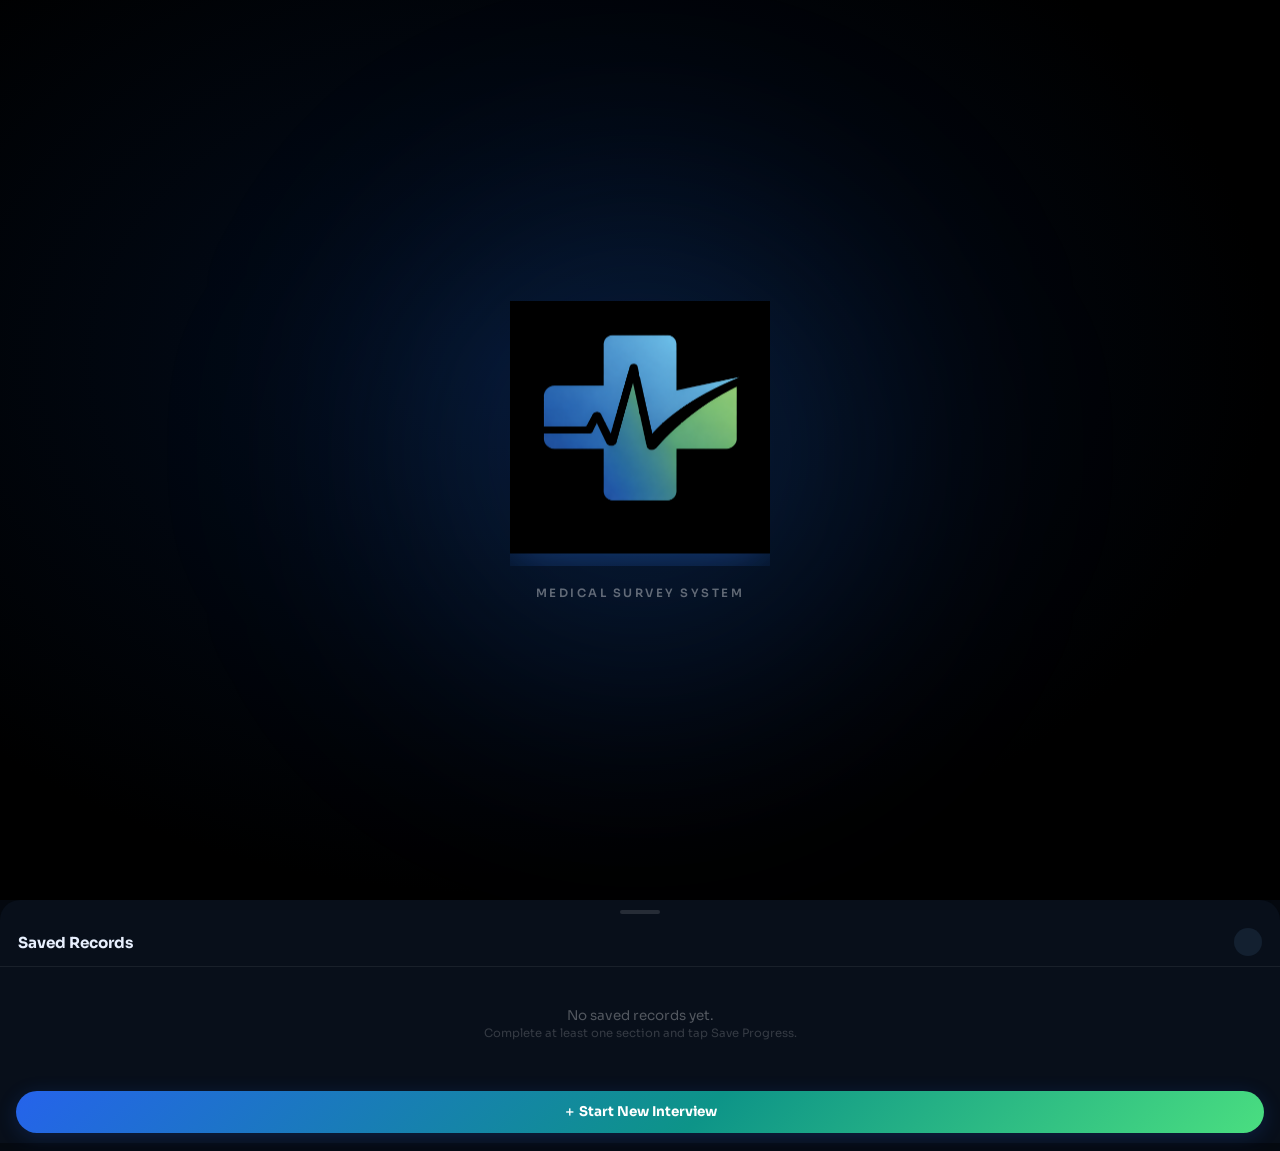
<file: health_survey.html>
<!DOCTYPE html>
<html lang="en">
<head>
<meta charset="UTF-8">
<meta name="viewport" content="width=device-width, initial-scale=1.0, viewport-fit=cover">
<meta name="mobile-web-app-capable" content="yes">
<meta name="apple-mobile-web-app-capable" content="yes">
<meta name="apple-mobile-web-app-status-bar-style" content="black-translucent">
<meta name="apple-mobile-web-app-title" content="Medical Survey System">
<meta name="application-name" content="Medical Survey System">
<meta name="theme-color" content="#000000">
<meta name="description" content="Medical Survey System — Offline Data Collection Tool">
<link rel="manifest" href="./manifest.json">
<link rel="apple-touch-icon" href="./icon-192.png">
<title>Medical Survey System</title>
<!-- Google Identity Services -->
<script src="https://accounts.google.com/gsi/client" async defer></script>
<script>
  //  Global config — required by all survey-*.js and admin-*.js files 
  window.HS_API_BASE  = 'https://premiumhealthsurvey-backend-c3hi.vercel.app'; // Vercel backend
  window.SUPABASE_URL = 'https://tftbysxozanxauxuuptw.supabase.co';
  window.SUPABASE_KEY = 'YOUR_SUPABASE_ANON_KEY'; // ← paste your anon key here
  var SUPABASE_URL = window.SUPABASE_URL;
  var SUPABASE_KEY = window.SUPABASE_KEY;
</script>
<script src="./api-client.js"></script>
<!-- Styles -->
<link rel="stylesheet" href="./mss-styles.css">
<script src="https://cdnjs.cloudflare.com/ajax/libs/gsap/3.12.5/gsap.min.js"></script>

<!--  THEME SYSTEM  -->
<style>
/* ═══════════════════════════════════════════════════════════
   SECTION COLOR PALETTE — each of 12 survey sections gets
   its own hue. Used as CSS custom properties on .sec-* wrappers
   ═══════════════════════════════════════════════════════════ */
:root {
  /* Intro / Consent */
  --sec0-h: 210; --sec0-c: #3b82f6; --sec0-g: linear-gradient(135deg,#1d4ed8,#3b82f6);
  /* Section A — Demography */
  --sec1-h: 262; --sec1-c: #8b5cf6; --sec1-g: linear-gradient(135deg,#6d28d9,#8b5cf6);
  /* Section B — Housing */
  --sec2-h: 32;  --sec2-c: #f59e0b; --sec2-g: linear-gradient(135deg,#d97706,#f59e0b);
  /* Section C — Water & Sanitation */
  --sec3-h: 186; --sec3-c: #06b6d4; --sec3-g: linear-gradient(135deg,#0891b2,#06b6d4);
  /* Section D — Food & Nutrition */
  --sec4-h: 142; --sec4-c: #22c55e; --sec4-g: linear-gradient(135deg,#15803d,#22c55e);
  /* Section E — Child Health */
  --sec5-h: 349; --sec5-c: #f43f5e; --sec5-g: linear-gradient(135deg,#be123c,#f43f5e);
  /* Section F — Maternal */
  --sec6-h: 316; --sec6-c: #ec4899; --sec6-g: linear-gradient(135deg,#be185d,#ec4899);
  /* Section G — HIV/TB */
  --sec7-h: 0;   --sec7-c: #ef4444; --sec7-g: linear-gradient(135deg,#b91c1c,#ef4444);
  /* Section H — NCDs */
  --sec8-h: 24;  --sec8-c: #f97316; --sec8-g: linear-gradient(135deg,#c2410c,#f97316);
  /* Section I — Mental Health */
  --sec9-h: 258; --sec9-c: #a855f7; --sec9-g: linear-gradient(135deg,#7e22ce,#a855f7);
  /* Section J — Health Seeking */
  --sec10-h:168; --sec10-c:#10b981; --sec10-g:linear-gradient(135deg,#065f46,#10b981);
  /* Section K — Summary / Finish */
  --sec11-h:45;  --sec11-c:#eab308; --sec11-g:linear-gradient(135deg,#a16207,#eab308);
}

/*  ── DARK THEME (default) ──  */
:root, [data-theme="dark"] {
  --hp-bg: #07090f;
  --hp-bg2: #0c1020;
  --hp-surface: rgba(255,255,255,.045);
  --hp-surface-hover: rgba(255,255,255,.085);
  --hp-border: rgba(100,140,255,.1);
  --hp-border-hover: rgba(100,140,255,.22);
  --hp-text: #e8eeff;
  --hp-text-sub: rgba(200,215,255,.58);
  --hp-text-muted: rgba(180,200,255,.28);
  --hp-accent: #60a5fa;
  --hp-accent-glow: rgba(96,165,250,.25);
  --hp-stat-bg: rgba(96,165,250,.06);
  --hp-stat-border: rgba(96,165,250,.15);
  --hp-footer-bg: rgba(7,9,15,.88);
  --hp-footer-border: rgba(96,165,250,.08);
  --topbar-bg: linear-gradient(135deg,#050a14 0%,#0c1a30 60%,#111827 100%);
  --topbar-border: rgba(96,165,250,.18);
  --glow1: rgba(59,130,246,.15);
  --glow2: rgba(139,92,246,.12);
  /* survey */
  --sv-page-bg: #07090f;
  --sv-card-bg: rgba(255,255,255,.04);
  --sv-card-border: rgba(100,140,255,.12);
  --sv-input-bg: rgba(255,255,255,.05);
  --sv-input-border: rgba(100,140,255,.2);
  --sv-text: #e8eeff;
  --sv-text-sub: rgba(200,215,255,.55);
  --sv-muted: rgba(180,200,255,.28);
  --sv-tag-alpha: .14;
  --sv-required: #fb7185;
  --sv-nav-bg: rgba(7,9,15,.92);
  --sv-nav-border: rgba(96,165,250,.1);
  --sv-prog-track: rgba(255,255,255,.07);
}

/*  ── LIGHT THEME — vivid, NOT plain white ──  */
[data-theme="light"] {
  --hp-bg: #f3f4ff;
  --hp-bg2: #eaecff;
  --hp-surface: rgba(255,255,255,.8);
  --hp-surface-hover: rgba(255,255,255,.97);
  --hp-border: rgba(79,70,229,.14);
  --hp-border-hover: rgba(79,70,229,.32);
  --hp-text: #1a1740;
  --hp-text-sub: rgba(26,23,64,.62);
  --hp-text-muted: rgba(26,23,64,.38);
  --hp-accent: #4f46e5;
  --hp-accent-glow: rgba(79,70,229,.16);
  --hp-stat-bg: rgba(255,255,255,.88);
  --hp-stat-border: rgba(79,70,229,.18);
  --hp-footer-bg: rgba(220,224,255,.92);
  --hp-footer-border: rgba(79,70,229,.1);
  --topbar-bg: linear-gradient(135deg,#2e1065 0%,#4f46e5 55%,#6d28d9 100%);
  --topbar-border: rgba(255,255,255,.2);
  --glow1: rgba(79,70,229,.12);
  --glow2: rgba(219,39,119,.07);
  /* survey */
  --sv-page-bg: #f3f4ff;
  --sv-card-bg: rgba(255,255,255,.88);
  --sv-card-border: rgba(79,70,229,.16);
  --sv-input-bg: rgba(255,255,255,.95);
  --sv-input-border: rgba(79,70,229,.22);
  --sv-text: #1a1740;
  --sv-text-sub: rgba(26,23,64,.6);
  --sv-muted: rgba(26,23,64,.35);
  --sv-tag-alpha: .1;
  --sv-required: #e11d48;
  --sv-nav-bg: rgba(235,237,255,.95);
  --sv-nav-border: rgba(79,70,229,.12);
  --sv-prog-track: rgba(79,70,229,.1);
}

/*  SPLASH SCREEN  */
#mss-splash {
  position:fixed; inset:0; z-index:99999;
  background:radial-gradient(ellipse at 40% 40%, #020d1f 0%, #000000 70%);
  display:flex; align-items:center; justify-content:center;
  overflow:hidden;
}
#mss-splash .splash-glow {
  position:absolute; top:50%; left:50%;
  width:600px; height:600px;
  transform:translate(-50%,-50%);
  background:radial-gradient(circle, rgba(46,124,246,.22), transparent 70%);
  filter:blur(90px); opacity:0; pointer-events:none;
}
#mss-splash .splash-logo-wrap {
  position:relative; display:flex; flex-direction:column;
  align-items:center; gap:20px; z-index:1;
}
#mss-splash .splash-logo {
  width:260px; max-width:70vw;
  opacity:0; transform:scale(.82);
  filter:drop-shadow(0 0 28px rgba(46,124,246,.45));
}
#mss-splash .splash-shine {
  position:absolute; top:0; left:-80%; width:50%; height:100%;
  background:linear-gradient(120deg,rgba(255,255,255,0) 0%,rgba(255,255,255,.55) 50%,rgba(255,255,255,0) 100%);
  transform:skewX(-22deg); pointer-events:none;
}
#mss-splash .splash-tagline {
  color:rgba(255,255,255,.0); font-family:'Sora',sans-serif;
  font-size:.72rem; font-weight:600; letter-spacing:2.5px;
  text-transform:uppercase; text-align:center;
}

/*  HOME PAGE RESTYLE  */
#home-page {
  background: var(--hp-bg) !important;
  transition: background .3s ease, color .3s ease;
}
#home-page .hp-mesh {
  background-image: linear-gradient(var(--hp-border) 1px,transparent 1px),
                    linear-gradient(90deg,var(--hp-border) 1px,transparent 1px) !important;
}

/*  CLEAN TOPBAR  */
.topbar {
  background: var(--topbar-bg) !important;
  border-bottom: 1px solid var(--topbar-border) !important;
}

/*  STATUS INDICATOR  */
.net-status {
  display:flex; align-items:center; gap:6px;
  padding:5px 10px; border-radius:20px;
  border:1px solid rgba(255,255,255,.15);
  background:rgba(255,255,255,.08);
  font-size:.68rem; font-weight:700; color:#fff;
  letter-spacing:.3px; white-space:nowrap;
  transition:all .4s ease;
}
.net-status .ns-dot {
  width:6px; height:6px; border-radius:50%;
  flex-shrink:0; transition:background .4s ease;
  background: #888;
}
.net-status.online .ns-dot  { background:#22c55e; box-shadow:0 0 6px rgba(34,197,94,.7); }
.net-status.offline .ns-dot { background:#ef4444; box-shadow:0 0 6px rgba(239,68,68,.5); }
.net-status.online  .ns-lbl { content:'Online'; }

/*  THEME TOGGLE  */
.theme-toggle {
  width:36px; height:36px; border-radius:50%;
  background:rgba(255,255,255,.1); border:1px solid rgba(255,255,255,.18);
  color:#fff; font-size:16px; cursor:pointer;
  display:flex; align-items:center; justify-content:center;
  transition:all .2s ease; flex-shrink:0;
}
.theme-toggle:active { transform:scale(.9); }

/*  HOME PAGE THEME-AWARE BUTTONS  */
.hp-btn {
  width:100%; padding:18px 22px;
  background: var(--hp-surface);
  border:1.5px solid var(--hp-border); border-radius:18px; cursor:pointer;
  display:flex; align-items:center; gap:16px;
  transition:transform .15s, background .15s, border-color .15s;
  text-align:left; font-family:inherit;
}
.hp-btn:active { transform:scale(0.97); background:var(--hp-surface-hover); border-color:var(--hp-border-hover); }
.hp-btn-primary {
  background:linear-gradient(135deg,#0d3b66 0%,#1a5fa8 100%) !important;
  border:none !important;
  box-shadow:0 6px 24px rgba(13,59,102,.45);
}
.hp-btn-primary:active { box-shadow:0 2px 10px rgba(13,59,102,.3) !important; }
.hp-btn-icon {
  width:48px; height:48px; border-radius:14px;
  background:rgba(255,255,255,.1); display:flex;
  align-items:center; justify-content:center;
  font-size:24px; flex-shrink:0;
}
.hp-btn-label { color:var(--hp-text); font-size:1.05rem; font-weight:800; letter-spacing:-.01em; }
.hp-btn-sub   { color:var(--hp-text-sub); font-size:.72rem; margin-top:2px; }
.hp-btn-arrow { margin-left:auto; color:var(--hp-text-muted); font-size:1.2rem; }
.hp-btn-primary .hp-btn-label,
.hp-btn-primary .hp-btn-sub,
.hp-btn-primary .hp-btn-arrow { color:#fff !important; }
.hp-btn-primary .hp-btn-sub { color:rgba(255,255,255,.6) !important; }

/*  STATS  */
.hp-stat-card {
  background:var(--hp-stat-bg); border:1px solid var(--hp-stat-border);
  border-radius:14px; padding:12px 8px; text-align:center;
}
.hp-stat-val { color:var(--hp-text); font-size:1.4rem; font-weight:800; line-height:1; }
.hp-stat-lbl { color:var(--hp-text-muted); font-size:.6rem; font-weight:600; text-transform:uppercase; letter-spacing:.5px; margin-top:3px; }

/*  HOME GREETING  */
.hp-greeting-txt  { color:var(--hp-text-sub); font-size:.78rem; font-weight:600; letter-spacing:1.5px; text-transform:uppercase; margin-bottom:6px; }
.hp-name-txt      { color:var(--hp-text); font-size:2rem; font-weight:800; letter-spacing:-.04em; line-height:1.1; }
.hp-univ-txt      { color:var(--hp-accent); font-size:.65rem; font-weight:700; letter-spacing:2px; text-transform:uppercase; margin-top:8px; opacity:.8; }

/*  SETTINGS MODAL  */
#settings-modal {
  display:none; position:fixed; inset:0; z-index:8000;
  background:rgba(0,0,0,.6); align-items:flex-end; justify-content:center;
  backdrop-filter:blur(4px);
}
#settings-modal.open { display:flex; }
.settings-sheet {
  background:var(--hp-bg2); border-radius:24px 24px 0 0;
  width:100%; max-width:480px; padding:24px 20px calc(28px + env(safe-area-inset-bottom));
  border-top:1px solid var(--hp-border);
}
[data-theme="light"] .settings-sheet { background:#ffffff; }
.settings-title {
  font-family:'Sora',sans-serif; font-size:1rem; font-weight:800;
  color:var(--hp-text); margin-bottom:20px; display:flex;
  align-items:center; gap:10px;
}
.settings-item {
  display:flex; align-items:center; gap:14px;
  padding:14px 16px; border-radius:14px;
  background:var(--hp-surface); border:1px solid var(--hp-border);
  margin-bottom:10px; cursor:pointer;
  transition:background .15s, border-color .15s;
}
.settings-item:active { background:var(--hp-surface-hover); border-color:var(--hp-border-hover); }
.settings-item-icon { font-size:22px; width:36px; text-align:center; flex-shrink:0; }
.settings-item-label { color:var(--hp-text); font-size:.9rem; font-weight:700; }
.settings-item-sub   { color:var(--hp-text-sub); font-size:.7rem; margin-top:2px; }

/*  HOME FOOTER  */
.hp-footer {
  background:var(--hp-footer-bg) !important;
  border-top:1px solid var(--hp-footer-border) !important;
}
.hp-footer-switch { background:none; border:none; color:var(--hp-text-muted); font-size:.65rem; cursor:pointer; font-family:inherit; padding:4px; }
.hp-footer-built  { color:var(--hp-text-muted); font-size:.58rem; }

/*  Auth area dark bg stays dark regardless of theme  */
#welcome-screen, #lamp-room, #lamp-auth { color-scheme: dark; }

/* ═══════════════════════════════════════════════════════════
   SURVEY PAGE BACKGROUND & GLOBAL SURVEY CHROME
   ═══════════════════════════════════════════════════════════ */

/* Make light theme page a soft gradient, not white */
[data-theme="light"] body,
[data-theme="light"] #home-page { background: var(--hp-bg) !important; }

[data-theme="light"] .secs-wrap,
[data-theme="light"] #secsWrap {
  background: linear-gradient(160deg, #eef0ff 0%, #fdf4ff 50%, #ecfdf5 100%) !important;
}
[data-theme="dark"] .secs-wrap,
[data-theme="dark"] #secsWrap {
  background: var(--sv-page-bg) !important;
}

/* Progress bar track */
.prog-bar {
  background: var(--sv-prog-track) !important;
}

/* Step label bar */
.step-bar {
  color: var(--sv-text-sub) !important;
}
[data-theme="light"] .step-bar { color: rgba(255,255,255,.85) !important; }

/* ═══════════════════════════════════════════════════════════
   SECTION CARD BASE — glass morphism in both themes
   ═══════════════════════════════════════════════════════════ */
.sec, .sec-wrap, .section, [class^="sec-"],
.card-sec, .survey-sec, .q-sec {
  background: var(--sv-card-bg) !important;
  border: 1.5px solid var(--sv-card-border) !important;
  border-radius: 22px !important;
  backdrop-filter: blur(14px) !important;
  -webkit-backdrop-filter: blur(14px) !important;
  margin: 12px 14px !important;
  overflow: hidden !important;
  box-shadow: 0 4px 28px rgba(0,0,0,.08) !important;
  transition: box-shadow .2s !important;
}

/* Section inner padding */
.sec-body, .sec-content, .section-body {
  padding: 18px 16px !important;
}

/* ═══════════════════════════════════════════════════════════
   SECTION HEADER — colored top strip per section
   ═══════════════════════════════════════════════════════════ */
.sec-hdr, .section-hdr, .sec-header, .section-header {
  padding: 14px 16px 12px !important;
  display: flex !important;
  align-items: center !important;
  gap: 10px !important;
  border-bottom: 1px solid var(--sv-card-border) !important;
}

/* Section title text */
.sec-title, .section-title, .sec-hdr-title, .hdr-title {
  font-weight: 800 !important;
  font-size: 1rem !important;
  color: var(--sv-text) !important;
  letter-spacing: -.02em !important;
}

/* Section tag / badge pill */
.sec-tag, .section-tag, .tag, .sec-badge {
  font-size: .6rem !important;
  font-weight: 800 !important;
  letter-spacing: .8px !important;
  text-transform: uppercase !important;
  padding: 3px 10px !important;
  border-radius: 99px !important;
  flex-shrink: 0 !important;
}

/* ═══════════════════════════════════════════════════════════
   PER-SECTION COLOR CLASSES
   sec-color-0 … sec-color-11
   Applied to the section wrapper or header by survey-core.js
   ═══════════════════════════════════════════════════════════ */

/* Helper mixin via CSS — each section uses its own hue */
.sec-color-0  { --sc: var(--sec0-c);  --sg: var(--sec0-g);  }
.sec-color-1  { --sc: var(--sec1-c);  --sg: var(--sec1-g);  }
.sec-color-2  { --sc: var(--sec2-c);  --sg: var(--sec2-g);  }
.sec-color-3  { --sc: var(--sec3-c);  --sg: var(--sec3-g);  }
.sec-color-4  { --sc: var(--sec4-c);  --sg: var(--sec4-g);  }
.sec-color-5  { --sc: var(--sec5-c);  --sg: var(--sec5-g);  }
.sec-color-6  { --sc: var(--sec6-c);  --sg: var(--sec6-g);  }
.sec-color-7  { --sc: var(--sec7-c);  --sg: var(--sec7-g);  }
.sec-color-8  { --sc: var(--sec8-c);  --sg: var(--sec8-g);  }
.sec-color-9  { --sc: var(--sec9-c);  --sg: var(--sec9-g);  }
.sec-color-10 { --sc: var(--sec10-c); --sg: var(--sec10-g); }
.sec-color-11 { --sc: var(--sec11-c); --sg: var(--sec11-g); }

/* Colored left accent bar on each section card */
.sec-color-0,.sec-color-1,.sec-color-2,.sec-color-3,
.sec-color-4,.sec-color-5,.sec-color-6,.sec-color-7,
.sec-color-8,.sec-color-9,.sec-color-10,.sec-color-11 {
  border-left: 4px solid var(--sc) !important;
  box-shadow: 0 4px 28px rgba(0,0,0,.08), 4px 0 0 0 var(--sc) inset !important;
}

/* Colored section tag badge */
.sec-color-0  .sec-tag, .sec-color-1  .sec-tag, .sec-color-2  .sec-tag,
.sec-color-3  .sec-tag, .sec-color-4  .sec-tag, .sec-color-5  .sec-tag,
.sec-color-6  .sec-tag, .sec-color-7  .sec-tag, .sec-color-8  .sec-tag,
.sec-color-9  .sec-tag, .sec-color-10 .sec-tag, .sec-color-11 .sec-tag,
.sec-color-0  .tag, .sec-color-1  .tag, .sec-color-2  .tag,
.sec-color-3  .tag, .sec-color-4  .tag, .sec-color-5  .tag,
.sec-color-6  .tag, .sec-color-7  .tag, .sec-color-8  .tag,
.sec-color-9  .tag, .sec-color-10 .tag, .sec-color-11 .tag {
  background: color-mix(in srgb, var(--sc) 15%, transparent) !important;
  color: var(--sc) !important;
  border: 1px solid color-mix(in srgb, var(--sc) 30%, transparent) !important;
}

/* Colored section title gradient text */
.sec-color-0  .sec-title, .sec-color-1  .sec-title, .sec-color-2  .sec-title,
.sec-color-3  .sec-title, .sec-color-4  .sec-title, .sec-color-5  .sec-title,
.sec-color-6  .sec-title, .sec-color-7  .sec-title, .sec-color-8  .sec-title,
.sec-color-9  .sec-title, .sec-color-10 .sec-title, .sec-color-11 .sec-title {
  background: var(--sg) !important;
  -webkit-background-clip: text !important;
  -webkit-text-fill-color: transparent !important;
  background-clip: text !important;
}

/* ── Consent intro text box (dark bg box) ── */
.consent-box, .intro-box, .interviewer-intro {
  background: color-mix(in srgb, var(--sc, #3b82f6) 8%, transparent) !important;
  border: 1px solid color-mix(in srgb, var(--sc, #3b82f6) 20%, transparent) !important;
  border-radius: 14px !important;
  padding: 14px !important;
  color: var(--sv-text-sub) !important;
  font-size: .82rem !important;
  line-height: 1.65 !important;
}

/* Interviewer chip */
.interviewer-chip, .iv-chip {
  background: color-mix(in srgb, var(--sc, #3b82f6) 8%, transparent) !important;
  border: 1px solid color-mix(in srgb, var(--sc, #3b82f6) 18%, transparent) !important;
  border-radius: 12px !important;
  padding: 10px 14px !important;
  display: flex !important;
  align-items: center !important;
  gap: 10px !important;
}

/* ═══════════════════════════════════════════════════════════
   QUESTION NUMBER BADGE
   ═══════════════════════════════════════════════════════════ */
.q-num, .qnum, .num, .q-number,
[class*="q-num"], [class*="qnum"] {
  background: var(--sg, var(--sec0-g)) !important;
  color: #fff !important;
  font-weight: 800 !important;
  border-radius: 9px !important;
  padding: 3px 9px !important;
  font-size: .72rem !important;
  flex-shrink: 0 !important;
  box-shadow: 0 2px 10px rgba(0,0,0,.2) !important;
  letter-spacing: .3px !important;
}

/* ═══════════════════════════════════════════════════════════
   QUESTION LABELS & TEXT
   ═══════════════════════════════════════════════════════════ */
.q-label, .qlabel, .question-text, .q-text,
.field-label, .q-row label {
  color: var(--sv-text) !important;
  font-weight: 700 !important;
}

.q-sub, .q-note, .hint {
  color: var(--sv-text-sub) !important;
  font-size: .74rem !important;
}

/* Required asterisk */
.req, .required-star, span.star,
span[style*="color:red"], span[style*="color:#e"],
span[style*="color: red"] {
  color: var(--sv-required) !important;
  -webkit-text-fill-color: var(--sv-required) !important;
}

/* ═══════════════════════════════════════════════════════════
   INPUTS — text, number, date, select, textarea
   ═══════════════════════════════════════════════════════════ */
.q-input, input[type="text"], input[type="number"],
input[type="date"], input[type="email"], input[type="tel"],
textarea, select {
  background: var(--sv-input-bg) !important;
  border: 1.5px solid var(--sv-input-border) !important;
  color: var(--sv-text) !important;
  border-radius: 12px !important;
  padding: 13px 14px !important;
  font-family: inherit !important;
  font-size: .9rem !important;
  width: 100% !important;
  box-sizing: border-box !important;
  transition: border-color .2s, box-shadow .2s !important;
  -webkit-appearance: none !important;
}
input:focus, textarea:focus, select:focus {
  border-color: var(--sc, var(--hp-accent)) !important;
  box-shadow: 0 0 0 3.5px color-mix(in srgb, var(--sc, var(--hp-accent)) 16%, transparent) !important;
  outline: none !important;
}
input::placeholder, textarea::placeholder {
  color: var(--sv-muted) !important;
  opacity: 1 !important;
}
[data-theme="dark"] select option { background: #0c1020 !important; }

/* ═══════════════════════════════════════════════════════════
   RADIO / CHECKBOX OPTION PILLS
   ═══════════════════════════════════════════════════════════ */
.option, .opt, .choice, .radio-opt, .ans,
.option-btn, .ans-pill, .choice-pill,
[class*="option"], [class*="ans-"], [class*="choice-"] {
  background: var(--sv-input-bg) !important;
  border: 1.5px solid var(--sv-input-border) !important;
  border-radius: 50px !important;
  color: var(--sv-text) !important;
  padding: 10px 16px !important;
  font-size: .84rem !important;
  font-weight: 600 !important;
  cursor: pointer !important;
  transition: background .14s, border-color .14s, transform .1s, box-shadow .14s !important;
  display: inline-flex !important;
  align-items: center !important;
  gap: 8px !important;
}
.option:active, .opt:active, .choice:active {
  transform: scale(.96) !important;
}
.option.sel, .opt.sel, .choice.sel,
.option.selected, .opt.selected, .choice.selected,
.option.active, .opt.active, .choice.active,
.option[aria-selected="true"], .option[data-sel="1"] {
  background: color-mix(in srgb, var(--sc, var(--hp-accent)) 14%, transparent) !important;
  border-color: var(--sc, var(--hp-accent)) !important;
  color: var(--sc, var(--hp-accent)) !important;
  font-weight: 700 !important;
  box-shadow: 0 0 0 3px color-mix(in srgb, var(--sc, var(--hp-accent)) 12%, transparent) !important;
}

/* Radio circle dot */
.radio-circle, .r-dot {
  width: 16px; height: 16px;
  border-radius: 50%;
  border: 2px solid var(--sv-input-border);
  flex-shrink: 0;
  transition: border-color .14s, background .14s;
}
.option.sel .radio-circle, .option.selected .radio-circle {
  border-color: var(--sc, var(--hp-accent)) !important;
  background: var(--sc, var(--hp-accent)) !important;
  box-shadow: 0 0 0 3px color-mix(in srgb, var(--sc, var(--hp-accent)) 25%, transparent) !important;
}

/* ═══════════════════════════════════════════════════════════
   PROGRESS BAR — colored per section
   ═══════════════════════════════════════════════════════════ */
.prog-fill, #pFill {
  background: var(--sc, var(--hp-accent)) !important;
  box-shadow: 0 0 8px color-mix(in srgb, var(--sc, var(--hp-accent)) 50%, transparent) !important;
  transition: width .4s ease, background .4s ease !important;
  border-radius: 0 99px 99px 0 !important;
}

/* ═══════════════════════════════════════════════════════════
   BOTTOM NAV BAR
   ═══════════════════════════════════════════════════════════ */
.bot-nav {
  background: var(--sv-nav-bg) !important;
  border-top: 1px solid var(--sv-nav-border) !important;
  backdrop-filter: blur(16px) !important;
  -webkit-backdrop-filter: blur(16px) !important;
}

/* NEXT button — section-colored gradient */
.btn-next, #bNext {
  background: var(--sg, linear-gradient(135deg,#1d4ed8,#3b82f6)) !important;
  color: #fff !important;
  border: none !important;
  border-radius: 50px !important;
  font-weight: 800 !important;
  font-size: .92rem !important;
  letter-spacing: .2px !important;
  box-shadow: 0 4px 18px color-mix(in srgb, var(--sc, #3b82f6) 40%, transparent) !important;
  transition: transform .14s, box-shadow .14s, background .3s !important;
}
.btn-next:active, #bNext:active {
  transform: scale(.96) !important;
  box-shadow: 0 2px 8px color-mix(in srgb, var(--sc, #3b82f6) 25%, transparent) !important;
}

/* BACK button */
.btn-prev, #bPrev {
  background: var(--sv-input-bg) !important;
  border: 1.5px solid var(--sv-input-border) !important;
  color: var(--sv-text) !important;
  border-radius: 50px !important;
  font-weight: 700 !important;
}

/* FINISH button */
.btn-finish, #bFin {
  background: linear-gradient(135deg, #15803d, #22c55e) !important;
  color: #fff !important;
  border: none !important;
  border-radius: 50px !important;
  font-weight: 800 !important;
  box-shadow: 0 4px 18px rgba(34,197,94,.35) !important;
}

/* ═══════════════════════════════════════════════════════════
   HOME PAGE ENHANCEMENTS
   ═══════════════════════════════════════════════════════════ */

/* Light page background — soft gradient */
[data-theme="light"] #home-page {
  background: linear-gradient(155deg, #eef0ff 0%, #faf4ff 45%, #ecfdf8 100%) !important;
}

/* Light topbar — vivid purple */
[data-theme="light"] .topbar {
  background: linear-gradient(135deg, #2e1065 0%, #4f46e5 55%, #6d28d9 100%) !important;
  border-bottom-color: rgba(255,255,255,.15) !important;
}

/* Stat cards — colored top borders */
[data-theme="light"] .hp-stat-card:nth-child(1) { border-top: 3px solid var(--sec1-c) !important; }
[data-theme="light"] .hp-stat-card:nth-child(2) { border-top: 3px solid var(--sec5-c) !important; }
[data-theme="light"] .hp-stat-card:nth-child(3) { border-top: 3px solid var(--sec4-c) !important; }
[data-theme="dark"]  .hp-stat-card:nth-child(1) { border-top: 3px solid var(--sec3-c) !important; }
[data-theme="dark"]  .hp-stat-card:nth-child(2) { border-top: 3px solid var(--sec6-c) !important; }
[data-theme="dark"]  .hp-stat-card:nth-child(3) { border-top: 3px solid var(--sec4-c) !important; }

/* Home buttons — glassmorphism */
[data-theme="light"] .hp-btn {
  background: rgba(255,255,255,.82) !important;
  backdrop-filter: blur(10px) !important;
  box-shadow: 0 2px 18px rgba(79,70,229,.1) !important;
}
[data-theme="light"] .hp-btn:nth-child(1) { border-color: rgba(139,92,246,.3) !important; }
[data-theme="light"] .hp-btn:nth-child(2) { border-color: rgba(244,63,94,.25) !important; }
[data-theme="light"] .hp-btn:nth-child(3) { border-color: rgba(16,185,129,.25) !important; }

/* Primary button stays vivid */
.hp-btn-primary {
  background: var(--sec0-g) !important;
  box-shadow: 0 6px 24px rgba(59,130,246,.4) !important;
}

/* Light mesh grid with purple tint */
[data-theme="light"] .hp-mesh {
  background-image:
    linear-gradient(rgba(79,70,229,.04) 1px, transparent 1px),
    linear-gradient(90deg, rgba(139,92,246,.03) 1px, transparent 1px) !important;
}

/* ═══════════════════════════════════════════════════════════
   JS OVERRIDE — prevent inline style="#ffffff" from JS
   ═══════════════════════════════════════════════════════════ */
[data-theme="light"] #home-page[style*="background: rgb(255, 255, 255)"],
[data-theme="light"] #home-page[style*="background: #ffffff"],
[data-theme="light"] #home-page[style*="background:#ffffff"] {
  background: linear-gradient(155deg, #eef0ff 0%, #faf4ff 45%, #ecfdf8 100%) !important;
}

/* ═══════════════════════════════════════════════════════════
   SMOOTH TRANSITIONS EVERYWHERE
   ═══════════════════════════════════════════════════════════ */
*, *::before, *::after {
  transition: background-color .22s ease, border-color .22s ease,
              color .15s ease, box-shadow .2s ease !important;
}
/* Don't animate transforms with the catch-all */
.option:active, .btn-next:active, .btn-prev:active,
.hp-btn:active { transition: transform .1s !important; }
</style>
</head>
<body>

<!--  SPLASH SCREEN  -->
<div id="mss-splash">
  <div class="splash-glow" id="splashGlow"></div>
  <div class="splash-logo-wrap">
    <div style="position:relative;overflow:hidden;display:inline-block;">
      <img src="./medisync-logo.png" alt="Medical Survey System" class="splash-logo" id="splashLogo">
      <div class="splash-shine" id="splashShine"></div>
    </div>
    <div class="splash-tagline" id="splashTag">Medical Survey System</div>
  </div>
</div>

<script>
//  Theme init (before render) 
(function(){
  const t = localStorage.getItem('mss-theme') || 'dark';
  document.documentElement.setAttribute('data-theme', t);
})();

// ── Section color assignment ──
// Watches secsWrap and paints sec-color-N on each section card
// so the per-section CSS palette applies automatically.
(function(){
  function paintSections(){
    var wrap = document.getElementById('secsWrap');
    if(!wrap) return;
    // Try common class patterns used by survey-core.js
    var cards = wrap.querySelectorAll(
      '.sec, .sec-wrap, .section, .survey-section, .q-sec, ' +
      '[class*="sec-wrap"], [class*="section-wrap"], ' +
      '.card-sec, .s-card, > div'
    );
    // De-duplicate (querySelector may overlap)
    var seen = new Set();
    var unique = [];
    cards.forEach(function(c){ if(!seen.has(c)){ seen.add(c); unique.push(c); } });
    unique.forEach(function(card, i){
      for(var n=0;n<12;n++) card.classList.remove('sec-color-'+n);
      card.classList.add('sec-color-'+(i%12));
    });
    // Sync active section color to progress bar and next button
    var active = wrap.querySelector('.active, .sec-active, .section.on, [class*="active"]');
    if(active){
      var cs = getComputedStyle(active);
      var sc = cs.getPropertyValue('--sc').trim();
      var sg = cs.getPropertyValue('--sg').trim();
      var fill = document.getElementById('pFill');
      var next = document.getElementById('bNext');
      if(fill && sc){ fill.style.cssText += ';--sc:'+sc; }
      if(next && sc){ next.style.cssText += ';--sc:'+sc+';--sg:'+sg; }
    }
  }
  document.addEventListener('DOMContentLoaded', function(){
    paintSections();
    var wrap = document.getElementById('secsWrap');
    if(wrap){
      new MutationObserver(function(){ paintSections(); })
        .observe(wrap, {childList:true, subtree:true, attributes:true, attributeFilter:['class','style']});
    }
    // Poll for 4s in case survey-core.js injects sections late
    var n=0; var iv=setInterval(function(){ paintSections(); if(++n>8) clearInterval(iv); },500);
  });
  window.addEventListener('load', function(){ paintSections(); });
})();

//  Splash animation 
window.addEventListener('load', function(){
  if(typeof gsap === 'undefined') {
    setTimeout(dismissSplash, 1200);
    return;
  }
  const tl = gsap.timeline({ onComplete: dismissSplash });
  tl.to('#splashGlow',  { opacity:1, scale:1.15, duration:1.1, ease:'power2.out' });
  tl.to('#splashLogo',  { opacity:1, scale:1, duration:1.4, ease:'back.out(1.6)' }, '-=0.7');
  tl.fromTo('#splashShine', { left:'-80%' }, { left:'130%', duration:1.1, ease:'power2.inOut' }, '-=0.9');
  tl.to('#splashTag',   { color:'rgba(255,255,255,0.55)', duration:.6, ease:'power1.out' }, '-=0.4');
  gsap.to('#splashLogo', { y:-8, duration:2.2, repeat:-1, yoyo:true, ease:'sine.inOut' });
  function dismissSplash(){
    gsap.to('#mss-splash', {
      opacity:0, duration:.55, ease:'power2.in',
      onComplete: function(){ document.getElementById('mss-splash').style.display='none'; }
    });
  }
});
</script>

<!--  -->
<!--  ENTRANCE SEQUENCE                                  -->
<!--  -->
<div id="welcome-screen" style="position:fixed;inset:0;z-index:8000;display:flex;flex-direction:column;background:#04080f;">

  <!--  PHASE 1: LAMP ROOM  -->
  <div id="lamp-room">
    <div id="lamp-glow"></div>
    <div id="floor-glow"></div>
    <div id="dust-container"></div>

    <!-- Swinging lamp -->
    <div id="lamp-wrap">
      <div class="lamp-cord"></div>
      <div class="lamp-shade">
        <svg viewBox="0 0 120 76" xmlns="http://www.w3.org/2000/svg">
          <ellipse cx="60" cy="70" rx="57" ry="7" fill="rgba(0,0,0,.2)"/>
          <path d="M10,67 Q20,8 60,4 Q100,8 110,67 Z" fill="url(#sg2)" stroke="rgba(255,255,255,.1)" stroke-width="1"/>
          <path d="M18,63 Q26,14 60,10 Q94,14 102,63 Z" fill="url(#ig2)" id="shade-inner"/>
          <ellipse cx="60" cy="67" rx="49" ry="5" fill="none" stroke="rgba(255,255,255,.12)" stroke-width="1.5"/>
          <ellipse cx="60" cy="5" rx="11" ry="4" fill="#777"/>
          <defs>
            <linearGradient id="sg2" x1="0%" y1="0%" x2="0%" y2="100%">
              <stop offset="0%" stop-color="#c0c0b8"/>
              <stop offset="100%" stop-color="#eeeeea"/>
            </linearGradient>
            <radialGradient id="ig2" cx="50%" cy="80%" r="60%">
              <stop offset="0%" stop-color="rgba(46,124,246,0)" id="glow-stop"/>
              <stop offset="100%" stop-color="rgba(46,124,246,0)"/>
            </radialGradient>
          </defs>
        </svg>
        <div class="lamp-pull"></div>
      </div>
      <div class="lamp-base-pole"></div>
      <div class="lamp-base"></div>
    </div>

    <div id="pull-text">
      Scroll down to enter
      <span id="pull-hint">or tap the lamp to switch on the light</span>
    </div>

    <div id="pull-btn" role="button" aria-label="Pull lamp to enter" tabindex="0"></div>
  </div>

  <!--  PHASE 2: AUTH (overlays lamp, fades in)  -->
  <div id="lamp-auth">
    <div class="auth-hdr">
      <div class="auth-hdr-logo"><img src="./medisync-logo.png" alt="Medical Survey System" style="width:64px;height:auto;display:block;margin:0 auto;"></div>
      <div class="auth-hdr-title">Medical Survey System</div>
      <div class="auth-hdr-sub">Great Lakes University · Nyamache</div>
    </div>

    <!-- Sign In / Register card -->
    <div id="auth-card-wrap" style="width:100%;max-width:360px;border-radius:20px;overflow:hidden;box-shadow:0 20px 70px rgba(0,0,0,.7);position:relative;background:#0e160f;">
      <div id="auth-track" style="display:flex;width:200%;transition:transform .45s cubic-bezier(.77,0,.18,1);will-change:transform;">

        <!-- SIGN IN -->
        <div style="width:50%;flex-shrink:0;display:flex;min-height:380px;">
          <div style="flex:1;padding:26px 20px;display:flex;flex-direction:column;justify-content:center;background:#0e160f;">
            <div style="color:#fff;font-size:1.2rem;font-weight:800;margin-bottom:3px;letter-spacing:-.02em;">Sign In</div>
            <div style="color:rgba(255,255,255,.28);font-size:.7rem;margin-bottom:20px;">Health Survey System</div>
            <input id="auth-reg-login" type="text" placeholder="Staff / ID number"
              style="width:100%;padding:0;background:transparent;border:none;border-bottom:1.5px solid rgba(255,255,255,.15);color:#fff;font-family:inherit;font-size:.88rem;outline:none;margin-bottom:18px;padding-bottom:10px;letter-spacing:.3px;transition:border-color .2s;"
              oninput="this.value=this.value.toUpperCase()"
              onfocus="this.style.borderBottomColor='#2e7cf6'"
              onblur="this.style.borderBottomColor='rgba(255,255,255,.15)'"
              onkeydown="if(event.key==='Enter')authLogin()">
            <button onclick="authLogin()" style="width:100%;padding:13px;background:linear-gradient(135deg,#2e7cf6,#1a5fa8);color:#fff;border:none;border-radius:8px;font-family:inherit;font-size:.9rem;font-weight:800;cursor:pointer;letter-spacing:.3px;box-shadow:0 4px 18px rgba(46,124,246,.35);margin-bottom:14px;">
              Sign In
            </button>
            <div style="text-align:center;font-size:.7rem;color:rgba(255,255,255,.3);">
              New here? <span onclick="authShowTab('register')" style="color:#2e7cf6;font-weight:700;cursor:pointer;">Register</span>
            </div>
            <div id="auth-login-msg" style="margin-top:10px;font-size:.73rem;text-align:center;min-height:16px;"></div>
          </div>
          <div style="width:115px;flex-shrink:0;position:relative;overflow:hidden;background:linear-gradient(160deg,#1d4ed8 0%,#0f2d6e 60%,#04080f 100%);">
            <div style="position:absolute;inset:0;background:#0e160f;clip-path:polygon(0 0,42% 0,0% 100%);"></div>
            <div style="position:relative;z-index:1;padding:22px 12px;display:flex;flex-direction:column;justify-content:center;height:100%;text-align:right;">
              <div style="color:#fff;font-size:.92rem;font-weight:800;line-height:1.25;margin-bottom:8px;">WELCOME<br>BACK!</div>
              <div style="color:rgba(255,255,255,.4);font-size:.62rem;line-height:1.55;">Sign in to continue your work.</div>
            </div>
          </div>
        </div>

        <!-- REGISTER -->
        <div style="width:50%;flex-shrink:0;display:flex;min-height:380px;">
          <div style="width:115px;flex-shrink:0;position:relative;overflow:hidden;background:linear-gradient(160deg,#04080f 0%,#0f2d6e 40%,#1d4ed8 100%);">
            <div style="position:absolute;inset:0;background:#0e160f;clip-path:polygon(100% 0,58% 0,100% 100%);"></div>
            <div style="position:relative;z-index:1;padding:22px 12px;display:flex;flex-direction:column;justify-content:center;height:100%;text-align:left;">
              <div style="color:#fff;font-size:.92rem;font-weight:800;line-height:1.25;margin-bottom:8px;">JOIN<br>THE<br>TEAM!</div>
              <div style="color:rgba(255,255,255,.4);font-size:.62rem;line-height:1.55;">Register to get started.</div>
            </div>
          </div>
          <div style="flex:1;padding:22px 16px;display:flex;flex-direction:column;justify-content:center;background:#0e160f;">
            <div style="color:#fff;font-size:1.1rem;font-weight:800;margin-bottom:3px;letter-spacing:-.02em;">Register</div>
            <div style="color:rgba(255,255,255,.28);font-size:.68rem;margin-bottom:14px;">Get access immediately</div>
            <input id="auth-reg-num" type="text" placeholder="Staff / ID number"
              style="width:100%;padding:0;background:transparent;border:none;border-bottom:1.5px solid rgba(255,255,255,.15);color:#fff;font-family:inherit;font-size:.82rem;outline:none;margin-bottom:12px;padding-bottom:8px;transition:border-color .2s;"
              oninput="this.value=this.value.toUpperCase()"
              onfocus="this.style.borderBottomColor='#2e7cf6'"
              onblur="this.style.borderBottomColor='rgba(255,255,255,.15)'">
            <input id="auth-full-name" type="text" placeholder="Full name"
              style="width:100%;padding:0;background:transparent;border:none;border-bottom:1.5px solid rgba(255,255,255,.15);color:#fff;font-family:inherit;font-size:.82rem;outline:none;margin-bottom:12px;padding-bottom:8px;transition:border-color .2s;"
              onfocus="this.style.borderBottomColor='#2e7cf6'"
              onblur="this.style.borderBottomColor='rgba(255,255,255,.15)'">
            <input id="auth-email" type="email" placeholder="Email (optional)"
              style="width:100%;padding:0;background:transparent;border:none;border-bottom:1.5px solid rgba(255,255,255,.15);color:#fff;font-family:inherit;font-size:.82rem;outline:none;margin-bottom:16px;padding-bottom:8px;transition:border-color .2s;"
              onfocus="this.style.borderBottomColor='#2e7cf6'"
              onblur="this.style.borderBottomColor='rgba(255,255,255,.15)'">
            <button onclick="authRegister()" style="width:100%;padding:11px;background:linear-gradient(135deg,#2e7cf6,#1a5fa8);color:#fff;border:none;border-radius:8px;font-family:inherit;font-size:.84rem;font-weight:800;cursor:pointer;box-shadow:0 4px 16px rgba(46,124,246,.3);margin-bottom:10px;">
              Register &amp; Enter
            </button>
            <div style="text-align:center;font-size:.68rem;color:rgba(255,255,255,.3);">
              Already registered? <span onclick="authShowTab('login')" style="color:#2e7cf6;font-weight:700;cursor:pointer;">Sign In</span>
            </div>
            <div id="auth-register-msg" style="margin-top:7px;font-size:.71rem;text-align:center;min-height:16px;"></div>
          </div>
        </div>

      </div>
      <div id="auth-tabs" style="display:flex;background:rgba(0,0,0,.4);">
        <button onclick="authShowTab('login')" id="auth-tab-login"
          style="flex:1;padding:10px;border:none;background:rgba(46,124,246,.1);color:#2e7cf6;font-family:inherit;font-size:.77rem;font-weight:700;cursor:pointer;border-top:2px solid #2e7cf6;transition:all .25s;">Sign In</button>
        <button onclick="authShowTab('register')" id="auth-tab-register"
          style="flex:1;padding:10px;border:none;background:transparent;color:rgba(255,255,255,.28);font-family:inherit;font-size:.77rem;font-weight:700;cursor:pointer;border-top:2px solid transparent;transition:all .25s;">Register</button>
      </div>
    </div>

    <!-- Blocked panels -->
    <div id="auth-panel-pending" style="display:none;width:100%;max-width:360px;text-align:center;background:rgba(255,255,255,.05);border:1px solid rgba(255,255,255,.1);border-radius:20px;padding:28px 22px;">
      <div style="font-size:.7rem;font-weight:700;text-transform:uppercase;letter-spacing:.1em;color:var(--red,#f87171);margin-bottom:10px">Blocked</div>
      <div style="color:#fff;font-weight:800;margin-bottom:8px;">Access Removed</div>
      <div style="color:rgba(255,255,255,.45);font-size:.78rem;line-height:1.6;margin-bottom:18px;">Contact the coordinator to be re-added.</div>
      <button onclick="authClearAndRetry()" style="width:100%;padding:11px;background:rgba(255,255,255,.07);color:rgba(255,255,255,.65);border:1px solid rgba(255,255,255,.13);border-radius:10px;font-family:inherit;font-size:.84rem;font-weight:600;cursor:pointer;">← Try Different Account</button>
    </div>
    <div id="auth-panel-rejected" style="display:none;width:100%;max-width:360px;text-align:center;background:rgba(255,255,255,.05);border:1px solid rgba(255,255,255,.1);border-radius:20px;padding:28px 22px;">
      <div style="font-size:.7rem;font-weight:700;text-transform:uppercase;letter-spacing:.1em;color:var(--red,#f87171);margin-bottom:10px">Blocked</div>
      <div style="color:#fff;font-weight:800;margin-bottom:8px;">Access Removed</div>
      <div style="color:rgba(255,255,255,.45);font-size:.78rem;line-height:1.6;margin-bottom:18px;">Contact the coordinator to be re-added.</div>
      <button onclick="authClearAndRetry()" style="width:100%;padding:11px;background:rgba(255,255,255,.07);color:rgba(255,255,255,.65);border:1px solid rgba(255,255,255,.13);border-radius:10px;font-family:inherit;font-size:.84rem;font-weight:600;cursor:pointer;">← Try Different Account</button>
    </div>
    <div id="auth-offline-note" style="display:none;margin-top:10px;width:100%;max-width:360px;padding:10px 14px;background:rgba(230,81,0,.18);border:1px solid rgba(230,81,0,.28);border-radius:12px;color:rgba(255,200,150,.9);font-size:.73rem;text-align:center;line-height:1.5;">
      Offline — sign in only works if previously approved on this device.
    </div>

    <!-- Footer -->
    <div class="auth-footer">
      <div class="auth-footer-built">Medical Survey System <strong>v6.1</strong></div>
      <div class="auth-footer-tagline">Ministry of Health Kenya · Multi-Institution · Offline-first</div>
    </div>
  </div>

  <!--  PHASE 3: LOADER (after sign-in)  -->
  <div id="loader-screen" style="display:none;">

    <div class="ls-title">Medical Survey System</div>
    <div class="ls-sub">Great Lakes University · Nyamache</div>

    <div class="ls-ecg" id="ls-ecg-wrap">
      <svg viewBox="0 0 300 80">
        <path id="ls-ecg-path" class="running" d="M0 40 L20 40 L30 20 L40 60 L50 40 L70 40 L80 10 L90 70 L100 40 L130 40 L140 25 L150 55 L160 40 L300 40"/>
      </svg>
    </div>

    <div class="ls-loading" id="ls-loading">Compiling questionnaire...</div>
    <div id="ls-percent">0%</div>
    <div class="ls-prog-wrap">
      <div class="ls-prog-bar" id="ls-bar"></div>
    </div>

    <button id="ls-begin" onclick="loaderBegin()">Begin Survey</button>
    <div id="ls-countdown"></div>

    <div class="ls-footer">
      <div class="ls-built">Medical Survey System <strong>v6.1</strong></div>
      <div class="ls-tagline">Offline-first · Multi-Institution · Ministry of Health</div>
    </div>
  </div>

</div>

<!-- Floating Support FAB -->
<button id="support-fab" onclick="showDonateModal()" title="Support this project" style="
  position:fixed;bottom:calc(82px + env(safe-area-inset-bottom));right:16px;
  z-index:140;width:46px;height:46px;border-radius:50%;
  background:linear-gradient(135deg,#1a5c35,#1a4060);
  border:none;cursor:pointer;
  display:flex;align-items:center;justify-content:center;
  box-shadow:0 4px 18px rgba(0,0,0,.25),0 0 0 0 rgba(61,184,106,.4);
  animation:fabPulse 3s ease infinite;
  font-size:20px;
  transition:transform .15s;
">Support</button>
<style>
@keyframes fabPulse{
  0%,100%{box-shadow:0 4px 18px rgba(0,0,0,.25),0 0 0 0 rgba(61,184,106,0);}
  50%{box-shadow:0 4px 18px rgba(0,0,0,.25),0 0 0 8px rgba(61,184,106,.15);}
}
#support-fab:active{transform:scale(0.9);}
</style>


<!--  -->
<!--  HOME PAGE                                          -->
<!--  -->
<div id="home-page" style="
  display:none; opacity:0;
  position:fixed; inset:0; z-index:7000;
  flex-direction:column; align-items:center; justify-content:space-between;
  padding:0; overflow-y:auto;
  transition:opacity .4s ease, background .3s ease;
  font-family:'Plus Jakarta Sans',sans-serif;
">

  <!-- Background mesh -->
  <div class="hp-mesh" style="position:fixed;inset:0;pointer-events:none;background-image:linear-gradient(rgba(46,124,246,.03) 1px,transparent 1px),linear-gradient(90deg,rgba(46,124,246,.03) 1px,transparent 1px);background-size:36px 36px;z-index:0"></div>
  <!-- Glow orbs -->
  <div style="position:fixed;width:340px;height:340px;border-radius:50%;background:var(--glow1);filter:blur(80px);top:-100px;right:-80px;pointer-events:none;z-index:0"></div>
  <div style="position:fixed;width:260px;height:260px;border-radius:50%;background:var(--glow2);filter:blur(70px);bottom:-60px;left:-60px;pointer-events:none;z-index:0"></div>

  <!-- Content -->
  <div style="position:relative;z-index:1;width:100%;max-width:420px;padding:0 20px;display:flex;flex-direction:column;align-items:center;padding-top:env(safe-area-inset-top,16px);">

    <!-- Header -->
    <div style="text-align:center;padding:32px 0 24px;">
      <img src="./medisync-logo.png" alt="Medical Survey System" style="width:110px;height:auto;margin:0 auto 14px;display:block;filter:drop-shadow(0 4px 18px rgba(46,124,246,.35));">
      <div id="hp-greeting" class="hp-greeting-txt">Welcome back</div>
      <div id="hp-name" class="hp-name-txt">—</div>
      <div class="hp-univ-txt">Great Lakes University · Nyamache</div>
    </div>

    <!-- Main action buttons -->
    <div style="width:100%;display:flex;flex-direction:column;gap:12px;margin-bottom:16px;">

      <!-- START SURVEY -->
      <button onclick="homeGoSurvey()" class="hp-btn hp-btn-primary"
        ontouchstart="this.style.transform='scale(0.97)'"
        ontouchend="this.style.transform=''">
        <div class="hp-btn-icon"><svg viewBox="0 0 24 24" width="24" height="24" fill="none" stroke="currentColor" stroke-width="2"><rect x="5" y="2" width="14" height="20" rx="2"/><line x1="9" y1="7" x2="15" y2="7"/><line x1="9" y1="11" x2="15" y2="11"/><line x1="9" y1="15" x2="12" y2="15"/></svg></div>
        <div>
          <div class="hp-btn-label">Start Survey</div>
          <div class="hp-btn-sub">Conduct a household health interview</div>
        </div>
        <div class="hp-btn-arrow">›</div>
      </button>

      <!-- SAVED RECORDS -->
      <button onclick="homeGoSurvey();setTimeout(openDrawer,500)" class="hp-btn"
        ontouchstart="this.style.transform='scale(0.97)'"
        ontouchend="this.style.transform=''">
        <div class="hp-btn-icon"></div>
        <div>
          <div class="hp-btn-label">Saved Records</div>
          <div class="hp-btn-sub">Resume or review past interviews</div>
        </div>
        <div class="hp-btn-arrow">›</div>
      </button>

      <!-- SETTINGS -->
      <button onclick="openSettingsModal()" class="hp-btn"
        ontouchstart="this.style.transform='scale(0.97)'"
        ontouchend="this.style.transform=''">
        <div class="hp-btn-icon"><svg viewBox="0 0 24 24" width="24" height="24" fill="none" stroke="currentColor" stroke-width="2"><circle cx="12" cy="12" r="3"/><path d="M12 1v3M12 20v3M4.22 4.22l2.12 2.12M17.66 17.66l2.12 2.12M1 12h3M20 12h3M4.22 19.78l2.12-2.12M17.66 6.34l2.12-2.12"/></svg></div>
        <div>
          <div class="hp-btn-label">Settings</div>
          <div class="hp-btn-sub">Theme, install, and more</div>
        </div>
        <div class="hp-btn-arrow">›</div>
      </button>

    </div>

    <!-- Stats row -->
    <div id="hp-stats" style="width:100%;display:grid;grid-template-columns:1fr 1fr 1fr;gap:8px;margin-bottom:28px;">
      <div class="hp-stat-card">
        <div id="hp-stat-total" class="hp-stat-val">0</div>
        <div class="hp-stat-lbl">Records</div>
      </div>
      <div class="hp-stat-card">
        <div id="hp-stat-today" class="hp-stat-val" style="color:#2e7cf6;">0</div>
        <div class="hp-stat-lbl">Today</div>
      </div>
      <div class="hp-stat-card">
        <div id="hp-stat-synced" class="hp-stat-val">0</div>
        <div class="hp-stat-lbl">Synced</div>
      </div>
    </div>

  </div>

  <!-- Footer -->
  <div class="hp-footer">
    <div style="display:flex;align-items:center;justify-content:center;gap:14px;margin-bottom:6px;">
      <button onclick="forgetUser()" class="hp-footer-switch">Switch Account</button>
    </div>
    <div class="hp-footer-built">Medical Survey System · Ministry of Health · Kenya</div>
  </div>

</div>

<!--  SETTINGS MODAL  -->
<div id="settings-modal" onclick="if(event.target===this)closeSettingsModal()">
  <div class="settings-sheet">
    <div class="settings-title">
      Settings
    </div>

    <!-- Theme toggle -->
    <div class="settings-item" onclick="toggleTheme()">
      <div class="settings-item-icon" id="theme-icon">--</div>
      <div>
        <div class="settings-item-label" id="theme-label">Switch to Light Mode</div>
        <div class="settings-item-sub">Toggle between dark and light theme</div>
      </div>
    </div>

    <!-- Install app -->
    <div class="settings-item" onclick="showInstallGuide()">
      <div class="settings-item-icon"></div>
      <div>
        <div class="settings-item-label">Install App</div>
        <div class="settings-item-sub">Add to home screen for offline use</div>
      </div>
    </div>



    <button onclick="closeSettingsModal()" style="width:100%;margin-top:6px;padding:13px;background:var(--hp-surface);border:1px solid var(--hp-border);border-radius:14px;color:var(--hp-text-sub);font-family:inherit;font-size:.88rem;font-weight:700;cursor:pointer;">Close</button>
  </div>
</div>
<script>
//  Home page bootstrap 
document.addEventListener('DOMContentLoaded', ()=>{
  const observer = new MutationObserver(()=>{
    const hp = document.getElementById('home-page');
    if(hp && hp.style.display !== 'none'){
      const name = getUserName() || 'Interviewer';
      const h = new Date().getHours();
      const greet = h<12?'Good Morning':h<17?'Good Afternoon':'Good Evening';
      const nameEl = document.getElementById('hp-name');
      const greetEl = document.getElementById('hp-greeting');
      if(nameEl) nameEl.textContent = name;
      if(greetEl) greetEl.textContent = greet;
      try{
        const recs = JSON.parse(localStorage.getItem('chsa4')||'{}');
        const keys = Object.keys(recs).filter(k=>!k.startsWith('_'));
        const today = new Date().toISOString().split('T')[0];
        const todayCount = keys.filter(k=>recs[k].interview_date===today).length;
        const syncedCount = keys.filter(k=>recs[k]._synced).length;
        if(document.getElementById('hp-stat-total')) document.getElementById('hp-stat-total').textContent = keys.length;
        if(document.getElementById('hp-stat-today')) document.getElementById('hp-stat-today').textContent = todayCount;
        if(document.getElementById('hp-stat-synced')) document.getElementById('hp-stat-synced').textContent = syncedCount;
      }catch(e){}
    }
  });
  const hp = document.getElementById('home-page');
  if(hp) observer.observe(hp, {attributes:true, attributeFilter:['style']});
});
</script>

<!--  -->
<!--  SURVEY TOPBAR (clean: logo + title + status only)  -->
<!--  -->
<div class="topbar">
  <div class="tb-left">
    <button id="logo-home-btn" onclick="goBackHome()" title="Go to Home" style="display:flex;align-items:center;gap:0;background:none;border:none;padding:4px 8px 4px 0;cursor:pointer;border-radius:10px;-webkit-tap-highlight-color:transparent;">
      <img src="./medisync-logo.png" alt="MSS" style="height:32px;width:auto;object-fit:contain;filter:drop-shadow(0 1px 6px rgba(46,124,246,.4));">
      <div style="margin-left:10px;text-align:left;">
        <div class="tb-title" style="font-size:.82rem;font-weight:800;color:#fff;letter-spacing:-.01em;">Medical Survey System</div>
        <div class="tb-sub" style="font-size:.55rem;color:rgba(255,255,255,.45);letter-spacing:.4px;">Great Lakes · Nyamache</div>
      </div>
    </button>
  </div>
  <div style="display:flex;gap:8px;align-items:center;">
    <!-- Online/Offline status — no button, just indicator -->
    <div class="net-status" id="netStatus">
      <span class="ns-dot"></span>
      <span class="ns-lbl" id="netLbl">Checking</span>
    </div>
    <!-- Theme toggle -->
    <button class="theme-toggle" onclick="toggleTheme()" title="Toggle theme" id="topbarThemeBtn" id="dm-toggle"></button>
  </div>
</div>
<div style="background:var(--green)">
  <div class="prog-bar"><div class="prog-fill" id="pFill" style="width:0%"></div></div>
  <div class="step-bar">
    <span class="step-lbl" id="sLbl">Consent</span>
    <span class="step-cnt" id="sCnt">1 / 12</span>
  </div>
</div>

<div class="secs-wrap" id="secsWrap"></div>

<div class="bot-nav">
  <button class="btn-prev btn-home-nav" id="bHomeNav" onclick="goBackHome()" style="display:none">🏠 Home</button>
  <button class="btn-prev" id="bPrev" onclick="prevSec()">← Back</button>
  <button class="btn-next" id="bNext" onclick="nextSec()">Next →</button>
  <button class="btn-finish" id="bFin" style="display:none" onclick="showFinish()"> Finish &amp; Save</button>
</div>


<!-- ── Student FAB: Save · Sync · Restore ── -->
<div id="fab-container" class="fab-inactive">
  <div class="fab-actions">
    <button class="fab-action-btn" id="btn-fab-restore" title="Restore my records from server">
      <svg viewBox="0 0 24 24" width="20" height="20" fill="none" stroke="currentColor" stroke-width="2.2"><polyline points="1 4 1 10 7 10"/><path d="M3.51 15a9 9 0 1 0 .49-3.5"/></svg>
      <span>Restore</span>
    </button>
    <button class="fab-action-btn" id="btn-fab-sync" title="Upload records to server">
      <svg viewBox="0 0 24 24" width="20" height="20" fill="none" stroke="currentColor" stroke-width="2.2"><polyline points="16 16 12 12 8 16"/><line x1="12" y1="12" x2="12" y2="21"/><path d="M20.39 18.39A5 5 0 0 0 18 9h-1.26A8 8 0 1 0 3 16.3"/></svg>
      <span>Sync</span>
    </button>
    <button class="fab-action-btn" id="btn-fab-save" title="Save current progress">
      <svg viewBox="0 0 24 24" width="20" height="20" fill="none" stroke="currentColor" stroke-width="2.2"><path d="M19 21H5a2 2 0 0 1-2-2V5a2 2 0 0 1 2-2h11l5 5v11a2 2 0 0 1-2 2z"/><polyline points="17 21 17 13 7 13 7 21"/><polyline points="7 3 7 8 15 8"/></svg>
      <span>Save</span>
    </button>
  </div>
  <button id="fab-main" aria-label="Actions menu">
    <svg viewBox="0 0 24 24" width="22" height="22" fill="none" stroke="currentColor" stroke-width="2.5"><line x1="3" y1="6" x2="21" y2="6"/><line x1="3" y1="12" x2="21" y2="12"/><line x1="3" y1="18" x2="21" y2="18"/></svg>
  </button>
</div>

<!-- Restore records modal -->
<div id="restore-modal" style="display:none;position:fixed;inset:0;z-index:700;background:rgba(0,0,0,.6);align-items:flex-end;justify-content:center;">
  <div style="background:#fff;width:100%;max-width:480px;border-radius:20px 20px 0 0;padding:24px 20px calc(28px + env(safe-area-inset-bottom));font-family:inherit;">
    <div style="text-align:center;margin-bottom:16px;">
      <div style="font-size:2rem;margin-bottom:5px;">☁️</div>
      <div style="font-size:1rem;font-weight:800;color:#0d3b66;">Restore My Records</div>
      <div style="font-size:0.78rem;color:#6b8a74;margin-top:4px;line-height:1.5;" id="restore-status">Fetching your records from server…</div>
    </div>
    <div id="restore-list" style="max-height:48vh;overflow-y:auto;margin-bottom:14px;"></div>
    <button onclick="closeRestoreModal()" style="width:100%;padding:13px;background:#f0f4f8;color:#5d7a8a;border:1.5px solid #dde8f0;border-radius:12px;font-family:inherit;font-size:.88rem;font-weight:700;cursor:pointer;">Close</button>
  </div>
</div>

<div class="ov" id="ov" onclick="closeDrw()"></div>
<div class="drawer" id="drawer">
  <div class="drw-handle"></div>
  <div class="drw-head"><span class="drw-title">Saved Records</span><button class="drw-close" onclick="closeDrw()"></button></div>
  <div class="drw-scroll" id="drwList"></div>
  <button class="drw-new" onclick="newRec();closeDrw();">＋ Start New Interview</button>
</div>

<div class="modal-ov" id="finModal">
  <div class="modal" style="max-width:380px">
    
    <div class="modal-title">Interview Complete!</div>
    <div class="modal-body">Choose how to export this record:</div>
    <div class="modal-btns" id="fin-btns">
      <button class="mbtn mbtn-p" onclick="openBriefReport()" style="background:#0d3b66">Brief Report<span style="font-size:0.72rem;opacity:.75;display:block;font-weight:400;margin-top:1px">Summary · Key findings · Red flags</span></button>
      <button class="mbtn mbtn-p" onclick="openIMRaDReport()" style="background:#4a235a"> IMRaD Report<span style="font-size:0.72rem;opacity:.75;display:block;font-weight:400;margin-top:1px">Academic format · Scored indicators</span></button>
      <button class="mbtn mbtn-p" onclick="openFullReport()" style="background:#1a4f6e"> Full Report<span style="font-size:0.72rem;opacity:.75;display:block;font-weight:400;margin-top:1px">All answers — complete questionnaire</span></button>
      <button class="mbtn mbtn-p" onclick="exportJSON()" style="background:#4d5a27"> Save to Database<span style="font-size:0.72rem;opacity:.75;display:block;font-weight:400;margin-top:1px">Export raw data as JSON file</span></button>
      <button class="mbtn mbtn-s" onclick="closeFinish()">Later</button>
    </div>
  </div>
</div>


<!-- In-page report overlay — uses iframe to preserve all report styles -->
<div id="report-overlay" style="display:none;position:fixed;inset:0;z-index:9500;flex-direction:column;background:#fff;">
  <div id="report-toolbar">
    <span id="report-title">Report</span>
    <div style="display:flex;gap:8px;flex-wrap:wrap;justify-content:flex-end;">
      <button class="report-tb-btn report-tb-print" onclick="printReport()"> Print / Save PDF</button>
      <button class="report-tb-btn" onclick="closeReportOverlay()"> Close</button>
    </div>
  </div>
  <!-- iframe preserves all fonts and CSS from the report HTML -->
  <iframe id="report-frame"
    style="width:100%;flex:1;border:none;display:block;"
    title="Report"></iframe>
  <!-- Post-report action buttons -->
  <div id="report-actions" style="
    padding:16px 16px calc(20px + env(safe-area-inset-bottom));
    background:#f0f4f1;
    border-top:1px solid #d4e6da;
    display:flex;flex-direction:column;gap:10px;
  ">
    <div style="text-align:center;font-size:.78rem;color:#5c7a6a;font-weight:600;margin-bottom:2px;">What would you like to do next?</div>
    <button onclick="startNewSurveyFromReport()" style="
      width:100%;padding:15px;
      background:linear-gradient(135deg,#1a5c35,#1a4060);
      color:#fff;border:none;border-radius:14px;
      font-family:inherit;font-size:.95rem;font-weight:800;
      cursor:pointer;letter-spacing:.2px;
      box-shadow:0 4px 16px rgba(26,92,53,.3);">
      ＋ Start New Survey
    </button>
    <button onclick="goHomeFromReport()" style="
      width:100%;padding:14px;
      background:#fff;color:#1a5c35;
      border:1.5px solid #d4e6da;border-radius:14px;
      font-family:inherit;font-size:.9rem;font-weight:700;cursor:pointer;">
      Go to Home
    </button>
  </div>
</div>


<!-- DONATE MODAL -->
<div id="donateModal" style="display:none;position:fixed;inset:0;z-index:10000;background:rgba(0,0,0,.6);align-items:flex-end;justify-content:center;">
  <div style="background:#fff;width:100%;max-width:480px;border-radius:24px 24px 0 0;padding:28px 22px calc(28px + env(safe-area-inset-bottom));box-shadow:0 -8px 40px rgba(0,0,0,.2);">
    <div style="text-align:center;margin-bottom:22px">
      <div style="font-size:48px;margin-bottom:10px"></div>
      <div style="font-size:1.15rem;font-weight:800;color:#1a5c35;margin-bottom:6px;letter-spacing:-.02em">Can I get a coffee? </div>
      <div style="font-size:0.82rem;color:#6b8a74;line-height:1.6;max-width:300px;margin:0 auto">This little app works hard so you don't have to  If it saved you even a minute, I wouldn't say no to a coffee! </div>
    </div>
    <div style="background:linear-gradient(135deg,#e8f5ed,#edf4fb);border:1.5px solid #cce0d4;border-radius:16px;padding:18px;text-align:center;margin-bottom:16px">
      <div style="font-size:0.65rem;font-weight:800;color:#6b8a74;letter-spacing:1.5px;text-transform:uppercase;margin-bottom:6px">M-Pesa · Send Money</div>
      <div style="font-size:2.2rem;font-weight:800;color:#1a5c35;letter-spacing:3px;font-variant-numeric:tabular-nums">0112973866</div>
      <div style="font-size:0.75rem;color:#6b8a74;margin-top:5px">Even a sip is appreciated  Karibu sana!</div>
    </div>
    <div style="background:#f7f8fa;border-radius:12px;padding:12px 14px;margin-bottom:18px;font-size:0.77rem;color:#1a2b22;line-height:1.7">
      <strong>How to send:</strong> Open M-Pesa → Send Money → Enter <strong>0112973866</strong> → Any amount → Send
    </div>
    <div style="text-align:center;margin-bottom:14px;font-size:0.65rem;color:#aaa;letter-spacing:.3px">
      © 2026 Ministry of Health Kenya · Medical Survey System v6.1
    </div>
    <button onclick="document.getElementById('donateModal').style.display='none'" style="width:100%;padding:14px;background:var(--grad-brand);color:#fff;border:none;border-radius:14px;font-family:inherit;font-size:0.95rem;font-weight:700;cursor:pointer">Close</button>
  </div>
</div>

<div class="toast" id="toast"></div>

</script>

<!-- PWA INSTALL BANNER — shows on HTTPS/Chrome when installable -->
<div id="pwa-banner" style="display:none;position:fixed;top:56px;left:0;right:0;z-index:190;background:#1a4f6e;color:#fff;padding:10px 14px;align-items:center;justify-content:space-between;gap:10px;font-size:0.82rem;font-weight:600;box-shadow:0 2px 8px rgba(0,0,0,.25);">
  <span> Install as app on your phone?</span>
  <div style="display:flex;gap:8px;flex-shrink:0">
    <button onclick="doInstall()" style="background:#fff;color:#1a4f6e;border:none;padding:8px 16px;border-radius:6px;font-weight:700;font-size:0.82rem;cursor:pointer;font-family:inherit">Install</button>
    <button onclick="document.getElementById('pwa-banner').style.display='none'" style="background:rgba(255,255,255,.15);color:#fff;border:none;padding:8px 10px;border-radius:6px;font-size:0.82rem;cursor:pointer;font-family:inherit"></button>
  </div>
</div>

<!-- INSTALL GUIDE MODAL -->
<div id="installModal" style="display:none;position:fixed;inset:0;z-index:600;background:rgba(0,0,0,.6);align-items:flex-end;justify-content:center;padding:0;">
  <div style="background:#fff;width:100%;max-width:480px;border-radius:20px 20px 0 0;padding:24px 20px calc(24px + env(safe-area-inset-bottom));max-height:90vh;overflow-y:auto;">
    <div style="text-align:center;margin-bottom:18px">
      <div style="font-size:36px;margin-bottom:8px"></div>
      <div style="font-size:1.1rem;font-weight:700;color:#0d3b66">Install Medical Survey System</div>
      <div style="font-size:0.82rem;color:#6b8a74;margin-top:4px">Works offline — no internet needed after install</div>
    </div>

    <div id="installStepsAndroid" style="display:none">
      <div style="font-weight:700;font-size:0.85rem;color:#0d3b66;margin-bottom:12px;text-transform:uppercase;letter-spacing:.5px">Android / Chrome Steps</div>
      <div style="display:flex;flex-direction:column;gap:10px">
        <div style="display:flex;gap:12px;align-items:flex-start;padding:10px;background:#f9f7f4;border-radius:10px">
          <div style="width:28px;height:28px;border-radius:50%;background:#0d3b66;color:#fff;font-weight:700;font-size:0.85rem;display:flex;align-items:center;justify-content:center;flex-shrink:0">1</div>
          <div><div style="font-weight:600;font-size:0.85rem">Tap the ⋮ menu</div><div style="font-size:0.78rem;color:#6b8a74;margin-top:2px">Three dots in top-right corner of Chrome</div></div>
        </div>
        <div style="display:flex;gap:12px;align-items:flex-start;padding:10px;background:#f9f7f4;border-radius:10px">
          <div style="width:28px;height:28px;border-radius:50%;background:#0d3b66;color:#fff;font-weight:700;font-size:0.85rem;display:flex;align-items:center;justify-content:center;flex-shrink:0">2</div>
          <div><div style="font-weight:600;font-size:0.85rem">Tap "Add to Home screen"</div><div style="font-size:0.78rem;color:#6b8a74;margin-top:2px">Or "Install app" if shown</div></div>
        </div>
        <div style="display:flex;gap:12px;align-items:flex-start;padding:10px;background:#f9f7f4;border-radius:10px">
          <div style="width:28px;height:28px;border-radius:50%;background:#0d3b66;color:#fff;font-weight:700;font-size:0.85rem;display:flex;align-items:center;justify-content:center;flex-shrink:0">3</div>
          <div><div style="font-weight:600;font-size:0.85rem">Tap "Add"</div><div style="font-size:0.78rem;color:#6b8a74;margin-top:2px">App icon appears on your home screen</div></div>
        </div>
      </div>
    </div>

    <div id="installStepsIOS" style="display:none">
      <div style="font-weight:700;font-size:0.85rem;color:#0d3b66;margin-bottom:12px;text-transform:uppercase;letter-spacing:.5px">iPhone / Safari Steps</div>
      <div style="display:flex;flex-direction:column;gap:10px">
        <div style="display:flex;gap:12px;align-items:flex-start;padding:10px;background:#f9f7f4;border-radius:10px">
          <div style="width:28px;height:28px;border-radius:50%;background:#0d3b66;color:#fff;font-weight:700;font-size:0.85rem;display:flex;align-items:center;justify-content:center;flex-shrink:0">1</div>
          <div><div style="font-weight:600;font-size:0.85rem">Open in Safari</div><div style="font-size:0.78rem;color:#6b8a74;margin-top:2px">This must be opened in Safari, not Chrome</div></div>
        </div>
        <div style="display:flex;gap:12px;align-items:flex-start;padding:10px;background:#f9f7f4;border-radius:10px">
          <div style="width:28px;height:28px;border-radius:50%;background:#0d3b66;color:#fff;font-weight:700;font-size:0.85rem;display:flex;align-items:center;justify-content:center;flex-shrink:0">2</div>
          <div><div style="font-weight:600;font-size:0.85rem">Tap the Share icon </div><div style="font-size:0.78rem;color:#6b8a74;margin-top:2px">Bottom centre of Safari browser</div></div>
        </div>
        <div style="display:flex;gap:12px;align-items:flex-start;padding:10px;background:#f9f7f4;border-radius:10px">
          <div style="width:28px;height:28px;border-radius:50%;background:#0d3b66;color:#fff;font-weight:700;font-size:0.85rem;display:flex;align-items:center;justify-content:center;flex-shrink:0">3</div>
          <div><div style="font-weight:600;font-size:0.85rem">Tap "Add to Home Screen"</div><div style="font-size:0.78rem;color:#6b8a74;margin-top:2px">Scroll down in the share sheet to find it</div></div>
        </div>
        <div style="display:flex;gap:12px;align-items:flex-start;padding:10px;background:#f9f7f4;border-radius:10px">
          <div style="width:28px;height:28px;border-radius:50%;background:#0d3b66;color:#fff;font-weight:700;font-size:0.85rem;display:flex;align-items:center;justify-content:center;flex-shrink:0">4</div>
          <div><div style="font-weight:600;font-size:0.85rem">Tap "Add"</div><div style="font-size:0.78rem;color:#6b8a74;margin-top:2px">App icon appears on your home screen</div></div>
        </div>
      </div>
    </div>

    <div id="installStepsChromebook" style="display:none">
      <div style="font-weight:700;font-size:0.85rem;color:#0d3b66;margin-bottom:12px;text-transform:uppercase;letter-spacing:.5px">Chrome Desktop Steps</div>
      <div style="padding:10px;background:#f9f7f4;border-radius:10px;font-size:0.84rem">Look for the <strong>install icon ⊕</strong> in the address bar on the right side, then click "Install".</div>
    </div>

    <div id="installNote" style="margin-top:14px;padding:10px 12px;background:#e8f5ed;border-radius:8px;font-size:0.78rem;color:#2d5a3d;line-height:1.5"></div>

    <button onclick="document.getElementById('installModal').style.display='none'" style="width:100%;margin-top:16px;padding:14px;background:#0d3b66;color:#fff;border:none;border-radius:10px;font-family:inherit;font-size:0.95rem;font-weight:700;cursor:pointer">Got it </button>
  </div>
</div>

<!--  -->
<!--  SIGNATURE FOOTER                      -->
<!--  -->
<div id="sig-footer" style="
  position:fixed;bottom:0;left:0;right:0;z-index:140;
  pointer-events:none;
  padding:0 12px calc(80px + env(safe-area-inset-bottom)) 12px;
  display:flex;justify-content:center;
">
  <!-- Footer visible on print only -->
</div>

<!-- Print-only signature -->
<div class="print-sig" style="
  display:none;
  text-align:center;
  padding:24px 16px 12px;
  border-top:1px solid #cce0d4;
  margin-top:28px;
  font-family:'Plus Jakarta Sans',sans-serif;
">
  <div style="font-size:0.78rem;color:#6b8a74;letter-spacing:.3px">
    Medical Survey System <strong style="color:#2563eb">v6.1</strong>
    &nbsp;·&nbsp;
    <span style="font-style:italic">Ministry of Health Kenya</span>
    &nbsp;·&nbsp;
    © 2026 Ministry of Health Kenya · All rights reserved
  </div>
</div>

<style>
@media print {
  .print-sig { display:block!important; }
}
</style>

<!-- Sync is automatic — no modal needed for students -->

</script>

<!--  -->
<!--  SYNC ENGINE                                        -->
<!--  -->
</script>

<!--  Sync Modal (force sync details)  -->
<div id="syncModal" style="display:none;position:fixed;inset:0;z-index:600;background:rgba(0,0,0,.5);align-items:flex-end;justify-content:center;">
  <div style="background:#fff;width:100%;max-width:480px;border-radius:20px 20px 0 0;padding:24px 20px calc(24px + env(safe-area-inset-bottom))">
    <div style="text-align:center;margin-bottom:18px">
      <div style="font-size:36px;margin-bottom:7px">️</div>
      <div style="font-size:1.05rem;font-weight:800;color:#0d3b66;margin-bottom:4px">Sync Records</div>
      <div style="font-size:0.78rem;color:#6b8a74;line-height:1.5" id="syncModalStatus">Checking records…</div>
    </div>
    <div style="background:#f0f4f8;border-radius:10px;padding:13px 15px;margin-bottom:14px;font-size:0.8rem;color:#1a2535;line-height:1.7" id="syncModalInfo">—</div>
    <div style="display:flex;flex-direction:column;gap:9px">
      <button onclick="closeSyncModal();syncAll();" style="padding:13px;background:#0d3b66;color:#fff;border:none;border-radius:10px;font-family:inherit;font-size:0.92rem;font-weight:700;cursor:pointer">
         Sync Unsynced Records
      </button>
      <button onclick="closeSyncModal();forceSyncAll();" style="padding:13px;background:#1a4f6e;color:#fff;border:none;border-radius:10px;font-family:inherit;font-size:0.92rem;font-weight:700;cursor:pointer">
        Force Push All Records
        <span style="display:block;font-size:0.7rem;font-weight:400;opacity:.75;margin-top:1px">Re-uploads everything — use if admin is missing data</span>
      </button>
      <button onclick="closeSyncModal()" style="padding:13px;background:#f0f4f8;color:#5d7a8a;border:1.5px solid #dde8f0;border-radius:10px;font-family:inherit;font-size:0.88rem;font-weight:600;cursor:pointer">Cancel</button>
    </div>
  </div>
</div>

<!--  -->
<!--  ADMIN PANEL                                        -->
<!--  -->
<style>
#admin-gate{display:none;position:fixed;inset:0;z-index:9000;background:linear-gradient(135deg,#0d3b66,#1a4f6e);align-items:center;justify-content:center;padding:24px;}
#admin-gate.open{display:flex;}
.gate-card{background:#fff;border-radius:20px;padding:32px 24px;max-width:320px;width:100%;text-align:center;box-shadow:0 12px 48px rgba(0,0,0,.3);}
.gate-icon{font-size:44px;margin-bottom:12px;}
.gate-title{font-size:1.15rem;font-weight:800;color:#0d3b66;margin-bottom:4px;}
.gate-sub{font-size:0.8rem;color:#6b8a74;margin-bottom:20px;}
.gate-input{width:100%;padding:14px;border:1.5px solid #cce0d4;border-radius:10px;font-family:inherit;font-size:1.1rem;text-align:center;letter-spacing:4px;outline:none;margin-bottom:12px;background:#f9f7f4;}
.gate-input:focus{border-color:#4CAF72;background:#fff;}
.gate-btn{width:100%;padding:14px;background:#0d3b66;color:#fff;border:none;border-radius:10px;font-family:inherit;font-size:0.95rem;font-weight:700;cursor:pointer;margin-bottom:8px;}
.gate-btn:active{opacity:.85;}
.gate-cancel{width:100%;padding:10px;background:transparent;color:#6b8a74;border:none;font-family:inherit;font-size:0.85rem;cursor:pointer;}
.gate-attempts{font-size:0.72rem;color:#c0392b;margin-top:6px;min-height:16px;}

#admin-overlay{display:none;position:fixed;inset:0;z-index:8000;background:#f4f6f8;overflow-y:auto;-webkit-overflow-scrolling:touch;}
#admin-overlay.open{display:block;}

.adm-top{position:sticky;top:0;z-index:50;background:linear-gradient(135deg,#0d3b66,#1a4f6e);padding:12px 14px;display:flex;align-items:center;justify-content:space-between;box-shadow:0 2px 10px rgba(0,0,0,.25);}
.adm-brand{display:flex;align-items:center;gap:10px;}
.adm-brand-icon{font-size:24px;}
.adm-title{color:#fff;font-weight:800;font-size:1rem;line-height:1.15;}
.adm-sub{color:rgba(255,255,255,.55);font-size:0.65rem;}
.adm-right{display:flex;align-items:center;gap:8px;}
.adm-conn{display:flex;align-items:center;gap:5px;}
.adm-conn-dot{width:8px;height:8px;border-radius:50%;background:#f39c12;flex-shrink:0;}
.adm-conn-txt{color:rgba(255,255,255,.7);font-size:0.7rem;max-width:90px;white-space:nowrap;overflow:hidden;text-overflow:ellipsis;}
.adm-close{background:rgba(255,255,255,.18);border:1px solid rgba(255,255,255,.3);color:#fff;border-radius:9px;padding:8px 14px;font-family:inherit;font-size:0.82rem;font-weight:700;cursor:pointer;}

/* Tab nav */
.adm-tabs{display:flex;background:#fff;border-bottom:2px solid #dde8e2;position:sticky;top:56px;z-index:40;}
.adm-tab{flex:1;padding:12px 6px;border:none;background:none;font-family:inherit;font-size:0.72rem;font-weight:600;color:#6b8a74;cursor:pointer;border-bottom:3px solid transparent;transition:all .15s;text-align:center;}
.adm-tab.on{color:#0d3b66;border-bottom-color:#0d3b66;}
.adm-tab-panel{display:none;padding:12px 12px 40px;}
.adm-tab-panel.on{display:block;}

.adm-stats{display:grid;grid-template-columns:1fr 1fr;gap:10px;margin-bottom:14px;}
.adm-stat{background:#fff;border-radius:14px;padding:14px;border:1px solid #dde8e2;position:relative;overflow:hidden;}
.adm-stat::before{content:'';position:absolute;top:0;left:0;right:0;height:3px;}
.adm-stat.g::before{background:#4CAF72;}.adm-stat.n::before{background:#1a4f6e;}.adm-stat.r::before{background:#c0392b;}.adm-stat.a::before{background:#f39c12;}
.adm-stat-n{font-size:1.9rem;font-weight:800;line-height:1;margin-bottom:2px;}
.adm-stat-l{font-size:0.68rem;color:#6b8a74;font-weight:600;text-transform:uppercase;letter-spacing:.4px;}
.adm-stat.g .adm-stat-n{color:#0d3b66;}.adm-stat.n .adm-stat-n{color:#1a4f6e;}.adm-stat.r .adm-stat-n{color:#c0392b;}.adm-stat.a .adm-stat-n{color:#e65100;}

/* Insight cards */
.ins-section{background:#fff;border-radius:14px;border:1px solid #dde8e2;margin-bottom:14px;overflow:hidden;}
.ins-hdr{padding:12px 14px;display:flex;align-items:center;gap:9px;border-bottom:1px solid #f0f0f0;}
.ins-hdr-icon{font-size:22px;}
.ins-hdr-title{font-size:0.88rem;font-weight:700;color:#1a2b22;}
.ins-hdr-sub{font-size:0.7rem;color:#6b8a74;margin-top:1px;}
.ins-body{padding:12px 14px;}
.ins-metric-row{display:grid;grid-template-columns:1fr 1fr 1fr;gap:8px;margin-bottom:10px;}
.ins-metric{text-align:center;background:#f9f7f4;border-radius:10px;padding:10px 6px;}
.ins-metric-n{font-size:1.4rem;font-weight:800;}
.ins-metric-l{font-size:0.62rem;color:#6b8a74;font-weight:600;text-transform:uppercase;margin-top:2px;}
.ins-metric.ok .ins-metric-n{color:#0d3b66;}
.ins-metric.warn .ins-metric-n{color:#e65100;}
.ins-metric.bad .ins-metric-n{color:#c0392b;}
.ins-progress{margin-bottom:8px;}
.ins-progress-label{display:flex;justify-content:space-between;font-size:0.72rem;color:#1a2b22;margin-bottom:3px;font-weight:600;}
.ins-progress-bar{height:10px;background:#f0f0f0;border-radius:99px;overflow:hidden;}
.ins-progress-fill{height:100%;border-radius:99px;transition:width .6s ease;}
.ins-disease-item{display:flex;align-items:center;justify-content:space-between;padding:6px 0;border-bottom:1px solid #f5f5f5;font-size:0.78rem;}
.ins-disease-item:last-child{border-bottom:none;}
.ins-disease-name{color:#1a2b22;font-weight:500;}
.ins-disease-bar{flex:1;height:7px;background:#f0f0f0;border-radius:99px;overflow:hidden;margin:0 8px;}
.ins-disease-fill{height:100%;border-radius:99px;background:#c0392b;}
.ins-disease-count{font-weight:700;color:#c0392b;font-size:0.72rem;min-width:24px;text-align:right;}

/* Recommendation cards */
.rec-card{border-radius:12px;padding:13px 14px;margin-bottom:10px;border-left:4px solid;}
.rec-card.critical{background:#fdecea;border-color:#c0392b;}
.rec-card.warning{background:#fff8e1;border-color:#f39c12;}
.rec-card.good{background:#e8f5ed;border-color:#4CAF72;}
.rec-card-title{font-size:0.82rem;font-weight:700;margin-bottom:4px;}
.rec-card.critical .rec-card-title{color:#c0392b;}
.rec-card.warning .rec-card-title{color:#e65100;}
.rec-card.good .rec-card-title{color:#0d3b66;}
.rec-card-body{font-size:0.75rem;color:#1a2b22;line-height:1.55;}

.adm-toolbar{background:#fff;border-radius:14px;padding:12px;border:1px solid #dde8e2;margin-bottom:12px;display:flex;flex-direction:column;gap:9px;}
.adm-search{width:100%;padding:11px 13px;border:1.5px solid #cce0d4;border-radius:9px;font-family:inherit;font-size:0.88rem;outline:none;background:#f9f7f4;}
.adm-search:focus{border-color:#4CAF72;background:#fff;}
.adm-btns{display:flex;gap:7px;flex-wrap:wrap;}
.adm-btn{padding:9px 13px;border:none;border-radius:8px;font-family:inherit;font-size:0.78rem;font-weight:600;cursor:pointer;display:inline-flex;align-items:center;gap:5px;white-space:nowrap;}
.adm-btn:active{opacity:.8;}
.adm-btn.g{background:#0d3b66;color:#fff;}.adm-btn.n{background:#1a4f6e;color:#fff;}.adm-btn.a{background:#f39c12;color:#fff;}.adm-btn.r{background:#c0392b;color:#fff;}.adm-btn.o{background:#f4f6f8;color:#1a2b22;border:1.5px solid #cce0d4;}

.adm-filters{display:flex;gap:6px;overflow-x:auto;margin-bottom:12px;padding-bottom:3px;-webkit-overflow-scrolling:touch;}
.adm-chip{padding:6px 13px;border-radius:99px;font-size:0.74rem;font-weight:600;cursor:pointer;border:1.5px solid #cce0d4;background:#fff;color:#6b8a74;white-space:nowrap;flex-shrink:0;transition:all .13s;}
.adm-chip.on{background:#0d3b66;color:#fff;border-color:#0d3b66;}

.adm-flags{background:#fff;border-radius:14px;border:1px solid #f5c6c6;margin-bottom:12px;overflow:hidden;}
.adm-flags-hdr{background:#c0392b;color:#fff;padding:11px 14px;display:flex;align-items:center;justify-content:space-between;}
.adm-flags-title{font-size:0.82rem;font-weight:700;}
.adm-flag-item{padding:9px 14px;border-bottom:1px solid #fdecea;display:flex;align-items:flex-start;gap:9px;font-size:0.78rem;}
.adm-flag-item:last-child{border-bottom:none;}
.adm-flag-who{font-weight:700;color:#c0392b;flex-shrink:0;font-size:0.72rem;min-width:70px;}
.adm-flag-what{color:#1a2b22;line-height:1.4;}

.adm-charts{display:grid;grid-template-columns:1fr 1fr;gap:10px;margin-bottom:14px;}
.adm-chart-card{background:#fff;border-radius:14px;padding:14px;border:1px solid #dde8e2;}
.adm-chart-title{font-size:0.7rem;font-weight:700;color:#6b8a74;text-transform:uppercase;letter-spacing:.5px;margin-bottom:12px;}
.adm-bar-chart{display:flex;flex-direction:column;gap:6px;}
.adm-bar-row{display:flex;align-items:center;gap:6px;}
.adm-bar-lbl{font-size:0.65rem;color:#1a2b22;width:70px;flex-shrink:0;text-align:right;line-height:1.2;}
.adm-bar-track{flex:1;height:14px;background:#f0f0f0;border-radius:99px;overflow:hidden;}
.adm-bar-fill{height:100%;border-radius:99px;transition:width .6s ease;}
.adm-bar-cnt{font-size:0.65rem;font-weight:700;color:#6b8a74;width:22px;text-align:right;flex-shrink:0;}

.adm-tbl-wrap{background:#fff;border-radius:14px;border:1px solid #dde8e2;overflow:hidden;margin-bottom:16px;}
.adm-tbl-hdr{padding:11px 14px;background:#0d3b66;color:#fff;display:flex;justify-content:space-between;align-items:center;}
.adm-tbl-title{font-size:0.8rem;font-weight:700;}
.adm-tbl-scroll{overflow-x:auto;-webkit-overflow-scrolling:touch;}
.adm-tbl{width:100%;border-collapse:collapse;font-size:0.76rem;min-width:500px;}
.adm-tbl thead th{background:#f5fbf7;padding:8px 10px;text-align:left;font-size:0.65rem;font-weight:700;color:#6b8a74;text-transform:uppercase;letter-spacing:.4px;white-space:nowrap;border-bottom:2px solid #dde8e2;}
.adm-tbl tbody tr{border-bottom:1px solid #f0f5f2;cursor:pointer;}
.adm-tbl tbody tr:active{background:#f0faf5;}
.adm-tbl tbody td{padding:9px 10px;vertical-align:middle;}
.adm-td-name{font-weight:700;color:#0d3b66;}.adm-td-date{color:#6b8a74;font-size:0.7rem;}
.adm-badge{display:inline-block;padding:2px 8px;border-radius:99px;font-size:0.64rem;font-weight:700;}
.adm-badge.ok{background:#e8f5ed;color:#0d3b66;}.adm-badge.red{background:#fdecea;color:#c0392b;}.adm-badge.grey{background:#f0f0f0;color:#888;}
.adm-row-btn{padding:5px 10px;border:none;border-radius:6px;font-family:inherit;font-size:0.7rem;font-weight:600;cursor:pointer;margin-left:3px;}
.adm-row-btn.view{background:#e8f5ed;color:#0d3b66;}.adm-row-btn.del{background:#fdecea;color:#c0392b;}
.adm-empty{text-align:center;padding:40px 20px;color:#6b8a74;}

/* Recycle bin */
.bin-item{background:#fff;border-radius:12px;border:1px solid #f5c6c6;padding:13px 14px;margin-bottom:10px;display:flex;align-items:center;gap:12px;}
.bin-item-info{flex:1;}
.bin-item-name{font-weight:700;font-size:0.82rem;color:#1a2b22;}
.bin-item-meta{font-size:0.7rem;color:#6b8a74;margin-top:2px;}
.bin-item-btns{display:flex;gap:6px;flex-shrink:0;}

.adm-detail-ov{display:none;position:fixed;inset:0;z-index:9500;background:rgba(0,0,0,.55);align-items:flex-end;justify-content:center;}
.adm-detail-ov.open{display:flex;}
.adm-detail-modal{background:#fff;border-radius:20px 20px 0 0;width:100%;max-height:88vh;display:flex;flex-direction:column;overflow:hidden;}
.adm-detail-hdr{background:linear-gradient(135deg,#0d3b66,#1a4f6e);color:#fff;padding:16px 18px;display:flex;justify-content:space-between;align-items:center;flex-shrink:0;}
.adm-detail-title{font-size:0.95rem;font-weight:700;}
.adm-detail-close{background:rgba(255,255,255,.2);border:none;color:#fff;border-radius:8px;padding:7px 13px;cursor:pointer;font-family:inherit;font-weight:600;font-size:0.82rem;}
.adm-detail-body{overflow-y:auto;padding:16px;-webkit-overflow-scrolling:touch;}
.adm-detail-sec-title{font-size:0.65rem;font-weight:700;text-transform:uppercase;letter-spacing:.6px;color:#6b8a74;border-bottom:1px solid #dde8e2;padding-bottom:5px;margin-bottom:8px;margin-top:14px;}
.adm-detail-grid{display:grid;grid-template-columns:1fr 1fr;gap:6px;}
.adm-detail-item{background:#f4f6f8;border-radius:8px;padding:8px 10px;}
.adm-detail-key{font-size:0.62rem;color:#6b8a74;font-weight:600;text-transform:uppercase;margin-bottom:1px;}
.adm-detail-val{font-size:0.8rem;font-weight:600;color:#1a2b22;}
.adm-df-red{padding:7px 10px;border-radius:7px;font-size:0.76rem;margin-bottom:5px;font-weight:500;background:#fdecea;color:#c0392b;border-left:3px solid #c0392b;}
.adm-df-ok{padding:7px 10px;border-radius:7px;font-size:0.76rem;background:#e8f5ed;color:#0d3b66;}
.adm-detail-btns{padding:12px 16px calc(12px + env(safe-area-inset-bottom));border-top:1px solid #dde8e2;display:flex;gap:8px;flex-shrink:0;}
.adm-detail-btns .adm-btn{flex:1;justify-content:center;}
@media(max-width:380px){.adm-charts{grid-template-columns:1fr;}}
</style>

<!-- Admin Gate -->
<div id="admin-gate" style="display:none;">
  <div class="gate-card">
    <div class="gate-icon"><svg viewBox="0 0 24 24" width="36" height="36" fill="none" stroke="currentColor" stroke-width="1.5"><rect x="3" y="11" width="18" height="11" rx="2"/><path d="M7 11V7a5 5 0 0 1 10 0v4"/></svg></div>
    <div class="gate-title">Admin Access</div>
    <div class="gate-sub">Enter password to continue.</div>
    <input class="gate-input" type="password" id="gate-pass" placeholder="••••••••" onkeydown="if(event.key==='Enter')checkGate()">
    <button class="gate-btn" onclick="checkGate()">Enter Dashboard →</button>
    <button class="gate-cancel" onclick="closeAdminGate()">Cancel</button>
    <div class="gate-attempts" id="gate-err"></div>
  </div>
</div>

<!-- Admin Overlay -->
<div id="admin-overlay" style="display:none;">
  <div class="adm-top">
    <div class="adm-brand">
      <div class="adm-brand-icon"><img src="./mss-logo.png" alt="MSS" onerror="this.style.display='none'"></div>
      <div><div class="adm-title">Admin Dashboard</div><div class="adm-sub">Medical Survey System</div></div>
    </div>
    <div class="adm-right">
      <div class="adm-conn"><div class="adm-conn-dot" id="adm-conn-dot"></div><div class="adm-conn-txt" id="adm-conn-txt">Loading…</div></div>
      <button class="adm-close" onclick="closeAdmin()"> Close</button>
    </div>
  </div>

  <!-- Tab navigation -->
  <div class="adm-tabs">
    <button class="adm-tab on" onclick="admTab('overview',this)">Overview</button>
    <button class="adm-tab" onclick="admTab('insights',this)"> Insights</button>
    <button class="adm-tab" onclick="admTab('records',this)">Records</button>
    <button class="adm-tab" onclick="admTab('bin',this)">Bin <span id="adm-bin-badge" style="display:none;background:#c0392b;color:#fff;border-radius:99px;padding:1px 6px;font-size:0.62rem;margin-left:3px"></span></button>
    <button class="adm-tab" onclick="admTab('students',this)">Students <span id="adm-students-badge" style="display:none;background:#f39c12;color:#fff;border-radius:99px;padding:1px 6px;font-size:0.62rem;margin-left:3px"></span></button>
  </div>

  <!-- TAB: Overview -->
  <div class="adm-tab-panel on" id="adm-panel-overview">
    <div class="adm-stats">
      <div class="adm-stat g"><div class="adm-stat-n" id="adm-stat-total">0</div><div class="adm-stat-l">Total Records</div></div>
      <div class="adm-stat n"><div class="adm-stat-n" id="adm-stat-today">0</div><div class="adm-stat-l">Today</div></div>
      <div class="adm-stat r"><div class="adm-stat-n" id="adm-stat-flags">0</div><div class="adm-stat-l">Red Flags</div></div>
      <div class="adm-stat a"><div class="adm-stat-n" id="adm-stat-iv">0</div><div class="adm-stat-l">Interviewers</div></div>
    </div>
    <div class="adm-toolbar">
      <div class="adm-btns">
        <button class="adm-btn g" onclick="admLoad()">↻ Refresh</button>
        <button class="adm-btn n" onclick="admExportCSV()"> CSV</button>
        <button class="adm-btn a" onclick="admExportJSON()"> JSON</button>
        <button class="adm-btn r" onclick="admForceSyncAll()"> Force Sync</button>
        <button class="adm-btn o" onclick="openGroupReport()" style="border-color:#8e44ad;color:#8e44ad">Group Report</button>
      </div>
    </div>
    <div class="adm-flags" id="adm-flags-panel" style="display:none">
      <div class="adm-flags-hdr"><span class="adm-flags-title">Critical Red Flags</span><span id="adm-flags-count" style="font-size:.75rem;opacity:.85"></span></div>
      <div id="adm-flags-list"></div>
    </div>
    <div class="adm-charts" id="adm-pies"></div>
    <div class="adm-charts" id="adm-bars"></div>
  </div>

  <!-- TAB: Insights -->
  <div class="adm-tab-panel" id="adm-panel-insights">
    <div id="adm-insights-body">
      <div class="adm-empty"><div style="font-size:36px;margin-bottom:8px"></div><div>Load records first</div></div>
    </div>
  </div>

  <!-- TAB: Records -->
  <div class="adm-tab-panel" id="adm-panel-records">
    <div class="adm-toolbar">
      <input class="adm-search" id="adm-search" type="text" placeholder="Search name, location..." oninput="admRenderTable()">
      <div class="adm-btns">
        <button class="adm-btn g" onclick="admLoad()">↻ Refresh</button>
      </div>
    </div>
    <div class="adm-filters">
      <div class="adm-chip on" onclick="admFilter('all',this)">All</div>
      <div class="adm-chip" onclick="admFilter('flags',this)">Red Flags</div>
      <div class="adm-chip" onclick="admFilter('no-latrine',this)">No Latrine</div>
      <div class="adm-chip" onclick="admFilter('no-water',this)">Untreated Water</div>
      <div class="adm-chip" onclick="admFilter('hiv-no',this)">HIV Unaware</div>
      <div class="adm-chip" onclick="admFilter('today',this)">Today</div>
    </div>
    <div class="adm-tbl-wrap">
      <div class="adm-tbl-hdr"><span class="adm-tbl-title">All Records</span><span id="adm-tbl-count" style="font-size:.72rem;opacity:.8">Loading…</span></div>
      <div class="adm-tbl-scroll">
        <table class="adm-tbl">
          <thead><tr><th>#</th><th>Interviewer</th><th>Date</th><th>Location</th><th>Respondent</th><th>House</th><th>Latrine</th><th>Water</th><th>HIV</th><th>Flags</th><th></th></tr></thead>
          <tbody id="adm-tbody"></tbody>
        </table>
      </div>
      <div class="adm-empty" id="adm-empty" style="display:none"><div style="font-size:36px;margin-bottom:8px"></div><div style="font-weight:700">No records</div></div>
    </div>
  </div>

  <!-- TAB: Recycle Bin -->
  <div class="adm-tab-panel" id="adm-panel-bin">
    <div style="background:#fff8e1;border:1.5px solid #ffcc80;border-radius:12px;padding:12px 14px;margin-bottom:14px;font-size:0.78rem;color:#e65100;line-height:1.5;">
      ️ <strong>Recycle Bin</strong> — Records here are hidden from the main view but still exist. Restore to bring back, or permanently delete to remove forever.
    </div>
    <div id="adm-bin-list"><div class="adm-empty"><div style="margin-bottom:8px;font-size:.8rem;font-weight:700;color:var(--accent-text)">OK</div><div style="font-weight:700">Bin is empty</div></div></div>
    <div id="adm-bin-empty-perma" style="display:none;margin-top:12px">
      <button class="adm-btn r" style="width:100%;justify-content:center" onclick="admEmptyBin()"> Permanently Delete All in Bin</button>
    </div>
  </div>

  <!-- TAB: Students -->
  <div class="adm-tab-panel" id="adm-panel-students">
    <div style="background:#e8f5ed;border:1.5px solid #cce0d4;border-radius:12px;padding:12px 14px;margin-bottom:14px;font-size:0.78rem;color:#1a5c35;line-height:1.5;">
      <strong>Access Control</strong> — Anyone who registers can use the app immediately. Remove a user here to block their access.
    </div>
    <div class="adm-toolbar" style="margin-bottom:12px">
      <div class="adm-btns">
        <button class="adm-btn g" onclick="admLoadStudents()">↻ Refresh</button>
      </div>
    </div>
    <div id="adm-students-list"></div>
    <div id="adm-students-empty" class="adm-empty" style="display:none">
      
      <div style="font-weight:700">No users yet</div>
      <div style="font-size:.78rem;margin-top:4px">Users appear here when they sign up on the app</div>
    </div>
  </div>

</div>

<!-- Detail Modal -->
<div class="adm-detail-ov" id="adm-detail-ov">
  <div class="adm-detail-modal">
    <div class="adm-detail-hdr">
      <span class="adm-detail-title" id="adm-detail-title">Record</span>
      <button class="adm-detail-close" onclick="admCloseDetail()"> Close</button>
    </div>
    <div class="adm-detail-body" id="adm-detail-body"></div>
    <div class="adm-detail-btns">
      <button class="adm-btn r" onclick="admMoveTobin()" style="flex:1;justify-content:center">Move to Bin</button>
      <button class="adm-btn o" onclick="admCloseDetail()" style="flex:1;justify-content:center">Close</button>
    </div>
  </div>
</div>

</script>



<!-- Detail Modal -->
<div class="adm-detail-ov" id="adm-detail-ov">
  <div class="adm-detail-modal">
    <div class="adm-detail-hdr">
      <span class="adm-detail-title" id="adm-detail-title">Record</span>
      <button class="adm-detail-close" onclick="admCloseDetail()"> Close</button>
    </div>
    <div class="adm-detail-body" id="adm-detail-body"></div>
    <div class="adm-detail-btns">
      <button class="adm-btn r" onclick="admDeleteFromDetail()" style="flex:1;justify-content:center">Delete Record</button>
      <button class="adm-btn g" onclick="admCloseDetail()" style="flex:1;justify-content:center">Close</button>
    </div>
  </div>
</div>

</script>


<!--  -->
<!--  JAVASCRIPT — load order matters               -->
<!--  -->
<script src="./survey-sync.js"></script>
<script src="./survey-core.js"></script>
<script src="./survey-reports.js"></script>
<script src="./survey-auth.js"></script>
<script src="./survey-admin.js"></script>

<!--  THEME + SETTINGS + NETWORK JS  -->
<script>
//  Theme system 
function toggleTheme(){
  const cur = document.documentElement.getAttribute('data-theme') || 'dark';
  const next = cur === 'dark' ? 'light' : 'dark';
  document.documentElement.setAttribute('data-theme', next);
  localStorage.setItem('mss-theme', next);
  _syncThemeIcons(next);
  // CSS variables handle backgrounds — no inline override needed
}

// Expose for admin panels
window._mssToggleTheme = function(){
  toggleTheme();
  // re-sync admin panel theme btns after toggle
  const saBtn = document.getElementById('sa-theme-btn');
  const instBtn = document.getElementById('inst-theme-btn');
  const t = document.documentElement.getAttribute('data-theme')||'dark';
  if(saBtn) saBtn.textContent = t==='dark'?'Dark':'Light';
  if(instBtn) instBtn.textContent = t==='dark'?'Dark':'Light';
};

function _syncThemeIcons(t){
  const icon  = document.getElementById('theme-icon');
  const label = document.getElementById('theme-label');
  const topBtn = document.getElementById('topbarThemeBtn');
  if(t === 'dark'){
    if(icon)  icon.textContent  = 'Dark';
    if(label) label.textContent = 'Switch to Light Mode';
    if(topBtn) topBtn.textContent = 'Dark';
  } else {
    if(icon)  icon.textContent  = 'Light';
    if(label) label.textContent = 'Switch to Dark Mode';
    if(topBtn) topBtn.textContent = 'Light';
  }
}

// Apply theme to home-page div on show
document.addEventListener('DOMContentLoaded', function(){
  const t = localStorage.getItem('mss-theme') || 'dark';
  _syncThemeIcons(t);
  const hp = document.getElementById('home-page');
  if(hp){
    const obs = new MutationObserver(function(){
      // CSS variables handle theme backgrounds — clear any inline style
      hp.style.background = '';
    });
    obs.observe(document.documentElement, {attributes:true, attributeFilter:['data-theme']});
    hp.style.background = '';
  }
});

//  Settings modal 
function openSettingsModal(){
  const m = document.getElementById('settings-modal');
  if(m){ m.classList.add('open'); }
}
function closeSettingsModal(){
  const m = document.getElementById('settings-modal');
  if(m){ m.classList.remove('open'); }
}

//  Network/Online status 
function _updateNetStatus(){
  const ns  = document.getElementById('netStatus');
  const lbl = document.getElementById('netLbl');
  if(!ns || !lbl) return;
  if(navigator.onLine){
    ns.className = 'net-status online';
    lbl.textContent = 'Online';
  } else {
    ns.className = 'net-status offline';
    lbl.textContent = 'Offline';
  }
}
window.addEventListener('online',  _updateNetStatus);
window.addEventListener('offline', _updateNetStatus);
document.addEventListener('DOMContentLoaded', _updateNetStatus);

//  Sync modal helpers (used by FAB Sync button and admin panel) 
function openSyncModal() {
  var modal  = document.getElementById('syncModal');
  var status = document.getElementById('syncModalStatus');
  var info   = document.getElementById('syncModalInfo');
  if (!modal) return;
  // Count unsynced records
  var total = 0, unsynced = 0;
  try {
    var recs = JSON.parse(localStorage.getItem('chsa4') || '{}');
    var keys = Object.keys(recs).filter(function(k){ return !k.startsWith('_'); });
    total    = keys.length;
    unsynced = keys.filter(function(k){ return !recs[k]._synced; }).length;
  } catch(e) {}
  if (status) status.textContent = navigator.onLine ? 'Ready to sync your records.' : 'You are offline — connect to sync.';
  if (info)   info.innerHTML = '<strong>' + total + '</strong> total records &nbsp;·&nbsp; <strong>' + unsynced + '</strong> not yet synced';
  modal.style.display = 'flex';
}
function closeSyncModal() {
  var modal = document.getElementById('syncModal');
  if (modal) modal.style.display = 'none';
}
</script>
</body>
</html>
</file>
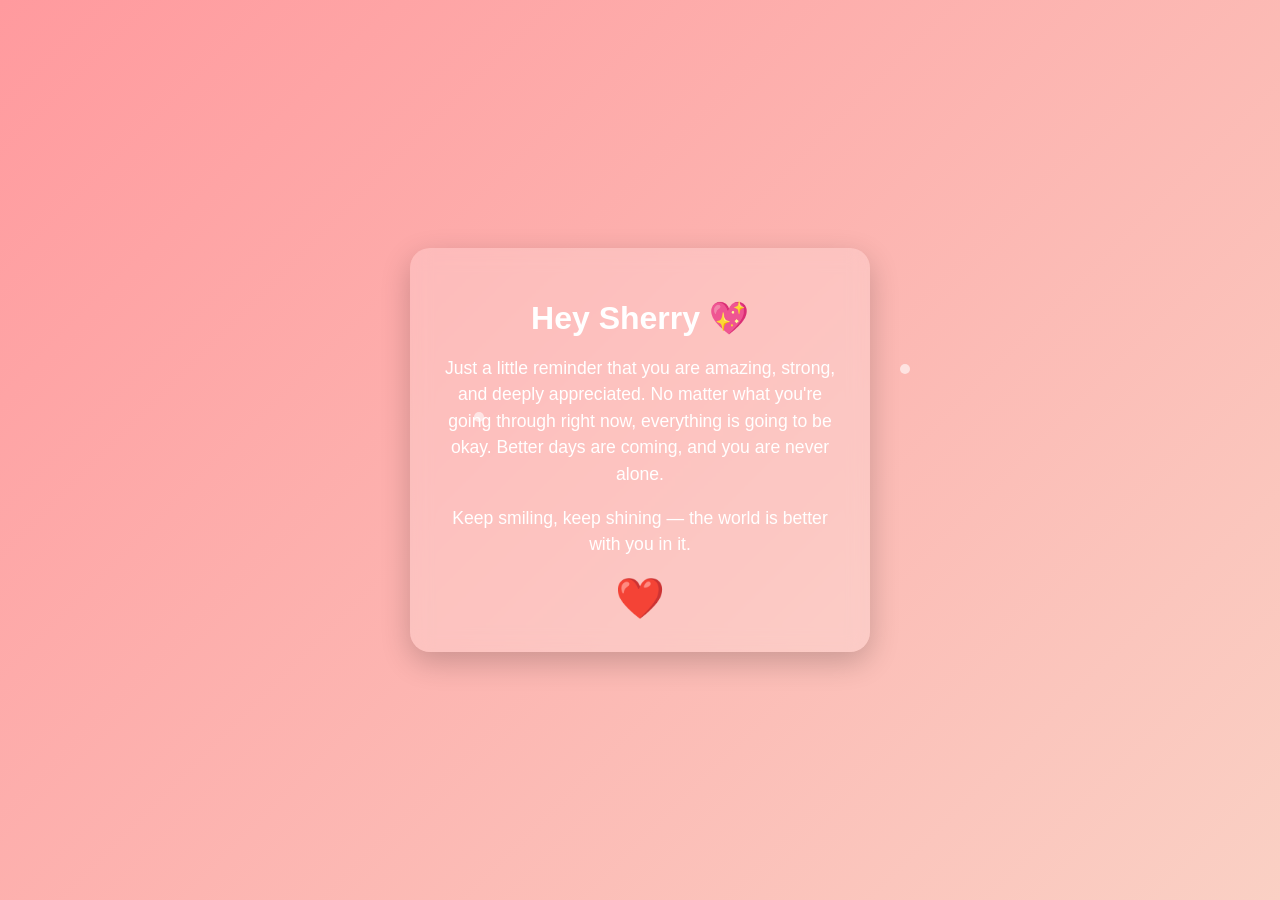
<file: Sherry.html>
<!DOCTYPE html><html lang="en">
<head>
<meta charset="UTF-8" />
<meta name="viewport" content="width=device-width, initial-scale=1.0" />
<title>For Sherry 💖</title>
<style>
    body {
        margin: 0;
        padding: 0;
        height: 100vh;
        display: flex;
        justify-content: center;
        align-items: center;
        background: linear-gradient(135deg, #ff9a9e, #fad0c4);
        font-family: 'Segoe UI', Tahoma, Geneva, Verdana, sans-serif;
        overflow: hidden;
    }.card {
    background: rgba(255, 255, 255, 0.2);
    backdrop-filter: blur(10px);
    border-radius: 20px;
    padding: 30px;
    max-width: 400px;
    text-align: center;
    box-shadow: 0 10px 30px rgba(0,0,0,0.2);
    animation: fadeIn 2s ease-in-out;
}

h1 {
    color: white;
    font-size: 2em;
    margin-bottom: 10px;
}

p {
    color: white;
    font-size: 1.1em;
    line-height: 1.5;
}

.heart {
    font-size: 40px;
    animation: beat 1s infinite;
    margin-top: 15px;
}

@keyframes beat {
    0%, 100% { transform: scale(1); }
    50% { transform: scale(1.3); }
}

@keyframes fadeIn {
    from { opacity: 0; transform: translateY(20px); }
    to { opacity: 1; transform: translateY(0); }
}

.floating {
    position: absolute;
    width: 10px;
    height: 10px;
    background: white;
    border-radius: 50%;
    animation: float 6s infinite ease-in-out;
    opacity: 0.6;
}

@keyframes float {
    0% { transform: translateY(0); opacity: 0.7; }
    50% { transform: translateY(-100px); opacity: 1; }
    100% { transform: translateY(0); opacity: 0.7; }
}

</style>
</head>
<body><div class="card">
    <h1>Hey Sherry 💖</h1>
    <p>
        Just a little reminder that you are amazing, strong, and deeply appreciated.
        No matter what you're going through right now, everything is going to be okay.
        Better days are coming, and you are never alone.
    </p>
    <p>
        Keep smiling, keep shining — the world is better with you in it.
    </p>
    <div class="heart">❤️</div>
</div><script>
    function createFloating() {
        const el = document.createElement('div');
        el.classList.add('floating');
        el.style.left = Math.random() * window.innerWidth + 'px';
        el.style.top = Math.random() * window.innerHeight + 'px';
        el.style.animationDuration = (3 + Math.random() * 5) + 's';
        document.body.appendChild(el);

        setTimeout(() => {
            el.remove();
        }, 6000);
    }

    setInterval(createFloating, 500);
</script></body>
</html>
</file>
<file: mss-styles.css>
/* ═══════════════════════════════════════════════════════════════════
   MEDICAL SURVEY SYSTEM (MSS) — Unified Stylesheet v6.2
   Ministry of Health Kenya
   Single source of truth. Replaces: survey-styles.css, premium-theme.css, mss-footer.css
   Load order: this file only.
   ═══════════════════════════════════════════════════════════════════ */

@import url('https://fonts.googleapis.com/css2?family=Sora:wght@300;400;500;600;700;800&family=Barlow+Condensed:wght@500;600;700;800;900&display=swap');

/* ══════════════════════════════════════════════════════════════════
   SECTION 1 — DESIGN TOKENS (dark defaults)
   ══════════════════════════════════════════════════════════════════ */
:root {
  /* ── Backgrounds ── */
  --bg-void:      #050a12;
  --bg-base:      #080f1a;
  --bg-card:      #0d1826;
  --bg-raised:    #132030;
  --bg-overlay:   #18283a;
  --bg-input:     #0a1420;
  --bg-hover:     rgba(255,255,255,.04);

  /* ── Brand blues ── */
  --blue:         #2563eb;
  --blue-dark:    #1d4ed8;
  --blue-mid:     #2563eb;
  --blue-lite:    #3b82f6;
  --blue-pale:    #eff6ff;
  --blue-border:  #bfdbfe;
  --blue-dim:     rgba(37,99,235,.15);
  --blue-glow:    rgba(37,99,235,.35);

  /* ── Teal ── */
  --teal:         #14b8a6;
  --teal-dark:    #0d9488;
  --teal-pale:    #f0fdfa;
  --teal-border:  #99f6e4;
  --teal-dim:     rgba(20,184,166,.12);
  --teal-glow:    rgba(20,184,166,.3);

  /* ── Accent green ── */
  --accent:       #4ade80;
  --accent-dim:   rgba(74,222,128,.1);
  --accent-glow:  rgba(74,222,128,.3);
  --accent-text:  #34d399;

  /* ── Status ── */
  --success:        #059669;
  --success-pale:   #f0fdf4;
  --success-border: #bbf7d0;
  --danger:         #dc2626;
  --danger-pale:    #fef2f2;
  --danger-border:  #fecaca;
  --warn:           #d97706;
  --warn-pale:      #fffbeb;
  --warn-border:    #fde68a;
  --red:            #f87171;
  --red-dim:        rgba(248,113,113,.12);
  --amber:          #fbbf24;
  --amber-dim:      rgba(251,191,36,.12);

  /* ── Text ── */
  --text-1:       #e8f0fe;
  --text-2:       #7c9cbf;
  --text-3:       #3d5a78;
  --text-inv:     #f8faff;
  --text:         #e8f0fe;
  --text-mid:     #7c9cbf;
  --text-muted:   #3d5a78;
  --text-faint:   rgba(255,255,255,.2);

  /* ── Borders ── */
  --border-1:     rgba(255,255,255,.07);
  --border-2:     rgba(255,255,255,.04);
  --border-accent: rgba(37,99,235,.3);
  --border-teal:  rgba(20,184,166,.3);
  --border:       rgba(255,255,255,.07);
  --border-mid:   rgba(255,255,255,.12);

  /* ── Gradients ── */
  --grad-brand:   linear-gradient(135deg, #2563eb 0%, #0d9488 55%, #4ade80 100%);
  --grad-brand-2: linear-gradient(160deg, #1d4ed8 0%, #0f766e 100%);
  --grad-card:    linear-gradient(160deg, #0d1826 0%, #080f1a 100%);
  --grad-hero:    linear-gradient(160deg, #0d1e36 0%, #050a12 100%);
  --grad-accent:  linear-gradient(135deg, #2563eb 0%, #0d9488 100%);
  --grad-green:   linear-gradient(135deg, #0d9488 0%, #4ade80 100%);
  --grad-surface: linear-gradient(180deg, #0d1826 0%, #080f1a 100%);

  /* ── Aliases (used by legacy classes) ── */
  --white:        #ffffff;
  --off-white:    #0d1826;
  --surface:      #080f1a;
  --surface-2:    #132030;
  --card:         #0d1826;
  --muted:        #3d5a78;
  --navy-mid:     #1d4ed8;
  --forest:       #059669;
  --forest-glow:  #34d399;
  --mint:         #f0fdf4;
  --sky:          #eff6ff;

  /* ── Shadows ── */
  --shadow-xs:    0 1px 3px rgba(0,0,0,.3);
  --shadow-sm:    0 2px 8px rgba(0,0,0,.4);
  --shadow:       0 4px 16px rgba(0,0,0,.4);
  --shadow-md:    0 4px 20px rgba(0,0,0,.5);
  --shadow-lg:    0 8px 40px rgba(0,0,0,.6);
  --shadow-brand: 0 4px 24px rgba(37,99,235,.25);
  --shadow-teal:  0 4px 24px rgba(20,184,166,.2);
  --shadow-blue:  0 4px 20px rgba(37,99,235,.2);

  /* ── Typography ── */
  --font-ui:   'Barlow Condensed', sans-serif;
  --font-body: 'Sora', system-ui, sans-serif;

  /* ── Radii ── */
  --r-sm: 10px; --r-md: 16px; --r-lg: 22px; --r-xl: 28px; --pill: 999px;
  --r:    16px; --rs:   10px; --rx:   24px;

  /* ── Motion ── */
  --ease:   cubic-bezier(.4,0,.2,1);
  --spring: cubic-bezier(.34,1.56,.64,1);
  --snappy: cubic-bezier(.77,0,.18,1);
  --t:      .18s;  --t-fast: .15s;  --t-med: .28s;  --t-slow: .4s;
}

/* ══════════════════════════════════════════════════════════════════
   SECTION 2 — LIGHT THEME TOKENS (WhatsApp-style)
   ══════════════════════════════════════════════════════════════════ */
[data-theme="light"] {
  --bg-void:      #ffffff;
  --bg-base:      #f0f2f5;
  --bg-card:      #ffffff;
  --bg-raised:    #f7f8fa;
  --bg-overlay:   #eef0f3;
  --bg-input:     #ffffff;
  --bg-hover:     rgba(0,0,0,.04);
  --text-1:       #111b21;
  --text-2:       #54656f;
  --text-3:       #8696a0;
  --text-inv:     #ffffff;
  --text:         #111b21;
  --text-mid:     #54656f;
  --text-muted:   #8696a0;
  --text-faint:   rgba(6,15,30,.3);
  --border-1:     rgba(0,0,0,.1);
  --border-2:     rgba(0,0,0,.06);
  --border:       rgba(0,0,0,.1);
  --border-mid:   rgba(0,0,0,.15);
  --border-accent: rgba(37,99,235,.3);
  --border-teal:  rgba(20,184,166,.3);
  --shadow-xs:    0 1px 3px rgba(0,0,0,.06);
  --shadow-sm:    0 1px 4px rgba(0,0,0,.12);
  --shadow:       0 2px 12px rgba(0,0,0,.10);
  --shadow-md:    0 2px 12px rgba(0,0,0,.12);
  --shadow-lg:    0 4px 24px rgba(0,0,0,.14);
  --grad-card:    linear-gradient(160deg, #ffffff 0%, #f7f8fa 100%);
  --grad-hero:    linear-gradient(160deg, #e8f0fe 0%, #f0f7ff 100%);
  --red-dim:      rgba(248,113,113,.1);
  --accent-dim:   rgba(37,99,235,.08);
  --accent-text:  #1d4ed8;
  --teal-dim:     rgba(20,184,166,.1);
  --amber-dim:    rgba(251,191,36,.1);
  --blue-dim:     rgba(37,99,235,.08);
  --blue-pale:    #eff6ff;
  --blue-border:  #bfdbfe;
  --off-white:    #f8fafd;
  --surface:      #f0f2f5;
  --surface-2:    #e8edf5;
  --card:         #ffffff;
  --muted:        #64748b;
  --navy-mid:     #1d4ed8;
  --forest:       #059669;
  --forest-glow:  #34d399;
  --mint:         #f0fdf4;
  --sky:          #eff6ff;
  --danger-pale:  #fef2f2;
  --danger-border:#fecaca;
  --warn-pale:    #fffbeb;
  --warn-border:  #fde68a;
  --success-pale: #f0fdf4;
  --success-border:#bbf7d0;
  --teal-pale:    #f0fdfa;
  --teal-border:  #99f6e4;
}

/* ══════════════════════════════════════════════════════════════════
   SECTION 3 — BASE RESET
   ══════════════════════════════════════════════════════════════════ */
*, *::before, *::after { box-sizing: border-box; margin: 0; padding: 0; }

html, body {
  font-family: var(--font-body) !important;
  background: var(--bg-void) !important;
  color: var(--text-1) !important;
  font-size: 16px;
  -webkit-font-smoothing: antialiased;
  -webkit-tap-highlight-color: transparent;
  -webkit-touch-callout: none;
  overscroll-behavior: none;
}

/* ══════════════════════════════════════════════════════════════════
   SECTION 4 — SPLASH SCREEN
   ══════════════════════════════════════════════════════════════════ */
#lamp-room {
  position: absolute; inset: 0; z-index: 2;
  background: #04080f;
  display: flex; flex-direction: column;
  align-items: center; justify-content: center;
  overflow: hidden;
}
.sp-orb { position: absolute; border-radius: 50%; filter: blur(80px); pointer-events: none; animation: mssOrbPulse 8s ease-in-out infinite alternate; }
.sp-orb-1 { width: 400px; height: 400px; background: radial-gradient(circle, rgba(37,99,235,.18) 0%, transparent 70%); top: -120px; left: -100px; }
.sp-orb-2 { width: 320px; height: 320px; background: radial-gradient(circle, rgba(20,184,166,.14) 0%, transparent 70%); bottom: -80px; right: -60px; animation-delay: 2.5s; }
.sp-orb-3 { width: 200px; height: 200px; background: radial-gradient(circle, rgba(74,222,128,.08) 0%, transparent 70%); top: 40%; right: 8%; animation-delay: 5s; }
@keyframes mssOrbPulse { from { transform: scale(1); opacity: .5; } to { transform: scale(1.3) translate(15px,-15px); opacity: 1; } }
.sp-rings { position: absolute; inset: 0; display: flex; align-items: center; justify-content: center; pointer-events: none; }
.sp-ring { position: absolute; border-radius: 50%; border: 1px solid rgba(37,99,235,.2); animation: mssRingExpand 5s ease-out infinite; }
.sp-ring-1 { width: 120px; height: 120px; }
.sp-ring-2 { width: 210px; height: 210px; animation-delay: 1.2s; border-color: rgba(20,184,166,.15); }
.sp-ring-3 { width: 320px; height: 320px; animation-delay: 2.4s; border-color: rgba(20,184,166,.08); }
.sp-ring-4 { width: 460px; height: 460px; animation-delay: 3.6s; border-color: rgba(37,99,235,.04); }
@keyframes mssRingExpand { 0% { transform: scale(.4); opacity: 0; } 15% { opacity: 1; } 100% { transform: scale(1.5); opacity: 0; } }
.sp-logo-wrap { display: flex; flex-direction: column; align-items: center; gap: 24px; position: relative; z-index: 5; }
.sp-mark {
  position: relative; width: 112px; height: 112px; border-radius: 28px;
  display: flex; align-items: center; justify-content: center;
  background: rgba(8,15,26,.85); border: 1.5px solid rgba(37,99,235,.4);
  box-shadow: 0 0 60px rgba(37,99,235,.2), 0 0 120px rgba(20,184,166,.12), inset 0 1px 0 rgba(255,255,255,.07);
  animation: mssMarkReveal 1s var(--spring) .2s both;
}
@keyframes mssMarkReveal { from { opacity: 0; transform: scale(.3) rotate(-15deg); filter: blur(20px); } to { opacity: 1; transform: scale(1) rotate(0deg); filter: blur(0); } }
.sp-mark img { width: 82px; height: 82px; object-fit: contain; animation: mssLogoGlow 3.5s ease 1.5s infinite; }
@keyframes mssLogoGlow {
  0%,100% { filter: drop-shadow(0 0 16px rgba(37,99,235,.4)); }
  50% { filter: drop-shadow(0 0 32px rgba(20,184,166,.6)) drop-shadow(0 0 60px rgba(74,222,128,.25)); }
}
.sp-pulse { position: absolute; width: 134px; height: 134px; border-radius: 34px; border: 1.5px solid rgba(37,99,235,.4); animation: mssPulseOut 3.2s ease 1.8s infinite; pointer-events: none; }
.sp-pulse-2 { width: 160px; height: 160px; border-radius: 40px; border-color: rgba(20,184,166,.2); animation-delay: 2.4s; }
@keyframes mssPulseOut { 0% { transform: scale(.85); opacity: 0; } 20% { opacity: 1; } 100% { transform: scale(1.22); opacity: 0; } }
.sp-wordmark { display: flex; flex-direction: column; align-items: center; gap: 5px; opacity: 0; animation: mssFadeUp .7s ease 1.4s forwards; }
@keyframes mssFadeUp { from { opacity: 0; transform: translateY(18px); } to { opacity: 1; transform: translateY(0); } }
.sp-word-main { font-family: var(--font-body) !important; font-size: 1.7rem; font-weight: 800; color: #e8f0fe; letter-spacing: -.025em; line-height: 1; text-align: center; }
.sp-word-sep { width: 44px; height: 1.5px; background: linear-gradient(90deg, transparent, rgba(37,99,235,.5), rgba(20,184,166,.5), transparent); display: block; }
.sp-word-sub { font-family: var(--font-body) !important; font-size: .58rem; font-weight: 500; color: rgba(255,255,255,.3); letter-spacing: .25em; text-transform: uppercase; text-align: center; }
.sp-tagline {
  display: flex; align-items: center; gap: 8px;
  background: rgba(37,99,235,.07); border: 1px solid rgba(37,99,235,.2);
  border-radius: var(--pill); padding: 6px 14px;
  opacity: 0; animation: mssFadeUp .55s ease 1.9s forwards;
}
.sp-tag-item { font-family: var(--font-body) !important; font-size: .56rem; font-weight: 600; letter-spacing: .2em; text-transform: uppercase; color: rgba(255,255,255,.28); }
.sp-tag-dot { width: 3px; height: 3px; border-radius: 50%; background: rgba(20,184,166,.5); flex-shrink: 0; }
.sp-hint { position: absolute; bottom: 8%; display: flex; align-items: center; gap: 10px; opacity: 0; animation: mssFadeUp .7s ease 2.5s forwards; }
.sp-hint-ring { position: absolute; left: -10px; width: 26px; height: 26px; border-radius: 50%; border: 1.5px solid rgba(37,99,235,.4); animation: mssHintRing 2.2s ease infinite; }
@keyframes mssHintRing { 0%,100% { transform: scale(1); opacity: .5; } 60% { transform: scale(1.7); opacity: 0; } }
.sp-hint-dot { width: 8px; height: 8px; border-radius: 50%; background: linear-gradient(135deg, #2563eb, #0d9488); box-shadow: 0 0 12px rgba(37,99,235,.8); flex-shrink: 0; animation: mssHintBlink 2.2s ease infinite; }
@keyframes mssHintBlink { 0%,100% { opacity: 1; } 50% { opacity: .4; } }
.sp-hint-text { font-family: var(--font-body) !important; font-size: .62rem; font-weight: 500; letter-spacing: .08em; color: rgba(255,255,255,.25); }
.sp-cross-v, .sp-cross-h, .sp-ecg, .sp-dot { display: none !important; }

/* ══════════════════════════════════════════════════════════════════
   SECTION 5 — AUTH SCREEN
   ══════════════════════════════════════════════════════════════════ */
#lamp-auth { font-family: var(--font-body) !important; background: linear-gradient(160deg, #04080f 0%, #04080e 100%) !important; flex: 1; display: flex; flex-direction: column; align-items: center; justify-content: center; width: 100%; padding: 16px 16px calc(16px + env(safe-area-inset-bottom)); box-sizing: border-box; }
.auth-hdr-title { font-family: var(--font-body) !important; font-size: 1rem !important; font-weight: 700 !important; color: var(--text-1) !important; }
.auth-hdr-sub { color: var(--text-3) !important; font-family: var(--font-body) !important; font-size: .6rem !important; }
.auth-footer { font-family: var(--font-body) !important; }
.auth-footer-built, .auth-footer-tagline { color: var(--text-3) !important; }
.auth-hdr-logo { background: rgba(8,15,26,.9) !important; border: 1.5px solid rgba(37,99,235,.3) !important; border-radius: 16px !important; box-shadow: 0 4px 20px rgba(37,99,235,.2) !important; overflow: hidden !important; }

/* ══════════════════════════════════════════════════════════════════
   SECTION 6 — LOADER SCREEN
   ══════════════════════════════════════════════════════════════════ */
.ls-logo-mini { background: rgba(8,15,26,.9) !important; border: 1.5px solid rgba(37,99,235,.3) !important; border-radius: 18px !important; box-shadow: 0 0 32px rgba(37,99,235,.25) !important; overflow: hidden !important; }
.ls-title { font-family: var(--font-body) !important; font-weight: 800 !important; font-size: 1.2rem !important; color: var(--text-1) !important; }
.ls-sub { font-family: var(--font-body) !important; color: var(--text-3) !important; font-size: .62rem !important; letter-spacing: .12em !important; text-transform: uppercase !important; }
#ls-percent { background: var(--grad-brand) !important; -webkit-background-clip: text !important; -webkit-text-fill-color: transparent !important; font-family: var(--font-ui) !important; font-weight: 800 !important; }
.ls-prog-bar { background: var(--grad-brand) !important; box-shadow: 0 0 16px rgba(37,99,235,.4) !important; }
.ls-prog-wrap { background: rgba(255,255,255,.06) !important; }
#ls-begin { background: var(--grad-brand) !important; color: var(--text-inv) !important; font-family: var(--font-body) !important; font-weight: 700 !important; border-radius: var(--pill) !important; }
#ls-begin:hover { transform: translateY(-2px) !important; box-shadow: 0 6px 28px rgba(37,99,235,.45) !important; }

/* ══════════════════════════════════════════════════════════════════
   SECTION 7 — LOGO
   ══════════════════════════════════════════════════════════════════ */
.ph-logo { display: flex; align-items: center; gap: 10px; text-decoration: none; cursor: pointer; }
.ph-logo-mark {
  width: 36px; height: 36px;
  background: rgba(8,15,26,.9) !important;
  border: 1.5px solid rgba(37,99,235,.3) !important;
  border-radius: 12px !important;
  box-shadow: 0 2px 12px rgba(37,99,235,.2) !important;
  display: flex; align-items: center; justify-content: center;
  flex-shrink: 0; overflow: hidden !important;
}
.ph-logo-mark img { width: 28px; height: 28px; object-fit: contain; }
.ph-logo-text { line-height: 1.15; }
.ph-logo-name { font-family: var(--font-body) !important; font-size: .88rem !important; font-weight: 700 !important; color: var(--text-1) !important; letter-spacing: -.01em !important; display: block; }
.ph-logo-sub { font-size: .44rem; color: var(--text-3) !important; letter-spacing: .8px; text-transform: uppercase; font-weight: 500; margin-top: 1px; display: block; }

/* ══════════════════════════════════════════════════════════════════
   SECTION 8 — TOPBAR & PROGRESS
   ══════════════════════════════════════════════════════════════════ */
.topbar {
  position: sticky; top: 0; z-index: 200;
  background: rgba(8,15,26,.95) !important;
  border-bottom: 1px solid rgba(37,99,235,.15) !important;
  box-shadow: 0 1px 20px rgba(0,0,0,.4) !important;
  backdrop-filter: blur(20px) !important; -webkit-backdrop-filter: blur(20px) !important;
  padding: 0 16px !important; height: 56px !important;
  display: flex; align-items: center; justify-content: space-between;
}
.tb-left { display: flex; align-items: center; gap: 10px; }
.tb-rec {
  background: rgba(37,99,235,.08) !important; border: 1px solid rgba(37,99,235,.2) !important;
  color: var(--text-2) !important; border-radius: var(--r-sm) !important;
  font-family: var(--font-body) !important; font-size: .7rem !important; font-weight: 600 !important;
  padding: 7px 14px; cursor: pointer; min-height: 36px;
  transition: all var(--t-fast) var(--ease) !important;
}
.tb-rec:hover { background: rgba(37,99,235,.15) !important; color: var(--text-1) !important; }
.tb-rec:active { transform: scale(.96) !important; }
.prog-bar { background: rgba(255,255,255,.04) !important; height: 2px !important; position: relative; overflow: hidden; }
.prog-fill {
  height: 2px !important; background: var(--grad-brand) !important;
  box-shadow: 0 0 12px rgba(37,99,235,.4) !important;
  transition: width .4s var(--ease) !important;
  position: absolute; top: 0; left: 0;
}
.step-bar {
  background: var(--bg-base) !important;
  border-bottom: 1px solid var(--border-2) !important;
  padding: 8px 16px 9px !important;
  display: flex; align-items: center; justify-content: space-between;
  backdrop-filter: blur(4px);
}
.step-lbl { color: var(--text-2) !important; font-family: var(--font-body) !important; font-size: .65rem !important; font-weight: 600; letter-spacing: .5px; text-transform: uppercase; max-width: 68%; overflow: hidden; text-overflow: ellipsis; white-space: nowrap; }
.step-cnt { background: rgba(37,99,235,.1) !important; border: 1px solid var(--border-accent) !important; color: #93c5fd !important; font-family: var(--font-ui) !important; font-size: .76rem !important; font-weight: 700 !important; border-radius: var(--pill); padding: 3px 10px; white-space: nowrap; }

/* ══════════════════════════════════════════════════════════════════
   SECTION 9 — SECTION CARDS & QUESTIONS
   ══════════════════════════════════════════════════════════════════ */
.secs-wrap, #secsWrap {
  max-width: 680px !important; margin: 0 auto !important;
  padding: 12px 16px 24px !important; width: 100% !important;
  box-sizing: border-box !important;
}
.sec-card {
  background: var(--bg-card); border: 1px solid var(--border-1);
  border-radius: 18px !important; box-shadow: var(--shadow-sm);
  overflow: hidden; margin-bottom: 16px !important;
  backface-visibility: hidden !important; -webkit-backface-visibility: hidden !important;
}
.sec-hdr {
  background: var(--grad-card) !important; border: 1px solid var(--border-1) !important;
  border-bottom: none !important; border-radius: var(--r-md) var(--r-md) 0 0 !important;
  padding: 0;
  display: flex; flex-direction: column;
}

/* Top row: title + badge sit side-by-side */
.sec-hdr-row {
  display: flex; align-items: center; justify-content: space-between; gap: 10px;
  padding: 16px 18px 14px;
}

.sec-title { color: var(--text-1); font-size: 1.15rem; font-weight: 800; letter-spacing: -.02em; line-height: 1.2; }
.sec-badge {
  background: rgba(37,99,235,.08) !important; border: 1px solid rgba(37,99,235,.2) !important;
  color: #93c5fd !important; font-family: var(--font-body) !important;
  font-size: .65rem !important; border-radius: var(--pill); padding: 3px 11px; font-weight: 700; letter-spacing: .5px;
  white-space: nowrap; flex-shrink: 0;
}
.sec-body { padding: 18px; }

/* Validation banner — hidden until .show is added by JS */
.val-banner {
  display: none;
  align-items: center;
  gap: 10px;
  margin-bottom: 18px;
  padding: 13px 16px;
  background: linear-gradient(135deg, #fff1f2, #ffe4e6);
  border: 1.5px solid #fca5a5;
  border-left: 4px solid #ef4444;
  border-radius: 10px;
  font-size: .82rem;
  font-weight: 700;
  color: #b91c1c;
  line-height: 1.4;
}
.val-banner::before {
  content: "⚠️";
  font-size: 1.1rem;
  flex-shrink: 0;
}
.val-banner.show {
  display: flex;
}
[data-theme="dark"] .val-banner {
  background: linear-gradient(135deg, rgba(239,68,68,.12), rgba(185,28,28,.08));
  border-color: rgba(239,68,68,.35);
  border-left-color: #ef4444;
  color: #fca5a5;
}

/* Questions */
.q-block { margin-bottom: 22px; }
.q-block:last-child { margin-bottom: 0; }
.q-label { font-size: .82rem; font-weight: 600; color: var(--text-1); margin-bottom: 10px; line-height: 1.5; }
.q-label .req { color: var(--red); margin-left: 3px; }
.q-sub { font-size: .72rem; color: var(--text-2); margin-top: 3px; }

/* Radio & Checkbox */
.opts { display: flex; flex-direction: column; gap: 8px; }
.opts.row { flex-direction: row; flex-wrap: wrap; gap: 8px; }
.opt {
  display: flex; align-items: center; gap: 10px;
  background: var(--bg-raised); border: 1.5px solid var(--border-1);
  border-radius: var(--r-sm); padding: 10px 14px;
  cursor: pointer; transition: all var(--t) var(--ease);
  font-size: .82rem; color: var(--text-2); font-weight: 500;
  user-select: none; -webkit-user-select: none;
}
.opt:hover { border-color: var(--blue-lite); background: var(--bg-overlay); color: var(--text-1); }
.opt input { accent-color: var(--blue-mid); width: 16px; height: 16px; flex-shrink: 0; cursor: pointer; }
.opt.selected,
.opt:has(input:checked),
.opt[data-checked="true"] {
  border-color: var(--blue-mid) !important;
  background: rgba(37,99,235,.10) !important;
  color: var(--text-1) !important;
  font-weight: 600 !important;
  box-shadow: 0 0 0 2px rgba(37,99,235,.18) !important;
}
.opts.compact .opt { padding: 8px 12px; font-size: .76rem; }

/* Inputs */
.q-inp, .q-sel, .q-ta {
  width: 100%; padding: 11px 14px;
  background: var(--bg-input); border: 1.5px solid var(--border-1);
  border-radius: var(--r-sm); color: var(--text-1);
  font-family: inherit; font-size: .84rem;
  outline: none; transition: border-color var(--t) var(--ease), box-shadow var(--t) var(--ease);
  appearance: none; -webkit-appearance: none;
}
.q-inp:focus, .q-sel:focus, .q-ta:focus {
  border-color: var(--blue-mid);
  box-shadow: 0 0 0 3px var(--blue-glow);
}
.q-inp::placeholder, .q-ta::placeholder { color: var(--text-3); }
.q-ta { resize: vertical; min-height: 80px; line-height: 1.6; }
.q-sel { background-image: url("data:image/svg+xml,%3Csvg xmlns='http://www.w3.org/2000/svg' width='12' height='8' viewBox='0 0 12 8'%3E%3Cpath d='M1 1l5 5 5-5' stroke='%237c9cbf' stroke-width='1.5' fill='none' stroke-linecap='round'/%3E%3C/svg%3E"); background-repeat: no-repeat; background-position: right 14px center; padding-right: 36px; cursor: pointer; }
.q-inp.err, .q-sel.err { border-color: var(--danger); box-shadow: 0 0 0 3px rgba(220,38,38,.12); }

/* Data table */
.dt-wrap { overflow-x: auto; -webkit-overflow-scrolling: touch; margin: 0 -2px; }
table.dt { width: 100%; border-collapse: collapse; font-size: .76rem; min-width: 340px; }
table.dt th { background: var(--bg-raised); color: var(--text-3); font-weight: 600; font-size: .65rem; text-transform: uppercase; letter-spacing: .5px; padding: 8px 10px; text-align: left; border-bottom: 1.5px solid var(--border-1); white-space: nowrap; }
table.dt td { padding: 7px 10px; border-bottom: 1px solid var(--border-2); color: var(--text-2); vertical-align: middle; }
table.dt tr:last-child td { border-bottom: none; }
table.dt tr:hover td { background: var(--bg-raised) !important; }
table.dt input[type=text], table.dt input[type=number], table.dt input[type=date] { width: 100%; padding: 5px 8px; background: var(--bg-input); border: 1px solid var(--border-1); border-radius: 6px; font-family: inherit; font-size: .75rem; color: var(--text-1); outline: none; transition: border-color var(--t) var(--ease); }
table.dt input:focus { border-color: var(--blue-mid); box-shadow: 0 0 0 2px var(--blue-glow); }
table.dt select { width: 100%; padding: 5px 8px; background: var(--bg-input); border: 1px solid var(--border-1); border-radius: 6px; font-family: inherit; font-size: .75rem; color: var(--text-1); }

/* ══════════════════════════════════════════════════════════════════
   SECTION 10 — BOTTOM NAV & BUTTONS
   ══════════════════════════════════════════════════════════════════ */
.bot-nav {
  display: flex !important; gap: 8px !important;
  padding: 10px 16px calc(10px + env(safe-area-inset-bottom)) !important;
  background: var(--bg-base) !important;
  border-top: 1px solid rgba(255,255,255,.06) !important;
  position: sticky !important; bottom: 0 !important; z-index: 50 !important;
}
.btn-prev {
  background: rgba(255,255,255,.06) !important; border: 1px solid var(--border-1) !important;
  color: var(--text-2) !important; border-radius: var(--pill) !important;
  padding: 12px 22px; font-family: inherit; font-size: .84rem; font-weight: 600;
  cursor: pointer; transition: all var(--t) var(--ease); flex-shrink: 0; min-width: 80px !important;
}
.btn-prev:hover { background: rgba(255,255,255,.1) !important; }
.btn-prev:active { transform: scale(.97); }
.btn-next {
  flex: 1; background: var(--grad-brand) !important;
  color: var(--text-inv) !important; border: none; border-radius: var(--pill) !important;
  padding: 12px 22px; font-family: var(--font-body) !important; font-size: .88rem; font-weight: 700 !important;
  cursor: pointer; transition: all var(--t) var(--ease); letter-spacing: .01em; box-shadow: var(--shadow-blue);
}
.btn-next:hover { transform: translateY(-1px); box-shadow: 0 6px 24px rgba(37,99,235,.3); }
.btn-next:active { transform: scale(.97) translateY(0); }
.btn-finish {
  flex: 1; background: var(--grad-green) !important;
  color: var(--text-inv) !important; border: none; border-radius: var(--pill) !important;
  padding: 12px 22px; font-family: var(--font-body) !important; font-size: .88rem; font-weight: 700 !important;
  cursor: pointer; box-shadow: 0 4px 16px rgba(5,150,105,.25); letter-spacing: .01em; transition: all var(--t) var(--ease);
}
.btn-finish:hover { transform: translateY(-1px); }
.btn-finish:active { transform: scale(.97) translateY(0); }
.btn-home-nav {
  flex: 1 !important; background: rgba(255,255,255,.07) !important;
  border: 1px solid rgba(255,255,255,.15) !important; color: rgba(255,255,255,.85) !important;
  border-radius: var(--r-md) !important; font-family: var(--font-body) !important;
  font-size: .85rem !important; font-weight: 700 !important; padding: 14px 10px !important;
  cursor: pointer !important; transition: background .15s ease !important;
}
.btn-home-nav:active { background: rgba(255,255,255,.14) !important; transform: scale(.97) !important; }

/* ══════════════════════════════════════════════════════════════════
   SECTION 11 — OFFLINE / SYNC BARS
   ══════════════════════════════════════════════════════════════════ */
.offline-bar {
  background: rgba(251,191,36,.1); border-bottom: 1px solid rgba(251,191,36,.2);
  color: var(--amber); padding: 8px 16px; font-size: .74rem; font-weight: 600;
  display: none; align-items: center; gap: 8px;
}
.offline-bar.show { display: flex; }
.offline-bar-dot { width: 8px; height: 8px; border-radius: 50%; background: var(--amber); flex-shrink: 0; animation: pulse 2s ease infinite; }
.sync-bar {
  background: var(--blue-dim); border-bottom: 1px solid var(--border-accent);
  color: var(--blue-lite); padding: 8px 16px; font-size: .74rem; font-weight: 600;
  display: none; align-items: center; gap: 8px;
}
.sync-bar.show { display: flex; }
.sync-bar-dot { width: 8px; height: 8px; border-radius: 50%; background: var(--blue-mid); flex-shrink: 0; animation: spin 1.2s linear infinite; }
@keyframes pulse { 0%,100% { opacity: 1; } 50% { opacity: .4; } }
@keyframes spin { to { transform: rotate(360deg); } }

/* ══════════════════════════════════════════════════════════════════
   SECTION 12 — DRAWER & MODALS
   ══════════════════════════════════════════════════════════════════ */
.ov { position: fixed; inset: 0; background: rgba(0,0,0,.55); z-index: 300; display: none; opacity: 0; transition: opacity var(--t-med) var(--ease); backdrop-filter: blur(2px); }
.ov.open { display: block; opacity: 1; }
.drawer {
  position: fixed; bottom: 0; left: 0; right: 0; z-index: 301;
  background: var(--bg-base); border-radius: 20px 20px 0 0;
  box-shadow: 0 -8px 40px rgba(0,0,0,.4);
  transform: translateY(100%); transition: transform var(--t-med) var(--snappy);
  max-height: 80vh; display: flex; flex-direction: column;
  padding-bottom: env(safe-area-inset-bottom);
}
.drawer.open { transform: translateY(0); }
.drw-handle { width: 40px; height: 4px; border-radius: 2px; background: var(--border-mid); margin: 10px auto 0; }
.drw-head { display: flex; align-items: center; justify-content: space-between; padding: 14px 18px 10px; border-bottom: 1px solid var(--border-1); }
.drw-title { font-size: .95rem; font-weight: 700; color: var(--text-1); }
.drw-close { background: var(--bg-raised); border: none; color: var(--text-2); width: 28px; height: 28px; border-radius: 50%; font-size: .8rem; cursor: pointer; display: flex; align-items: center; justify-content: center; }
.drw-scroll { flex: 1; overflow-y: auto; padding: 8px 0; -webkit-overflow-scrolling: touch; }
.rec-item { display: flex; align-items: stretch; border-bottom: 1px solid var(--border-2); }
.rec-item:last-child { border-bottom: none; }
.rec-item.act .rec-item-body { background: var(--blue-dim); }
.rec-item-body { flex: 1; padding: 13px 12px 13px 16px; cursor: pointer; transition: background var(--t) var(--ease); min-width: 0; }
.rec-item-body:active { background: var(--blue-dim); }
.rec-name { font-size: .82rem; font-weight: 700; color: var(--text-1); line-height: 1.4; }
.rec-meta { font-size: .7rem; color: var(--text-2); margin-top: 2px; }
.rec-del { flex-shrink: 0; width: 56px; background: transparent; border: none; border-left: 1px solid var(--border-2); font-size: 1.2rem; cursor: pointer; color: #c00; display: flex; align-items: center; justify-content: center; transition: background .15s; -webkit-tap-highlight-color: transparent; }
.rec-del:active { background: #fdecea; }
.empty-recs { padding: 36px 20px; text-align: center; color: var(--text-2); font-size: .85rem; }
.drw-item { padding: 12px 18px; border-bottom: 1px solid var(--border-2); cursor: pointer; transition: background var(--t) var(--ease); }
.drw-item:hover { background: var(--bg-raised); }
.drw-item:last-child { border-bottom: none; }
.drw-item-name { font-size: .84rem; font-weight: 600; color: var(--text-1); }
.drw-item-meta { font-size: .7rem; color: var(--text-2); margin-top: 2px; }
.drw-new { margin: 10px 16px calc(10px + env(safe-area-inset-bottom)); padding: 12px; background: var(--grad-brand); color: #fff; border: none; border-radius: var(--pill); font-family: inherit; font-size: .84rem; font-weight: 700; cursor: pointer; box-shadow: var(--shadow-blue); }
.modal-ov { position: fixed; inset: 0; z-index: 500; background: rgba(0,0,0,.6); display: none; align-items: flex-end; justify-content: center; }
.modal-ov.open { display: flex; }
.modal { background: var(--bg-base); width: 100%; max-width: 480px; border-radius: 24px 24px 0 0; padding: 28px 20px calc(24px + env(safe-area-inset-bottom)); box-shadow: 0 -8px 40px rgba(0,0,0,.4); max-height: 88vh; overflow-y: auto; }
.modal-icon { font-size: 2.4rem; text-align: center; margin-bottom: 10px; }
.modal-title { font-size: 1.15rem; font-weight: 800; color: var(--text-1); text-align: center; margin-bottom: 6px; }
.modal-body { font-size: .8rem; color: var(--text-2); text-align: center; margin-bottom: 20px; }
.modal-btns { display: flex; flex-direction: column; gap: 9px; }
.mbtn { width: 100%; padding: 14px 18px; border: none; border-radius: var(--r-md); cursor: pointer; font-family: inherit; font-size: .86rem; font-weight: 700; text-align: left; transition: all var(--t) var(--ease); color: #fff; }
.mbtn:active { transform: scale(.98); opacity: .9; }
.mbtn-p { background: var(--grad-brand); }
.mbtn-s { background: var(--bg-raised); color: var(--text-2) !important; border: 1px solid var(--border-1); }

/* ══════════════════════════════════════════════════════════════════
   SECTION 13 — TOAST
   ══════════════════════════════════════════════════════════════════ */
.toast, #toast {
  position: fixed; bottom: calc(80px + env(safe-area-inset-bottom)); left: 50%;
  transform: translateX(-50%) translateY(20px);
  background: #075e54; color: #fff;
  border-radius: var(--pill); padding: 10px 20px;
  font-size: .78rem; font-weight: 600; white-space: nowrap;
  box-shadow: 0 4px 20px rgba(0,0,0,.35); opacity: 0;
  transition: all .3s var(--ease); z-index: 999; pointer-events: none;
  max-width: calc(100vw - 40px); text-align: center;
}
.toast.show, #toast.show { opacity: 1; transform: translateX(-50%) translateY(0); }
.toast.err { background: var(--danger); }

/* ══════════════════════════════════════════════════════════════════
   SECTION 14 — RESUME BANNER
   ══════════════════════════════════════════════════════════════════ */
#resume-banner {
  margin: 12px 16px 0;
  background: var(--bg-card) !important; border: 1.5px solid rgba(37,99,235,.3) !important;
  border-radius: var(--r-md) !important; padding: 14px 16px;
  display: none; align-items: center; gap: 12px; box-shadow: var(--shadow-blue);
}
#resume-banner.show { display: flex; }
.resume-icon { width: 38px; height: 38px; border-radius: 10px; background: var(--blue-dim) !important; border: 1px solid var(--border-accent); display: flex; align-items: center; justify-content: center; font-size: 1.2rem; flex-shrink: 0; }
.resume-info { flex: 1; }
.resume-title { font-size: .82rem; font-weight: 700; color: var(--text-1) !important; }
.resume-sub { font-size: .7rem; color: var(--text-2); margin-top: 2px; }
.resume-btns { display: flex; gap: 7px; }
.resume-btn-yes { background: var(--grad-brand) !important; color: #fff; border: none; border-radius: var(--pill); padding: 7px 14px; font-family: inherit; font-size: .73rem; font-weight: 700; cursor: pointer; }
.resume-btn-no { background: var(--bg-raised) !important; color: var(--text-2); border: 1px solid var(--border-1) !important; border-radius: var(--pill); padding: 7px 14px; font-family: inherit; font-size: .73rem; font-weight: 600; cursor: pointer; }

/* ══════════════════════════════════════════════════════════════════
   SECTION 15 — CONSENT & MISC
   ══════════════════════════════════════════════════════════════════ */
.consent-box { background: var(--bg-card) !important; border: 1px solid var(--border-1) !important; color: var(--text-2) !important; border-radius: var(--r-md) !important; padding: 18px 16px; font-size: .94rem; line-height: 1.8; margin-bottom: 16px; }
.consent-box strong { color: var(--text-1) !important; }
.field-err { background: var(--red-dim) !important; border-left: 2px solid var(--red) !important; color: var(--red) !important; border-radius: var(--r-sm) !important; padding: 8px 12px; font-size: .75rem; margin-top: 6px; }
.adm-empty { text-align: center; padding: 40px 20px; color: var(--text-3) !important; }
.adm-empty-msg { color: var(--text-2) !important; }
.skeleton { background: linear-gradient(90deg, var(--bg-card) 25%, var(--bg-raised) 50%, var(--bg-card) 75%) !important; background-size: 800px 100% !important; animation: skeleton-shimmer 1.4s ease infinite; border-radius: var(--r-sm); }
@keyframes skeleton-shimmer { 0% { background-position: -800px 0; } 100% { background-position: 800px 0; } }

/* ══════════════════════════════════════════════════════════════════
   SECTION 16 — ADMIN OVERLAY
   ══════════════════════════════════════════════════════════════════ */
#admin-overlay { position: fixed; inset: 0; z-index: 800; background: var(--bg-base); display: none; flex-direction: column; overflow: hidden; }
#admin-overlay.open { display: flex; }
.adm-top { background: rgba(8,15,26,.98) !important; border-bottom: 1px solid rgba(37,99,235,.15) !important; padding: 14px 16px; display: flex; align-items: center; justify-content: space-between; flex-shrink: 0; }
.adm-brand { display: flex; align-items: center; gap: 10px; }
.adm-brand-icon { width: 36px; height: 36px; border-radius: 10px; background: rgba(8,15,26,.9) !important; border: 1.5px solid rgba(37,99,235,.3) !important; box-shadow: 0 2px 12px rgba(37,99,235,.2) !important; display: flex; align-items: center; justify-content: center; overflow: hidden; flex-shrink: 0; }
.adm-brand-icon img { width: 28px; height: 28px; object-fit: contain; }
.adm-title { font-family: var(--font-body) !important; font-weight: 700 !important; color: var(--text-1) !important; font-size: .95rem; }
.adm-sub { color: var(--text-3) !important; font-family: var(--font-body) !important; font-size: .6rem !important; letter-spacing: .08em; }
.adm-right { display: flex; align-items: center; gap: 8px; }
.adm-conn { display: flex; align-items: center; gap: 5px; }
.adm-conn-dot { width: 8px; height: 8px; border-radius: 50%; background: rgba(255,255,255,.2); }
.adm-conn-dot.ok { background: #34d399; }
.adm-conn-dot.err { background: #f87171; }
.adm-conn-txt { color: var(--text-3); font-size: .62rem; }
.adm-close { background: rgba(37,99,235,.08) !important; border: 1px solid rgba(37,99,235,.2) !important; color: var(--text-2) !important; font-family: var(--font-body) !important; border-radius: var(--pill); padding: 6px 14px; font-size: .72rem; font-weight: 600; cursor: pointer; }
.adm-tabs { display: flex; overflow-x: auto; background: rgba(8,15,26,.95) !important; border-bottom: 1px solid var(--border-1) !important; flex-shrink: 0; scrollbar-width: none; }
.adm-tabs::-webkit-scrollbar { display: none; }
.adm-tab { padding: 12px 14px; font-family: var(--font-body) !important; font-size: .66rem !important; font-weight: 600 !important; color: var(--text-3) !important; background: none; border: none; border-bottom: 2px solid transparent; cursor: pointer; white-space: nowrap; transition: all var(--t) var(--ease); }
.adm-tab:hover { color: var(--text-2) !important; }
.adm-tab.on { color: #93c5fd !important; border-bottom-color: #2563eb !important; background: rgba(37,99,235,.06) !important; }
.adm-tab-panel { display: none; flex: 1; overflow-y: auto; padding: 14px; }
.adm-tab-panel.on { display: block; }
.adm-stats { display: grid; grid-template-columns: repeat(2, 1fr); gap: 10px; margin-bottom: 14px; }
.adm-stat { background: var(--bg-card) !important; border: 1px solid var(--border-2) !important; border-radius: var(--r-md) !important; padding: 14px; box-shadow: var(--shadow-xs); }
.adm-stat.g { border-left: 3px solid var(--success); }
.adm-stat.n { border-left: 3px solid var(--blue-mid); }
.adm-stat.r { border-left: 3px solid var(--danger); }
.adm-stat.a { border-left: 3px solid var(--teal); }
.adm-stat-n { font-size: 1.8rem; font-family: var(--font-ui) !important; font-weight: 800 !important; letter-spacing: -.02em !important; color: var(--text-1); }
.adm-stat.g .adm-stat-n { color: var(--accent-text) !important; }
.adm-stat.n .adm-stat-n { color: #93c5fd !important; }
.adm-stat.r .adm-stat-n { color: var(--red) !important; }
.adm-stat.a .adm-stat-n { color: var(--teal) !important; }
.adm-stat-l { font-size: .62rem; color: var(--text-3) !important; font-family: var(--font-body) !important; font-weight: 600; text-transform: uppercase; letter-spacing: .5px; margin-top: 2px; }
.adm-toolbar { background: var(--bg-raised); border: 1px solid var(--border-1); border-radius: var(--r-md); padding: 12px; margin-bottom: 12px; }
.adm-btns { display: flex; gap: 7px; flex-wrap: wrap; }
.adm-btn {
  background: rgba(255,255,255,.05) !important; border: 1px solid var(--border-1) !important; color: var(--text-2) !important;
  border-radius: var(--pill); padding: 7px 13px; font-family: var(--font-body) !important;
  font-size: .68rem !important; font-weight: 600 !important; cursor: pointer;
  transition: all var(--t) var(--ease); display: flex; align-items: center; gap: 5px;
}
.adm-btn:hover { background: rgba(255,255,255,.1) !important; color: var(--text-1) !important; }
.adm-btn.g { background: rgba(74,222,128,.08) !important; border-color: rgba(74,222,128,.2) !important; color: var(--accent-text) !important; }
.adm-btn.n { background: rgba(37,99,235,.08) !important; border-color: rgba(37,99,235,.2) !important; color: #93c5fd !important; }
.adm-btn.r { background: var(--red-dim) !important; border-color: rgba(248,113,113,.2) !important; color: var(--red) !important; }
.adm-btn.a { background: var(--amber-dim) !important; border-color: rgba(251,191,36,.2) !important; color: var(--amber) !important; }
.adm-btn.o { background: var(--teal-dim) !important; border-color: var(--border-teal) !important; color: var(--teal) !important; }
.adm-btn.super { background: rgba(37,99,235,.12) !important; border-color: rgba(37,99,235,.3) !important; color: #93c5fd !important; }
.adm-search { width: 100%; padding: 9px 14px; background: var(--bg-input) !important; border: 1.5px solid var(--border-1) !important; border-radius: var(--r-md); font-family: var(--font-body) !important; font-size: .82rem; color: var(--text-1) !important; outline: none; margin-bottom: 10px; transition: border-color var(--t) var(--ease); }
.adm-search:focus { border-color: rgba(37,99,235,.4) !important; outline: none !important; }
.adm-filters { display: flex; gap: 6px; overflow-x: auto; scrollbar-width: none; margin-bottom: 12px; padding-bottom: 2px; }
.adm-filters::-webkit-scrollbar { display: none; }
.adm-chip { background: var(--bg-raised); border: 1px solid var(--border-1); color: var(--text-2); border-radius: var(--pill); padding: 5px 12px; font-family: var(--font-body) !important; font-size: .63rem !important; font-weight: 600; cursor: pointer; white-space: nowrap; transition: all var(--t) var(--ease); }
.adm-chip:hover { color: var(--text-1); }
.adm-chip.on { background: rgba(37,99,235,.15) !important; color: #93c5fd !important; border-color: rgba(37,99,235,.3) !important; }
.adm-super-badge { background: rgba(37,99,235,.1) !important; color: #93c5fd !important; border: 1px solid rgba(37,99,235,.25) !important; border-radius: var(--pill); padding: 3px 10px; font-size: .65rem; font-weight: 700; }
.adm-tbl-wrap { background: var(--bg-card); border: 1px solid var(--border-1); border-radius: var(--r-md); overflow: hidden; box-shadow: var(--shadow-xs); }
.adm-tbl-hdr { padding: 12px 16px; border-bottom: 1px solid var(--border-1); display: flex; align-items: center; justify-content: space-between; background: var(--bg-raised); }
.adm-tbl-title { font-size: .82rem; font-weight: 700; color: var(--text-1); }
.adm-tbl-scroll { overflow-x: auto; -webkit-overflow-scrolling: touch; }
table.adm-tbl { width: 100%; border-collapse: collapse; font-size: .74rem; min-width: 700px; }
.adm-tbl thead tr { background: var(--bg-raised) !important; }
.adm-tbl th { background: var(--bg-raised); color: var(--text-3) !important; font-family: var(--font-body) !important; font-size: .6rem !important; font-weight: 600; text-transform: uppercase; letter-spacing: .5px; padding: 9px 12px; text-align: left; border-bottom: 1px solid var(--border-1); white-space: nowrap; }
.adm-tbl td { padding: 10px 12px; border-bottom: 1px solid var(--border-2); color: var(--text-2) !important; font-family: var(--font-body) !important; vertical-align: middle; }
.adm-tbl tr:last-child td { border-bottom: none; }
.adm-tbl tr:hover td { background: var(--bg-raised) !important; }
table.dt th { background: var(--bg-raised) !important; color: var(--text-3) !important; }
table.dt td { border-bottom: 1px solid var(--border-2) !important; color: var(--text-2) !important; }
table.dt tr:nth-child(even) td { background: var(--bg-card) !important; }
table.dt input, table.dt select { background: var(--bg-input) !important; border-color: var(--border-1) !important; color: var(--text-1) !important; }
.adm-info-box { padding: 12px 14px; border-radius: var(--r-md) !important; border: 1px solid; font-family: var(--font-body) !important; font-size: .74rem !important; margin-bottom: 12px; line-height: 1.6; }
.adm-info-box.yellow { background: var(--amber-dim) !important; border-color: rgba(251,191,36,.2) !important; color: var(--amber) !important; }
.adm-info-box.green  { background: var(--accent-dim) !important; border-color: rgba(74,222,128,.2) !important; color: var(--accent-text) !important; }
.adm-info-box.purple { background: rgba(150,100,255,.08) !important; border-color: rgba(150,100,255,.2) !important; color: #b080ff !important; }

/* Flags */
.adm-flags { background: var(--bg-card) !important; border: 1px solid rgba(248,113,113,.15); border-color: rgba(248,113,113,.15) !important; border-radius: var(--r-md) !important; overflow: hidden; margin-bottom: 12px; }
.adm-flags-hdr { background: rgba(248,113,113,.1) !important; padding: 10px 14px; display: flex; align-items: center; justify-content: space-between; }
.adm-flags-title { font-size: .78rem; font-weight: 700; color: var(--red) !important; }
.adm-flag-item { padding: 10px 14px; border-bottom: 1px solid var(--border-2) !important; }
.adm-flag-item:last-child { border-bottom: none; }
.adm-flag-who { font-size: .78rem; font-weight: 700; color: var(--red) !important; }
.adm-flag-what { font-size: .72rem; color: var(--text-2) !important; margin-top: 2px; }

/* Detail modal */
.adm-detail-ov { position: fixed; inset: 0; z-index: 900; background: rgba(0,0,0,.6); display: none; align-items: flex-end; justify-content: center; }
.adm-detail-ov.open { display: flex; }
.adm-detail-modal { background: var(--bg-base) !important; width: 100%; max-width: 480px; border-radius: 24px 24px 0 0; max-height: 88vh; overflow: hidden; display: flex; flex-direction: column; box-shadow: 0 -8px 40px rgba(0,0,0,.4); }
.adm-detail-hdr { background: var(--bg-raised) !important; padding: 14px 18px; border-bottom: 1px solid var(--border-1) !important; display: flex; align-items: center; justify-content: space-between; flex-shrink: 0; }
.adm-detail-title { font-family: var(--font-body) !important; font-size: .92rem; font-weight: 700; color: var(--text-1) !important; }
.adm-detail-close { background: var(--bg-overlay) !important; border: none; color: var(--text-2) !important; border-radius: var(--pill); padding: 5px 12px; font-family: inherit; font-size: .72rem; cursor: pointer; }
.adm-detail-body { flex: 1; overflow-y: auto; padding: 14px 18px; }
.adm-detail-sec-title { font-size: .6rem; font-weight: 700; color: var(--text-3) !important; text-transform: uppercase; letter-spacing: 1px; padding-bottom: 6px; border-bottom: 1px solid var(--border-2) !important; margin: 14px 0 8px; }
.adm-detail-item { display: flex; gap: 8px; padding: 8px; background: var(--bg-card) !important; border-radius: 8px; margin-bottom: 4px; }
.adm-detail-key { font-size: .7rem; font-weight: 600; color: var(--text-3) !important; width: 110px; flex-shrink: 0; }
.adm-detail-val { font-size: .74rem; color: var(--text-1) !important; font-weight: 500; }
.adm-detail-btns { padding: 12px 18px calc(12px + env(safe-area-inset-bottom)); border-top: 1px solid var(--border-1) !important; display: flex; gap: 8px; background: var(--bg-base); flex-shrink: 0; }
.adm-df-red { background: var(--red-dim) !important; border-left: 3px solid var(--red) !important; color: var(--red) !important; border-radius: 6px; padding: 6px 10px; font-size: .73rem; margin-bottom: 6px; }
.adm-df-ok  { background: rgba(20,184,166,.08) !important; color: var(--teal) !important; border-radius: 6px; padding: 6px 10px; font-size: .73rem; margin-bottom: 6px; }

/* Bin */
.bin-item { background: var(--bg-card) !important; border: 1px solid rgba(248,113,113,.1) !important; border-radius: var(--r-md) !important; padding: 13px 15px; margin-bottom: 8px; }
.bin-item-name { font-size: .84rem; font-weight: 700; color: var(--text-1) !important; }
.bin-item-meta { font-size: .7rem; color: var(--text-3) !important; margin-top: 3px; }

/* Charts */
.adm-charts { display: grid; gap: 10px; margin-top: 10px; }
.adm-chart-card { background: var(--bg-card) !important; border: 1px solid var(--border-2) !important; border-radius: var(--r-md) !important; padding: 14px; box-shadow: var(--shadow-xs); }
.adm-chart-title { font-size: .72rem; font-weight: 700; color: var(--text-3) !important; font-family: var(--font-body) !important; text-transform: uppercase; letter-spacing: .5px; margin-bottom: 12px; }
.adm-bar-row { display: flex; align-items: center; gap: 10px; margin-bottom: 8px; }
.adm-bar-lbl { font-size: .72rem; color: var(--text-2) !important; font-weight: 500; width: 80px; flex-shrink: 0; overflow: hidden; text-overflow: ellipsis; white-space: nowrap; }
.adm-bar-track { flex: 1; height: 8px; background: var(--bg-raised) !important; border-radius: 4px; overflow: hidden; }
.adm-bar-fill { height: 8px; background: var(--grad-accent) !important; border-radius: 4px; transition: width .6s var(--ease); }
.adm-bar-cnt { font-size: .68rem; color: var(--text-3) !important; font-weight: 600; width: 28px; text-align: right; flex-shrink: 0; }

/* ══════════════════════════════════════════════════════════════════
   SECTION 17 — ADMIN GATE & LOCK
   ══════════════════════════════════════════════════════════════════ */
#admin-gate { position: fixed; inset: 0; z-index: 850; background: rgba(4,8,15,.9) !important; display: none; align-items: center; justify-content: center; padding: 20px; backdrop-filter: blur(16px) !important; }
#admin-gate.open { display: flex; }
.gate-card { background: var(--bg-base) !important; border: 1px solid rgba(37,99,235,.2) !important; border-radius: var(--r-xl) !important; box-shadow: 0 20px 60px rgba(0,0,0,.6) !important; padding: 28px 22px; width: 100%; max-width: 340px; text-align: center; }
.gate-icon { font-size: 2.5rem; margin-bottom: 10px; }
.gate-title { font-family: var(--font-body) !important; font-size: 1.1rem; font-weight: 700 !important; color: var(--text-1) !important; margin-bottom: 5px; }
.gate-sub { font-size: .78rem; color: var(--text-2) !important; margin-bottom: 20px; }
.gate-input { width: 100%; padding: 12px 14px; background: var(--bg-input); border: 1.5px solid var(--border-1); border-radius: var(--r-md); font-family: inherit; font-size: 1rem; color: var(--text-1); outline: none; text-align: center; letter-spacing: .1em; margin-bottom: 14px; transition: border-color var(--t) var(--ease); }
.gate-input:focus { border-color: var(--blue-mid); box-shadow: 0 0 0 3px var(--blue-glow); }
.gate-btn { width: 100%; padding: 13px; background: var(--grad-brand) !important; color: var(--text-inv) !important; border: none; border-radius: var(--pill) !important; font-family: var(--font-body) !important; font-size: .9rem; font-weight: 700 !important; cursor: pointer; box-shadow: var(--shadow-blue); margin-bottom: 10px; }
.gate-cancel { background: none; border: none; color: var(--text-3) !important; font-family: inherit; font-size: .78rem; cursor: pointer; padding: 5px; }
.gate-attempts { font-size: .72rem; color: var(--danger); margin-top: 8px; min-height: 18px; }
#admin-survey-lock { position: fixed; inset: 0; z-index: 820; background: rgba(4,8,15,.92) !important; display: none; align-items: center; justify-content: center; text-align: center; padding: 30px; backdrop-filter: blur(16px) !important; }
#admin-survey-lock.show { display: flex; flex-direction: column; }
.asl-icon { font-size: 3rem; margin-bottom: 12px; }
.asl-title { font-family: var(--font-body) !important; font-size: 1.2rem; font-weight: 700 !important; color: var(--text-1); margin-bottom: 8px; }
.asl-sub { font-size: .82rem; color: var(--text-2) !important; max-width: 300px; margin: 0 auto 24px; line-height: 1.6; }
.asl-btn { background: var(--grad-brand) !important; color: var(--text-inv) !important; border: none; border-radius: var(--pill) !important; padding: 13px 28px; font-family: var(--font-body) !important; font-size: .88rem; font-weight: 700 !important; cursor: pointer; box-shadow: var(--shadow-blue); }

/* ══════════════════════════════════════════════════════════════════
   SECTION 18 — REPORT OVERLAY
   ══════════════════════════════════════════════════════════════════ */
#report-overlay { position: fixed; inset: 0; z-index: 600; background: var(--bg-base); display: none; flex-direction: column; }
#report-overlay.open { display: flex; }
#report-toolbar { background: var(--bg-base) !important; border-bottom: 1px solid var(--border-1) !important; padding: 10px 14px; display: flex; align-items: center; justify-content: space-between; gap: 10px; flex-shrink: 0; box-shadow: var(--shadow-xs); }
#report-toolbar span { font-size: .88rem; font-weight: 700; color: var(--text-1) !important; font-family: var(--font-body) !important; }
.report-tb-btn { background: var(--bg-raised) !important; border: 1px solid var(--border-1) !important; color: var(--text-2) !important; font-family: var(--font-body) !important; border-radius: var(--pill); padding: 7px 14px; font-size: .74rem; font-weight: 600; cursor: pointer; transition: all var(--t) var(--ease); }
.report-tb-print { background: var(--grad-brand) !important; color: var(--text-inv) !important; border-color: transparent !important; }

/* ══════════════════════════════════════════════════════════════════
   SECTION 19 — INFO MODALS
   ══════════════════════════════════════════════════════════════════ */
.info-modal { display: none; position: fixed; inset: 0; z-index: 8500; background: rgba(0,0,0,.6); align-items: flex-end; justify-content: center; font-family: inherit; }
.info-modal.open { display: flex; }
.info-modal-card { background: var(--bg-base) !important; border: 1px solid var(--border-1) !important; border-radius: 24px 24px 0 0; width: 100%; max-width: 480px; max-height: 88vh; overflow-y: auto; padding: 0 0 calc(20px + env(safe-area-inset-bottom)); animation: mssModalSlideUp .32s cubic-bezier(.32,0,.15,1) both !important; }
.info-modal-hdr { position: sticky; top: 0; background: var(--bg-base) !important; padding: 18px 22px 14px; display: flex; align-items: center; justify-content: space-between; border-bottom: 1px solid var(--border-1) !important; z-index: 2; }
.info-modal-title { font-family: var(--font-body) !important; font-size: .98rem !important; font-weight: 700 !important; color: var(--text-1) !important; }
.info-modal-close { background: var(--bg-raised) !important; border: none; color: var(--text-2) !important; border-radius: 50%; width: 30px; height: 30px; font-size: .8rem; cursor: pointer; display: flex; align-items: center; justify-content: center; }
.info-modal-body { padding: 18px 22px; }
.info-section { margin-bottom: 20px; }
.info-section-title { color: #60a5fa !important; font-family: var(--font-body) !important; font-size: .57rem !important; font-weight: 700 !important; letter-spacing: 2px !important; text-transform: uppercase; margin-bottom: 7px; }
.info-section-text { color: var(--text-2) !important; font-family: var(--font-body) !important; font-size: .82rem; line-height: 1.7; }
.info-section-text strong { color: var(--text-1) !important; }
.info-card { background: var(--bg-card) !important; border: 1px solid var(--border-2) !important; border-radius: var(--r-md) !important; padding: 13px 15px; margin-bottom: 10px; }
.info-chip { display: inline-block; background: rgba(37,99,235,.1) !important; border: 1px solid rgba(37,99,235,.25) !important; color: #93c5fd !important; border-radius: var(--pill); padding: 3px 10px; font-size: .65rem; font-weight: 600; margin: 2px; }

/* ══════════════════════════════════════════════════════════════════
   SECTION 20 — SYNC & INSTALL MODALS
   ══════════════════════════════════════════════════════════════════ */
#syncModal { position: fixed; inset: 0; z-index: 600; background: rgba(0,0,0,.6); display: none; align-items: flex-end; justify-content: center; }
#syncModal.open { display: flex; }
#syncModal > div { background: var(--bg-base) !important; border-top: 1px solid var(--border-1) !important; width: 100%; max-width: 480px; border-radius: 24px 24px 0 0 !important; padding: 24px 20px calc(24px + env(safe-area-inset-bottom)); box-shadow: 0 -8px 40px rgba(0,0,0,.4); }
#installModal { display: none; position: fixed; inset: 0; z-index: 600; background: rgba(0,0,0,.6); align-items: flex-end; justify-content: center; }
#installModal.open { display: flex; }
#installModal > div { background: var(--bg-base) !important; border-top: 1px solid var(--border-1) !important; color: var(--text-1) !important; width: 100%; max-width: 480px; border-radius: 24px 24px 0 0; padding: 24px 20px calc(24px + env(safe-area-inset-bottom)); max-height: 90vh; overflow-y: auto; box-shadow: 0 -8px 40px rgba(0,0,0,.4); }
#pwa-banner { display: none; position: fixed; top: 58px; left: 0; right: 0; z-index: 190; background: var(--bg-raised) !important; border-bottom: 1px solid var(--border-1) !important; color: var(--text-1) !important; font-family: var(--font-body) !important; padding: 10px 14px; align-items: center; justify-content: space-between; gap: 10px; font-size: .8rem; font-weight: 600; box-shadow: var(--shadow-xs); }

/* ══════════════════════════════════════════════════════════════════
   SECTION 21 — TRUST FOOTER
   ══════════════════════════════════════════════════════════════════ */
.trust-footer { background: var(--bg-base) !important; border-top: 1px solid var(--border-1) !important; text-align: center; padding: 12px 20px; font-family: var(--font-body) !important; }
.trust-pills { display: flex !important; gap: 6px !important; flex-wrap: wrap !important; justify-content: center !important; margin-bottom: 9px !important; }
.trust-pill { background: var(--teal-dim) !important; border: 1px solid var(--border-teal) !important; color: var(--teal) !important; border-radius: var(--pill) !important; padding: 3px 11px !important; font-size: .6rem !important; font-weight: 600 !important; }
.trust-pill.green { background: var(--accent-dim) !important; border-color: rgba(74,222,128,.25) !important; color: var(--accent-text) !important; }
.premium-footer { background: rgba(0,0,0,.4) !important; border-top: 1px solid var(--border-1) !important; padding: 10px 16px calc(10px + env(safe-area-inset-bottom)) !important; display: flex !important; align-items: center !important; justify-content: space-between !important; font-family: var(--font-body) !important; flex-shrink: 0 !important; }
.premium-footer-link { color: var(--text-3) !important; font-family: var(--font-body) !important; font-size: .64rem !important; text-decoration: none; }
.premium-footer-brand { font-family: var(--font-body) !important; color: var(--text-2) !important; font-weight: 700 !important; font-size: .74rem !important; }
.premium-footer-version { color: var(--text-3) !important; font-size: .6rem !important; }

/* Footer variants */
.auth-footer { display: flex !important; flex-direction: column !important; align-items: center !important; gap: 4px !important; padding: 18px 20px calc(18px + env(safe-area-inset-bottom)) !important; border-top: 1px solid var(--border-1, rgba(255,255,255,.07)) !important; background: transparent !important; font-family: var(--font-body) !important; text-align: center !important; }
.auth-footer-built { font-size: .72rem !important; font-weight: 700 !important; color: var(--text-2) !important; letter-spacing: -.01em !important; }
.auth-footer-built strong { background: var(--grad-brand); -webkit-background-clip: text; -webkit-text-fill-color: transparent; background-clip: text; font-weight: 800 !important; }
.auth-footer-tagline { font-size: .6rem !important; color: var(--text-3) !important; letter-spacing: .06em !important; font-weight: 500 !important; }
.ls-footer { display: flex !important; flex-direction: column !important; align-items: center !important; gap: 3px !important; margin-top: 20px !important; padding: 12px 16px !important; font-family: var(--font-body) !important; text-align: center !important; }
.ls-built { font-size: .72rem !important; font-weight: 700 !important; color: var(--text-2) !important; }
.ls-built strong { background: var(--grad-brand); -webkit-background-clip: text; -webkit-text-fill-color: transparent; background-clip: text; font-weight: 800 !important; }
.ls-tagline { font-size: .58rem !important; color: var(--text-3) !important; letter-spacing: .08em !important; font-weight: 500 !important; }
.hp-footer { position: relative; z-index: 1; width: 100%; padding: 12px 20px calc(16px + env(safe-area-inset-bottom)) !important; text-align: center !important; background: var(--bg-base) !important; border-top: 1px solid var(--border-1) !important; font-family: var(--font-body) !important; }
.hp-footer-switch { background: none !important; border: none !important; color: var(--text-3) !important; font-size: .65rem !important; cursor: pointer !important; font-family: var(--font-body) !important; padding: 4px 10px !important; border-radius: var(--pill) !important; transition: color .18s ease !important; margin-bottom: 4px !important; display: inline-block !important; }
.hp-footer-switch:hover { color: var(--text-1) !important; }
.hp-footer-built { color: var(--text-3) !important; font-size: .58rem !important; font-weight: 500 !important; letter-spacing: .04em !important; }

/* ══════════════════════════════════════════════════════════════════
   SECTION 22 — ADMIN HOME
   ══════════════════════════════════════════════════════════════════ */
.adm-home-hero { background: var(--grad-hero) !important; border: 1px solid var(--border-1) !important; border-radius: var(--r-md) !important; padding: 20px; margin-bottom: 14px; }
.adm-home-hero-greeting { font-size: .62rem; text-transform: uppercase; letter-spacing: .12em; color: var(--text-3) !important; margin-bottom: 3px; }
.adm-home-hero-name { font-family: var(--font-body) !important; color: var(--text-1) !important; font-size: 1.25rem !important; font-weight: 800 !important; letter-spacing: -.02em; }
.adm-home-hero-stats { display: flex; gap: 8px; margin-top: 14px; }
.adm-home-hero-stat { flex: 1; background: rgba(255,255,255,.05) !important; border: 1px solid var(--border-1) !important; border-radius: var(--r-sm); padding: 10px; text-align: center; }
.adm-home-hero-stat-n { font-family: var(--font-ui) !important; font-weight: 800 !important; color: var(--text-1) !important; font-size: 1.5rem; }
.adm-home-hero-stat-l { font-size: .58rem; color: var(--text-3) !important; text-transform: uppercase; letter-spacing: .06em; margin-top: 1px; }
.adm-shelf-label { font-size: .62rem; font-weight: 700; text-transform: uppercase; letter-spacing: .1em; color: var(--text-3) !important; margin: 14px 0 8px; }
.adm-shelf-cards { display: grid; grid-template-columns: 1fr 1fr; gap: 10px; margin-bottom: 14px; }
.adm-shelf-card { background: var(--bg-card) !important; border: 1px solid var(--border-2) !important; border-radius: var(--r-md) !important; padding: 14px; cursor: pointer; transition: transform .18s ease, background .18s ease, border-color .18s ease, box-shadow .18s ease !important; box-shadow: var(--shadow-xs); }
.adm-shelf-card:hover { background: var(--bg-raised) !important; border-color: var(--border-1) !important; transform: translateY(-2px) !important; }
.adm-shelf-card:active { transform: scale(.98); }
.adm-shelf-card-icon { width: 36px; height: 36px; border-radius: 10px; display: flex; align-items: center; justify-content: center; font-size: 1.2rem; margin-bottom: 10px; }
.adm-shelf-card-icon.blue   { background: var(--teal-dim) !important; }
.adm-shelf-card-icon.green  { background: var(--accent-dim) !important; }
.adm-shelf-card-icon.amber  { background: var(--amber-dim) !important; }
.adm-shelf-card-icon.purple { background: rgba(150,100,255,.1) !important; }
.adm-shelf-card-icon.navy   { background: var(--blue-dim) !important; }
.adm-shelf-card-title { font-family: var(--font-body) !important; font-size: .82rem; font-weight: 700; color: var(--text-1) !important; }
.adm-shelf-card-sub { font-size: .68rem; color: var(--text-3) !important; margin-top: 2px; }
.adm-shelf-card-badge { display: inline-block; background: var(--accent-dim) !important; color: var(--accent-text) !important; border-radius: var(--pill); padding: 2px 8px; font-size: .62rem; font-weight: 700; margin-top: 6px; }
.adm-shelf-card-badge.alert { background: var(--red-dim) !important; color: var(--red) !important; }
.adm-quick-stats { display: grid; grid-template-columns: repeat(3, 1fr); gap: 8px; margin-bottom: 14px; }
.adm-quick-stat { background: var(--bg-card) !important; border: 1px solid var(--border-2) !important; border-radius: var(--r-sm); padding: 12px 14px; cursor: pointer; font-family: inherit; transition: background var(--t) var(--ease); width: 100%; text-align: left; display: flex; align-items: center; justify-content: space-between; }
.adm-quick-stat:hover { background: var(--bg-raised) !important; }
.adm-quick-stat-left { display: flex; align-items: center; gap: 8px; flex: 1; min-width: 0; }
.adm-quick-stat-right { display: flex; align-items: center; gap: 6px; flex-shrink: 0; }
.adm-quick-stat-label { font-size: .74rem; color: var(--text-2) !important; font-weight: 500; white-space: nowrap; overflow: hidden; text-overflow: ellipsis; }
.adm-quick-stat-value { font-size: 1rem; font-weight: 800; color: var(--text-1) !important; font-family: var(--font-ui) !important; }
.adm-quick-stat-arrow { font-size: 1rem; color: var(--text-3) !important; }
.adm-quick-stat-dot { width: 8px; height: 8px; border-radius: 50%; flex-shrink: 0; }
.adm-quick-stat-dot.green { background: var(--accent); }
.adm-quick-stat-dot.amber { background: var(--amber); }
.adm-quick-stat-dot.navy  { background: var(--blue); }
.adm-quick-stat-dot.red   { background: var(--red); }

/* ══════════════════════════════════════════════════════════════════
   SECTION 23 — SUPER ADMIN DASHBOARD
   ══════════════════════════════════════════════════════════════════ */
#super-admin-dashboard, #inst-admin-dashboard {
  position: fixed; inset: 0; z-index: 7500;
  background: var(--bg-void) !important;
  display: flex; flex-direction: column; overflow: hidden;
  font-family: var(--font-body, 'Sora', sans-serif);
  animation: mssAdmSlideIn .35s cubic-bezier(.32,0,.15,1) both !important;
}
.adm-home-page { flex: 1; overflow-y: auto; padding: 14px 16px 40px; -webkit-overflow-scrolling: touch; }
.adm-shelf-primary { display: grid; grid-template-columns: 1fr 1fr; gap: 10px; margin-bottom: 14px; }
.adm-shelf-rows { display: flex; flex-direction: column; gap: 8px; margin-bottom: 14px; }

/* Insights */
.ins-section { background: var(--bg-card) !important; border: 1px solid var(--border-2) !important; border-radius: var(--r-md) !important; overflow: hidden; margin-bottom: 12px; box-shadow: var(--shadow-xs); }
.ins-hdr { padding: 12px 14px; border-bottom: 1px solid var(--border-1) !important; display: flex; align-items: center; gap: 10px; background: var(--bg-raised) !important; }
.ins-hdr-icon { font-size: 1.2rem; flex-shrink: 0; }
.ins-hdr-title { font-family: var(--font-body) !important; font-size: .84rem; font-weight: 700; color: var(--text-1) !important; }
.ins-hdr-sub { font-size: .7rem; color: var(--text-2) !important; margin-top: 2px; }
.ins-body { padding: 14px; }
.ins-metrics { display: grid; grid-template-columns: repeat(2, 1fr); gap: 8px; margin-bottom: 12px; }
.ins-metric-row { display: grid; grid-template-columns: repeat(3, 1fr); gap: 8px; margin-bottom: 12px; }
.ins-metric { background: var(--bg-raised) !important; border: 1px solid var(--border-1); border-radius: var(--r-sm); padding: 12px; }
.ins-metric-n { font-size: 1.6rem; font-weight: 800; font-family: var(--font-ui) !important; color: var(--text-1); }
.ins-metric.ok   .ins-metric-n { color: var(--accent-text) !important; }
.ins-metric.warn .ins-metric-n { color: var(--amber) !important; }
.ins-metric.bad  .ins-metric-n { color: var(--red) !important; }
.ins-metric.blue .ins-metric-n { color: #93c5fd !important; }
.ins-metric-l { font-size: .62rem; color: var(--text-3) !important; font-weight: 600; text-transform: uppercase; letter-spacing: .5px; margin-top: 2px; }
.ins-progress { margin-bottom: 10px; }
.ins-progress-wrap, .ins-progress-bar { height: 6px; background: var(--bg-raised) !important; border-radius: 3px; overflow: hidden; margin-bottom: 8px; }
.ins-progress-label { display: flex; justify-content: space-between; font-size: .74rem; color: var(--text-2) !important; margin-bottom: 4px; font-weight: 500; }
.ins-progress-fill { height: 6px; border-radius: 3px; background: var(--grad-brand); }
.ins-disease-item, .ins-disease-row { display: flex; align-items: center; gap: 8px; margin-bottom: 7px; }
.ins-disease-name { font-size: .72rem; color: var(--text-2) !important; width: 110px; flex-shrink: 0; overflow: hidden; text-overflow: ellipsis; white-space: nowrap; }
.ins-disease-bar { flex: 1; height: 6px; background: var(--bg-raised) !important; border-radius: 3px; overflow: hidden; }
.ins-disease-fill { height: 6px; border-radius: 3px; background: var(--red) !important; }
.ins-disease-count { font-size: .68px; font-weight: 700; color: var(--red) !important; width: 24px; text-align: right; }
.rec-card { border: 1px solid var(--border-1); border-radius: var(--r-md); padding: 12px 14px; margin-bottom: 8px; }
.rec-card.critical { background: var(--red-dim) !important; border-color: var(--red) !important; }
.rec-card.warning  { background: var(--amber-dim) !important; border-color: var(--amber) !important; }
.rec-card.good     { background: rgba(20,184,166,.08) !important; border-color: var(--teal) !important; }
.rec-card-title { font-size: .8rem; font-weight: 700; margin-bottom: 4px; }
.rec-card.critical .rec-card-title { color: var(--red) !important; }
.rec-card.warning  .rec-card-title { color: var(--amber) !important; }
.rec-card.good     .rec-card-title { color: var(--teal) !important; }
.rec-card-body { font-size: .74rem; color: var(--text-2) !important; line-height: 1.6; }

/* ══════════════════════════════════════════════════════════════════
   SECTION 24 — THEME TOGGLE (text-only, no emojis)
   ══════════════════════════════════════════════════════════════════ */
/* Theme toggle button shows text label, no emoji */
.theme-toggle, #dm-toggle, #sa-theme-btn, #inst-theme-btn {
  font-size: .6rem !important;
  font-weight: 700 !important;
  letter-spacing: .05em !important;
  text-transform: uppercase !important;
  font-family: var(--font-body) !important;
}
[data-theme="light"] #dm-toggle::after       { content: 'LIGHT'; }
[data-theme="dark"]  #dm-toggle::after       { content: 'DARK'; }
[data-theme="light"] #sa-theme-btn::after    { content: 'LIGHT'; }
[data-theme="dark"]  #sa-theme-btn::after    { content: 'DARK'; }
[data-theme="light"] #inst-theme-btn::after  { content: 'LIGHT'; }
[data-theme="dark"]  #inst-theme-btn::after  { content: 'DARK'; }

/* ══════════════════════════════════════════════════════════════════
   SECTION 25 — ANIMATIONS & PAGE TRANSITIONS
   ══════════════════════════════════════════════════════════════════ */
#home-page, #survey-wrap, #welcome-screen, #loader-screen,
#admin-overlay, #admin-gate, #report-overlay, #admin-survey-lock {
  transition: opacity .3s ease;
}
@keyframes mssSectionIn     { from { opacity: 0; transform: translateX(28px); } to { opacity: 1; transform: translateX(0); } }
@keyframes mssSectionInLeft { from { opacity: 0; transform: translateX(-28px); } to { opacity: 1; transform: translateX(0); } }
.slide-in-right { animation: mssSectionIn .28s cubic-bezier(.32,0,.15,1) both !important; }
.slide-in-left  { animation: mssSectionInLeft .28s cubic-bezier(.32,0,.15,1) both !important; }
@keyframes mssAdmSlideIn  { from { opacity: 0; transform: translateY(24px); } to { opacity: 1; transform: translateY(0); } }
@keyframes mssModalSlideUp { from { opacity: 0; transform: translateY(40px); } to { opacity: 1; transform: translateY(0); } }
#home-page button { transition: transform .15s ease, opacity .15s ease !important; }
#home-page button:active { transform: scale(.97) !important; }
#survey-conn-dot.offline { animation: mssOfflinePulse 1.4s ease infinite !important; }
@keyframes mssOfflinePulse { 0%,100% { opacity: 1; } 50% { opacity: .4; } }

/* ══════════════════════════════════════════════════════════════════
   SECTION 26 — LIGHT MODE OVERRIDES
   ══════════════════════════════════════════════════════════════════ */
/* Base */
[data-theme="light"] html, [data-theme="light"] body,
html[data-theme="light"], html[data-theme="light"] body { background: #f0f2f5 !important; color: #111b21 !important; }

/* Topbar */
[data-theme="light"] .topbar { background: #ffffff !important; border-bottom: 1px solid rgba(0,0,0,.1) !important; box-shadow: 0 1px 6px rgba(0,0,0,.08) !important; }
[data-theme="light"] .ph-logo-name { color: #111b21 !important; }
[data-theme="light"] .ph-logo-sub  { color: #8696a0 !important; }
[data-theme="light"] .ph-logo-mark { background: #f0f2f5 !important; border-color: rgba(0,0,0,.1) !important; box-shadow: none !important; }
[data-theme="light"] .tb-rec { background: rgba(0,0,0,.04) !important; border-color: rgba(0,0,0,.1) !important; color: #54656f !important; }
[data-theme="light"] .tb-rec:hover { background: rgba(0,0,0,.08) !important; color: #111b21 !important; }

/* Step bar */
[data-theme="light"] .step-bar { background: #ffffff !important; border-bottom: 1px solid rgba(0,0,0,.08) !important; }
[data-theme="light"] .step-lbl { color: #54656f !important; }
[data-theme="light"] .step-cnt { background: rgba(37,99,235,.08) !important; border-color: rgba(37,99,235,.2) !important; color: #1d4ed8 !important; }
[data-theme="light"] .prog-bar { background: rgba(0,0,0,.06) !important; }

/* Survey sections */
[data-theme="light"] .sec-hdr { background: #ffffff !important; border-color: rgba(0,0,0,.08) !important; }
[data-theme="light"] .sec-title { color: #111b21 !important; font-size: 1.15rem !important; font-weight: 800 !important; }
[data-theme="light"] .secs-wrap, [data-theme="light"] #secsWrap { background: #f0f2f5 !important; }
[data-theme="light"] #survey-wrap { background: #f0f2f5 !important; }
[data-theme="light"] .sec-card { background: #ffffff !important; border-color: rgba(0,0,0,.08) !important; }
[data-theme="light"] .q-label { color: #111b21 !important; }
[data-theme="light"] .q-card { background: #ffffff !important; border-color: rgba(0,0,0,.08) !important; }
[data-theme="light"] .q-inp, [data-theme="light"] .q-sel, [data-theme="light"] .q-ta,
[data-theme="light"] .form-input, [data-theme="light"] .form-textarea, [data-theme="light"] .form-select {
  background: #ffffff !important; border-color: rgba(0,0,0,.15) !important; color: #111b21 !important;
}
[data-theme="light"] .opt { background: #f7f8fa !important; border-color: rgba(0,0,0,.1) !important; color: #54656f !important; }
[data-theme="light"] .opt.selected { background: rgba(37,99,235,.08) !important; border-color: rgba(37,99,235,.3) !important; color: #1d4ed8 !important; }
[data-theme="light"] .chip-label { background: #f0f2f5 !important; border-color: rgba(0,0,0,.1) !important; color: #111b21 !important; }
[data-theme="light"] input[type=radio]:checked ~ .chip-label,
[data-theme="light"] input[type=checkbox]:checked ~ .chip-label { background: rgba(37,99,235,.1) !important; border-color: rgba(37,99,235,.4) !important; color: #1d4ed8 !important; }

/* Bottom nav */
[data-theme="light"] .bot-nav { background: #ffffff !important; border-top: 1px solid rgba(0,0,0,.1) !important; }
[data-theme="light"] .btn-prev { background: rgba(0,0,0,.05) !important; border-color: rgba(0,0,0,.1) !important; color: #54656f !important; }
[data-theme="light"] .btn-home-nav { background: rgba(0,0,0,.04) !important; border-color: rgba(0,0,0,.12) !important; color: #54656f !important; }

/* Admin */
[data-theme="light"] #admin-overlay, [data-theme="light"] .adm-top { background: #ffffff !important; border-bottom: 1px solid rgba(0,0,0,.1) !important; }
[data-theme="light"] .adm-tabs { background: #f0f2f5 !important; border-bottom: 1px solid rgba(0,0,0,.08) !important; }
[data-theme="light"] .adm-tab { color: #8696a0 !important; }
[data-theme="light"] .adm-tab.on { color: #1d4ed8 !important; border-bottom-color: #2563eb !important; background: rgba(37,99,235,.05) !important; }
[data-theme="light"] .adm-tab-panel { background: #f0f2f5 !important; }
[data-theme="light"] .adm-stat { background: #ffffff !important; border-color: rgba(0,0,0,.08) !important; }
[data-theme="light"] .adm-stat-l { color: #8696a0 !important; }
[data-theme="light"] .adm-btn { background: rgba(0,0,0,.04) !important; border-color: rgba(0,0,0,.1) !important; color: #54656f !important; }
[data-theme="light"] .adm-btn.g { background: rgba(74,222,128,.08) !important; color: #15803d !important; }
[data-theme="light"] .adm-btn.n { background: rgba(37,99,235,.06) !important; color: #1d4ed8 !important; }
[data-theme="light"] .adm-btn.r { background: rgba(248,113,113,.08) !important; color: #dc2626 !important; }
[data-theme="light"] .adm-search { background: #ffffff !important; border-color: rgba(0,0,0,.12) !important; color: #111b21 !important; }
[data-theme="light"] .adm-title { color: #111b21 !important; }
[data-theme="light"] .adm-sub { color: #8696a0 !important; }
[data-theme="light"] .adm-close { background: rgba(0,0,0,.04) !important; border-color: rgba(0,0,0,.1) !important; color: #54656f !important; }
[data-theme="light"] .adm-detail-modal { background: #f0f2f5 !important; }
[data-theme="light"] .adm-tbl-wrap { background: #ffffff !important; border: 1px solid rgba(0,0,0,.08) !important; }
[data-theme="light"] .adm-home-hero { background: linear-gradient(160deg, #e8f0fe, #f0f7ff) !important; border-color: rgba(37,99,235,.15) !important; }
[data-theme="light"] .adm-home-hero-greeting { color: #8696a0 !important; }
[data-theme="light"] .adm-home-hero-name { color: #111b21 !important; }
[data-theme="light"] .adm-home-hero-stat { background: rgba(255,255,255,.7) !important; border-color: rgba(0,0,0,.08) !important; }
[data-theme="light"] .adm-shelf-card { background: #ffffff !important; border-color: rgba(0,0,0,.08) !important; }
[data-theme="light"] .adm-shelf-card:hover { background: #f0f7ff !important; border-color: rgba(37,99,235,.2) !important; }
[data-theme="light"] .adm-shelf-card-title { color: #111b21 !important; }
[data-theme="light"] .adm-shelf-card-sub { color: #54656f !important; }
[data-theme="light"] .adm-quick-stat { background: #ffffff !important; border-color: rgba(0,0,0,.08) !important; }
[data-theme="light"] .adm-quick-stat:hover { background: #f0f7ff !important; }
[data-theme="light"] .adm-quick-stat-label { color: #54656f !important; }
[data-theme="light"] .adm-quick-stat-value { color: #111b21 !important; }
[data-theme="light"] .adm-quick-stat-arrow { color: #8696a0 !important; }

/* Super admin light */
[data-theme="light"] #super-admin-dashboard, [data-theme="light"] #inst-admin-dashboard { background: #f0f2f5 !important; }
[data-theme="light"] #super-admin-dashboard > div:first-child, [data-theme="light"] #inst-admin-dashboard > div:first-child { background: linear-gradient(135deg,#1a2744,#0f1e3a) !important; border-bottom: 1px solid rgba(46,124,246,.25) !important; color: #ffffff !important; }
[data-theme="light"] #super-admin-dashboard > div:first-child button, [data-theme="light"] #inst-admin-dashboard > div:first-child button { color: #ffffff !important; border-color: rgba(255,255,255,.5) !important; }
[data-theme="light"] .adm-home-page { background: #f0f2f5 !important; }

/* Insights light */
[data-theme="light"] .ins-hdr { background: #f7f8fa !important; border-color: rgba(0,0,0,.08) !important; }
[data-theme="light"] .ins-hdr-title { color: #111b21 !important; }
[data-theme="light"] .ins-hdr-sub   { color: #54656f !important; }
[data-theme="light"] .ins-progress-label { color: #54656f !important; }
[data-theme="light"] .ins-disease-name   { color: #54656f !important; }

/* Modals light */
[data-theme="light"] #syncModal > div { background: #ffffff !important; border-color: rgba(0,0,0,.1) !important; }
[data-theme="light"] #installModal > div { background: #ffffff !important; color: #111b21 !important; }
[data-theme="light"] .info-modal-card { background: #ffffff !important; border-color: rgba(0,0,0,.1) !important; }
[data-theme="light"] .info-modal-hdr { background: #ffffff !important; border-bottom-color: rgba(0,0,0,.08) !important; }
[data-theme="light"] .info-modal-title { color: #111b21 !important; }
[data-theme="light"] .info-section-text { color: #54656f !important; }
[data-theme="light"] .info-section-text strong { color: #111b21 !important; }
[data-theme="light"] .info-card { background: #f7f8fa !important; border-color: rgba(0,0,0,.08) !important; }

/* Misc light */
[data-theme="light"] #home-page { background: linear-gradient(160deg,#04080f 0%,#080f1a 50%,#04080f 100%) !important; }
[data-theme="light"] #toast { background: #075e54 !important; color: #fff !important; }
[data-theme="light"] .offline-bar { background: #fff3cd !important; color: #664d03 !important; border-bottom: 1px solid rgba(102,77,3,.2) !important; }
[data-theme="light"] .sync-bar { background: #d1e7dd !important; color: #0a3622 !important; }
[data-theme="light"] #resume-banner { background: #ffffff !important; border-color: rgba(37,99,235,.2) !important; }
[data-theme="light"] .resume-title { color: #111b21 !important; }
[data-theme="light"] .resume-sub { color: #8696a0 !important; }
[data-theme="light"] .resume-btn-no { background: #f0f2f5 !important; color: #54656f !important; border-color: rgba(0,0,0,.1) !important; }
[data-theme="light"] .drawer { background: #ffffff !important; border-top: 1px solid rgba(0,0,0,.1) !important; }
[data-theme="light"] .drw-head { border-bottom-color: rgba(0,0,0,.08) !important; }
[data-theme="light"] .drw-title { color: #111b21 !important; }
[data-theme="light"] .trust-footer { background: #f0f2f5 !important; border-top-color: rgba(0,0,0,.08) !important; }
[data-theme="light"] .trust-pill   { background: rgba(20,184,166,.08) !important; color: #0d9488 !important; }
[data-theme="light"] .trust-pill.green { background: rgba(37,99,235,.06) !important; color: #1d4ed8 !important; }
[data-theme="light"] .premium-footer { background: #ffffff !important; border-top-color: rgba(0,0,0,.08) !important; }
[data-theme="light"] .premium-footer-brand  { color: #111b21 !important; }
[data-theme="light"] .premium-footer-link   { color: #8696a0 !important; }
[data-theme="light"] .premium-footer-version { color: #8696a0 !important; }
[data-theme="light"] .hp-footer   { background: #f0f2f5 !important; border-top-color: rgba(0,0,0,.08) !important; }
[data-theme="light"] .hp-footer-switch { color: #8696a0 !important; }
[data-theme="light"] .hp-footer-switch:hover { color: #111b21 !important; }
[data-theme="light"] .hp-footer-built { color: #8696a0 !important; }
[data-theme="light"] .auth-footer, [data-theme="light"] .ls-footer { border-top-color: rgba(0,0,0,.08) !important; }
[data-theme="light"] .auth-footer-built, [data-theme="light"] .ls-built { color: #54656f !important; }
[data-theme="light"] .auth-footer-tagline, [data-theme="light"] .ls-tagline { color: #8696a0 !important; }

/* ══════════════════════════════════════════════════════════════════
   SECTION 27 — PRINT
   ══════════════════════════════════════════════════════════════════ */
@media print {
  .topbar, .bot-nav, .drawer, .ov, .toast, #pwa-banner { display: none !important; }
  body { background: #fff; color: #000; }
  .sec-card { box-shadow: none; border: 1px solid #ccc; page-break-inside: avoid; }
  .print-sig { display: block !important; }
}
.print-sig { display: none; text-align: center; padding: 20px 16px 10px; border-top: 1px solid var(--border-1); margin-top: 24px; font-size: .75rem; color: var(--text-2); }

/* ══════════════════════════════════════════════════════════════════
   SECTION 28 — ACCESSIBILITY & MICRO-INTERACTIONS
   ══════════════════════════════════════════════════════════════════ */
*:focus-visible { outline: 2px solid #60a5fa !important; outline-offset: 2px !important; }
button, [role="button"] { -webkit-tap-highlight-color: transparent !important; touch-action: manipulation !important; }
* { scroll-behavior: smooth; }
::-webkit-scrollbar { width: 0; background: transparent; }
.adm-stat-n, #hp-stat-total, #hp-stat-today, #hp-stat-synced, #ls-percent, .ins-metric-n { font-family: var(--font-ui) !important; font-weight: 800 !important; letter-spacing: -.02em !important; }
#survey-topbar { display: flex !important; align-items: center !important; justify-content: space-between !important; }
.prog-fill { transition: width .4s cubic-bezier(.4,0,.2,1) !important; }
#home-page { font-family: var(--font-body) !important; }

/* ══════════════════════════════════════════════════════════════════
   SECTION 29 — MSS FOOTER (multi-column public footer)
   ══════════════════════════════════════════════════════════════════ */
.mss-footer { background: var(--bg-void, #04080f); border-top: 1px solid var(--border-1, rgba(255,255,255,.06)); font-family: var(--font-body); padding: 40px 24px 0; color: var(--text-3); }
.mss-footer__grid { display: grid; grid-template-columns: repeat(2, 1fr); gap: 32px 20px; max-width: 900px; margin: 0 auto; padding-bottom: 32px; border-bottom: 1px solid var(--border-1, rgba(255,255,255,.06)); }
@media (min-width: 600px) { .mss-footer__grid { grid-template-columns: repeat(4, 1fr); } }
.mss-footer__col-title { font-size: .62rem; font-weight: 700; letter-spacing: .14em; text-transform: uppercase; color: var(--text-1); margin-bottom: 12px; }
.mss-footer__col ul { list-style: none; padding: 0; margin: 0; display: flex; flex-direction: column; gap: 8px; }
.mss-footer__col ul li a { font-size: .72rem; color: var(--text-3); text-decoration: none; font-weight: 500; transition: color .15s ease; line-height: 1.4; }
.mss-footer__col ul li a:hover { color: var(--text-1); }
.mss-footer__bottom { max-width: 900px; margin: 0 auto; padding: 16px 0 calc(20px + env(safe-area-inset-bottom)); display: flex; align-items: center; justify-content: space-between; gap: 10px; flex-wrap: wrap; }
.mss-footer__copyright { font-size: .62rem; color: var(--text-3); line-height: 1.6; }
.mss-footer__copyright a { color: var(--text-2); text-decoration: underline; transition: color .15s; }
.mss-footer__copyright a:hover { color: var(--text-1); }
.mss-footer__hotline { font-size: .62rem; color: var(--text-3); }

/* ══════════════════════════════════════════════════════════════════
   SECTION 30 — SURVEY FORM COMPONENTS (form-group, chips, chip)
   These are the actual classes rendered by survey-core.js helpers.
   ══════════════════════════════════════════════════════════════════ */

/* Form group — wraps a question label + its input */
.form-group {
  margin-bottom: 20px;
}
.form-group:last-child { margin-bottom: 0; }

/* Question label row */
.ql {
  display: block;
  font-size: .84rem;
  font-weight: 600;
  color: var(--text-1);
  margin-bottom: 10px;
  line-height: 1.55;
}
.qn {
  display: inline-block;
  background: var(--blue-dim);
  border: 1px solid rgba(37,99,235,.25);
  color: #93c5fd;
  font-family: var(--font-ui);
  font-size: .68rem;
  font-weight: 800;
  border-radius: 6px;
  padding: 1px 7px;
  margin-right: 7px;
  letter-spacing: .02em;
  vertical-align: middle;
  flex-shrink: 0;
}
.ql .req {
  color: var(--red);
  margin-left: 4px;
  font-weight: 700;
}

/* Chips wrapper — wraps all radio/checkbox options */
.chips {
  display: flex;
  flex-wrap: wrap;
  gap: 8px;
  margin-top: 4px;
}

/* Individual chip — radio or checkbox option */
.chip {
  position: relative;
  flex: 0 0 auto;
}
.chip input[type="radio"],
.chip input[type="checkbox"] {
  position: absolute;
  opacity: 0;
  width: 1px; height: 1px;
  margin: -1px; padding: 0; border: 0;
  overflow: hidden;
  clip: rect(0,0,0,0);
  white-space: nowrap;
  pointer-events: none;
}
.chip label {
  display: inline-flex;
  align-items: center;
  gap: 6px;
  background: var(--bg-raised);
  border: 1.5px solid var(--border-1);
  border-radius: var(--pill);
  padding: 8px 16px;
  font-size: .80rem;
  font-weight: 500;
  color: var(--text-2);
  cursor: pointer;
  user-select: none;
  -webkit-user-select: none;
  transition:
    background var(--t) var(--ease),
    border-color var(--t) var(--ease),
    color var(--t) var(--ease),
    box-shadow var(--t) var(--ease),
    transform var(--t-fast) var(--spring);
  line-height: 1.3;
}
.chip label::before {
  content: '';
  display: inline-block;
  width: 14px;
  height: 14px;
  border-radius: 50%;
  border: 1.5px solid var(--border-mid);
  background: transparent;
  flex-shrink: 0;
  transition: all var(--t) var(--ease);
}
/* Checkbox shape */
.chip input[type="checkbox"] + label::before {
  border-radius: 4px;
}
/* Hover */
.chip label:hover {
  background: var(--bg-overlay);
  border-color: rgba(37,99,235,.35);
  color: var(--text-1);
  transform: translateY(-1px);
  box-shadow: 0 3px 10px rgba(0,0,0,.25);
}
.chip label:active {
  transform: scale(.97) translateY(0);
}
/* ── Checked state: three selectors for maximum device compatibility ──
   1. CSS sibling: input:checked + label  (most browsers)
   2. JS-driven:   chip[data-checked=true] label  (mobile fallback via MSS_syncChips)
   3. :has():      chip:has(input:checked) label  (modern browsers)
*/
.chip input[type="radio"]:checked + label,
.chip input[type="checkbox"]:checked + label,
.chip[data-checked="true"] label,
.chip:has(input[type="radio"]:checked) label,
.chip:has(input[type="checkbox"]:checked) label {
  background: rgba(37,99,235,.15) !important;
  border-color: var(--blue-mid) !important;
  color: #e8f0fe !important;
  font-weight: 700 !important;
  box-shadow: 0 0 0 2px rgba(37,99,235,.3), 0 2px 10px rgba(37,99,235,.15) !important;
  transform: translateY(-1px) !important;
}
.chip input[type="radio"]:checked + label::before,
.chip[data-checked="true"] label::before,
.chip:has(input[type="radio"]:checked) label::before {
  background: var(--blue-mid) !important;
  border-color: var(--blue-mid) !important;
  box-shadow: inset 0 0 0 3px var(--bg-card) !important;
}
.chip input[type="checkbox"]:checked + label::before,
.chip:has(input[type="checkbox"]:checked) label::before {
  background: var(--blue-mid) !important;
  border-color: var(--blue-mid) !important;
  background-image: url("data:image/svg+xml,%3Csvg xmlns='http://www.w3.org/2000/svg' width='10' height='8' viewBox='0 0 10 8'%3E%3Cpath d='M1 3.5L4 6.5 9 1' stroke='white' stroke-width='1.8' fill='none' stroke-linecap='round' stroke-linejoin='round'/%3E%3C/svg%3E");
  background-repeat: no-repeat;
  background-position: center;
}

/* Form input (text fields in survey) */
.form-input {
  width: 100%;
  padding: 11px 14px;
  background: var(--bg-input);
  border: 1.5px solid var(--border-1);
  border-radius: var(--r-sm);
  color: var(--text-1);
  font-family: inherit;
  font-size: .84rem;
  outline: none;
  transition: border-color var(--t) var(--ease), box-shadow var(--t) var(--ease);
  appearance: none;
  -webkit-appearance: none;
  margin-top: 8px;
}
.form-input:focus {
  border-color: var(--blue-mid);
  box-shadow: 0 0 0 3px var(--blue-glow);
}
.form-input::placeholder { color: var(--text-3); }
.form-input.err { border-color: var(--danger); box-shadow: 0 0 0 3px rgba(220,38,38,.12); }

/* Info note — small helper text below question */
.info-note {
  font-size: .73rem;
  color: var(--text-2);
  background: var(--blue-dim);
  border-left: 2px solid var(--blue-lite);
  border-radius: 0 var(--r-sm) var(--r-sm) 0;
  padding: 7px 12px;
  margin-top: 10px;
  line-height: 1.6;
}

/* ── Light theme overrides for new components ──────────────────── */
[data-theme="light"] .ql { color: #111b21; }
[data-theme="light"] .qn {
  background: rgba(37,99,235,.08);
  border-color: rgba(37,99,235,.2);
  color: #1d4ed8;
}
[data-theme="light"] .chip label {
  background: #f7f8fa;
  border-color: rgba(0,0,0,.12);
  color: #54656f;
}
[data-theme="light"] .chip label:hover {
  background: #eef2ff;
  border-color: rgba(37,99,235,.3);
  color: #1d4ed8;
}
[data-theme="light"] .chip label::before {
  border-color: rgba(0,0,0,.2);
}
[data-theme="light"] .chip input[type="radio"]:checked + label,
[data-theme="light"] .chip input[type="checkbox"]:checked + label,
[data-theme="light"] .chip[data-checked="true"] label,
[data-theme="light"] .chip:has(input:checked) label {
  background: rgba(37,99,235,.08);
  border-color: rgba(37,99,235,.35);
  color: #1d4ed8;
}
[data-theme="light"] .chip input[type="radio"]:checked + label::before {
  background: #2563eb;
  border-color: #2563eb;
  box-shadow: inset 0 0 0 3px #fff;
}
[data-theme="light"] .chip input[type="checkbox"]:checked + label::before {
  background: #2563eb;
  border-color: #2563eb;
}
[data-theme="light"] .form-input {
  background: #ffffff;
  border-color: rgba(0,0,0,.15);
  color: #111b21;
}
[data-theme="light"] .form-input:focus {
  border-color: #2563eb;
  box-shadow: 0 0 0 3px rgba(37,99,235,.12);
}
[data-theme="light"] .info-note {
  background: rgba(37,99,235,.06);
  border-left-color: #2563eb;
  color: #1d4ed8;
}

/* ══════════════════════════════════════════════════════════════════
   SECTION 31 — SEC-CARD VISIBILITY + SLIDE ANIMATION FIX
   All cards hidden by default; only .active shows. Slide-in/out
   classes position cards off-screen for JS-driven transitions.
   ══════════════════════════════════════════════════════════════════ */

/* Hide all section cards by default */
.sec-card {
  display: none !important;
  opacity: 1;
  transform: translateX(0);
}

/* Active card — visible */
.sec-card.active {
  display: block !important;
  transform: translateX(0) !important;
  opacity: 1 !important;
}

/* Incoming card starting positions (no transition — JS sets it inline) */
.sec-card.slide-in-right {
  display: block !important;
  transform: translateX(52px) !important;
  opacity: 0 !important;
  pointer-events: none;
}
.sec-card.slide-in-left {
  display: block !important;
  transform: translateX(-52px) !important;
  opacity: 0 !important;
  pointer-events: none;
}

/* Outgoing cards — animate out via CSS transition */
.sec-card.slide-out-left {
  display: block !important;
  transform: translateX(-36px) !important;
  opacity: 0 !important;
  transition: transform .32s cubic-bezier(.4,0,.2,1), opacity .26s ease !important;
  pointer-events: none;
  position: absolute !important;
  top: 0; left: 16px; right: 16px;
  z-index: 0;
}
.sec-card.slide-out-right {
  display: block !important;
  transform: translateX(36px) !important;
  opacity: 0 !important;
  transition: transform .32s cubic-bezier(.4,0,.2,1), opacity .26s ease !important;
  pointer-events: none;
  position: absolute !important;
  top: 0; left: 16px; right: 16px;
  z-index: 0;
}

/* secsWrap needs relative so absolute slide-out cards don't escape */
.secs-wrap, #secsWrap {
  position: relative !important;
}

/* ══════════════════════════════════════════════════════════════════
   SECTION 32 — SUBMIT TRUST ROW (small one-liner, not big badges)
   ══════════════════════════════════════════════════════════════════ */
.submit-trust-row {
  display: flex !important;
  align-items: center;
  justify-content: center;
  gap: 10px;
  padding: 6px 0 2px;
  opacity: 0.55;
}
.trust-lock,
.trust-badge {
  display: inline-flex;
  align-items: center;
  gap: 4px;
  font-family: var(--font-body);
  font-size: .6rem;
  font-weight: 600;
  color: var(--text-2);
  letter-spacing: .03em;
  white-space: nowrap;
}
/* tiny lock icon before End-to-end encrypted */
.trust-lock::before {
  content: '🔒';
  font-size: .58rem;
  opacity: .7;
}
/* tiny wifi icon before Offline-ready */
.trust-badge::before {
  content: '⚡';
  font-size: .58rem;
  opacity: .7;
}
/* separator dot between the two */
.submit-trust-row .trust-lock::after {
  content: '·';
  margin-left: 10px;
  opacity: .4;
}


/* ───── FIX: move trust row below buttons ───── */

/* allow wrapping inside footer */
.bot-nav {
  flex-wrap: wrap !important;
}

/* buttons stay on first row */
.bot-nav .btn-prev,
.bot-nav .btn-next,
.bot-nav .btn-finish {
  order: 1;
}

/* trust row goes to second row */
.bot-nav .submit-trust-row {
  order: 2;
  width: 100%;              /* forces new line */
  justify-content: center;  /* center text */
  margin-top: 4px;
}

/* ── Student FAB ── */
#fab-container {
  position: fixed;
  bottom: 80px;
  right: 18px;
  z-index: 7500;          /* above home page (7000) and below welcome/auth (8000) */
  display: flex;
  flex-direction: column;
  align-items: center;
  gap: 10px;
  pointer-events: none;
  /* Hidden by default — shown only when survey is active */
  opacity: 0;
  visibility: hidden;
  transition: opacity .25s ease, visibility .25s ease;
}
/* Show FAB when survey is active */
#fab-container.fab-visible {
  opacity: 1;
  visibility: visible;
}
#fab-container > * { pointer-events: auto; }

#fab-main {
  width: 56px; height: 56px;
  border-radius: 50%;
  background: #2e7cf6;
  color: #fff;
  border: none;
  cursor: pointer;
  display: flex; align-items: center; justify-content: center;
  box-shadow: 0 4px 18px rgba(46,124,246,.5);
  transition: opacity .3s, transform .28s, background .2s;
}
.fab-inactive #fab-main {
  opacity: 0.35;
  transform: scale(0.84);
  box-shadow: 0 2px 8px rgba(46,124,246,.2);
}
.fab-active #fab-main {
  opacity: 1;
  transform: scale(1);
  background: #1a5fa8;
}

.fab-actions {
  display: flex;
  flex-direction: column;
  align-items: center;
  gap: 10px;
  opacity: 0;
  transform: translateY(20px) scale(0.75);
  pointer-events: none;
  transition: opacity .22s ease, transform .28s cubic-bezier(.34,1.4,.64,1);
}
#fab-container.fab-active .fab-actions {
  opacity: 1;
  transform: translateY(0) scale(1);
  pointer-events: auto;
}

.fab-action-btn {
  width: 52px; height: 52px;
  border-radius: 50%;
  border: none;
  background: #fff;
  cursor: pointer;
  display: flex;
  flex-direction: column;
  align-items: center;
  justify-content: center;
  gap: 2px;
  box-shadow: 0 3px 14px rgba(0,0,0,.22);
  transition: transform .15s;
  font-size: 8px;
  font-weight: 800;
  font-family: inherit;
  letter-spacing: .2px;
}
.fab-action-btn:active { transform: scale(0.87); }
#btn-fab-restore { color: #1a7a35; }
#btn-fab-sync    { color: #0a6ebd; }
#btn-fab-save    { color: #6b4f00; }

/* ══════════════════════════════════════════════════════════════════
   SECTION 33 — PER-SECTION COLOR PALETTE
   Each survey section (.sec-card) gets its own accent colour.
   Works in both dark and light mode — no jarring switches.
   ══════════════════════════════════════════════════════════════════ */

/*
  Usage in HTML:  add data-sec="1" … data-sec="10" to each .sec-card
  (or .sec-hdr, the rule cascades down).
  If you already use numbered IDs like #sec1, the attribute selector
  below mirrors that automatically via a JS-free fallback.
*/

/* ── Section colour tokens ── */
/* Each palette defines: accent, accent-dim, accent-glow, hdr-grad */
/* Dark-mode values (default) */
:root {
  /* 1 · Cobalt blue  — Identification / Demographics */
  --s1-accent:  #3b82f6; --s1-dim: rgba(59,130,246,.14); --s1-glow: rgba(59,130,246,.30);
  --s1-grad: linear-gradient(135deg,#1e3a5f 0%,#0d1826 100%);
  --s1-border: rgba(59,130,246,.28);

  /* 2 · Teal-cyan  — Household / Living conditions */
  --s2-accent:  #06b6d4; --s2-dim: rgba(6,182,212,.13); --s2-glow: rgba(6,182,212,.28);
  --s2-grad: linear-gradient(135deg,#0c2d38 0%,#080f1a 100%);
  --s2-border: rgba(6,182,212,.28);

  /* 3 · Emerald green  — Health status */
  --s3-accent:  #10b981; --s3-dim: rgba(16,185,129,.13); --s3-glow: rgba(16,185,129,.28);
  --s3-grad: linear-gradient(135deg,#062820 0%,#080f1a 100%);
  --s3-border: rgba(16,185,129,.28);

  /* 4 · Violet  — Chronic disease / NCD */
  --s4-accent:  #8b5cf6; --s4-dim: rgba(139,92,246,.13); --s4-glow: rgba(139,92,246,.28);
  --s4-grad: linear-gradient(135deg,#1e1240 0%,#0d1826 100%);
  --s4-border: rgba(139,92,246,.28);

  /* 5 · Rose  — Maternal & child health */
  --s5-accent:  #f43f5e; --s5-dim: rgba(244,63,94,.12); --s5-glow: rgba(244,63,94,.28);
  --s5-grad: linear-gradient(135deg,#3b0e1a 0%,#0d1826 100%);
  --s5-border: rgba(244,63,94,.28);

  /* 6 · Amber-gold  — Nutrition */
  --s6-accent:  #f59e0b; --s6-dim: rgba(245,158,11,.12); --s6-glow: rgba(245,158,11,.28);
  --s6-grad: linear-gradient(135deg,#2d1d06 0%,#0d1826 100%);
  --s6-border: rgba(245,158,11,.28);

  /* 7 · Sky blue  — WASH / Water & sanitation */
  --s7-accent:  #38bdf8; --s7-dim: rgba(56,189,248,.12); --s7-glow: rgba(56,189,248,.28);
  --s7-grad: linear-gradient(135deg,#082233 0%,#080f1a 100%);
  --s7-border: rgba(56,189,248,.28);

  /* 8 · Lime-green  — Mental health / Wellbeing */
  --s8-accent:  #84cc16; --s8-dim: rgba(132,204,22,.12); --s8-glow: rgba(132,204,22,.25);
  --s8-grad: linear-gradient(135deg,#142206 0%,#080f1a 100%);
  --s8-border: rgba(132,204,22,.28);

  /* 9 · Orange  — Service utilisation */
  --s9-accent:  #f97316; --s9-dim: rgba(249,115,22,.12); --s9-glow: rgba(249,115,22,.28);
  --s9-grad: linear-gradient(135deg,#301406 0%,#0d1826 100%);
  --s9-border: rgba(249,115,22,.28);

  /* 10 · Pink-fuchsia  — Feedback / Comments */
  --s10-accent: #e879f9; --s10-dim: rgba(232,121,249,.12); --s10-glow: rgba(232,121,249,.28);
  --s10-grad: linear-gradient(135deg,#2a0e2e 0%,#0d1826 100%);
  --s10-border: rgba(232,121,249,.28);

  /* 11 · Indigo-violet  — Cultural Practices (Section J) */
  --s11-accent: #818cf8; --s11-dim: rgba(129,140,248,.13); --s11-glow: rgba(129,140,248,.30);
  --s11-grad: linear-gradient(135deg,#1e1b4b 0%,#0d1826 100%);
  --s11-border: rgba(129,140,248,.28);

  /* 12 · Crimson-rose  — Community & Social (Section K) */
  --s12-accent: #fb7185; --s12-dim: rgba(251,113,133,.12); --s12-glow: rgba(251,113,133,.28);
  --s12-grad: linear-gradient(135deg,#3b0a1e 0%,#0d1826 100%);
  --s12-border: rgba(251,113,133,.28);

  /* 13 · Teal-cyan  — Interviewer Challenges / Field Obs (Section L) */
  --s13-accent: #2dd4bf; --s13-dim: rgba(45,212,191,.12); --s13-glow: rgba(45,212,191,.28);
  --s13-grad: linear-gradient(135deg,#042f2e 0%,#0d1826 100%);
  --s13-border: rgba(45,212,191,.28);
}

/* ── Light-mode overrides for section tokens ── */
[data-theme="light"] {
  --s1-dim: rgba(37,99,235,.07);  --s1-glow: rgba(37,99,235,.15);
  --s1-grad: linear-gradient(135deg,#dbeafe 0%,#f0f4ff 100%);
  --s1-border: rgba(37,99,235,.20);

  --s2-dim: rgba(6,182,212,.07);  --s2-glow: rgba(6,182,212,.15);
  --s2-grad: linear-gradient(135deg,#cffafe 0%,#f0faff 100%);
  --s2-border: rgba(6,182,212,.22);

  --s3-dim: rgba(16,185,129,.07); --s3-glow: rgba(16,185,129,.15);
  --s3-grad: linear-gradient(135deg,#d1fae5 0%,#f0fff8 100%);
  --s3-border: rgba(16,185,129,.22);

  --s4-dim: rgba(139,92,246,.07); --s4-glow: rgba(139,92,246,.15);
  --s4-grad: linear-gradient(135deg,#ede9fe 0%,#f5f0ff 100%);
  --s4-border: rgba(139,92,246,.20);

  --s5-dim: rgba(244,63,94,.07);  --s5-glow: rgba(244,63,94,.15);
  --s5-grad: linear-gradient(135deg,#ffe4e6 0%,#fff0f3 100%);
  --s5-border: rgba(244,63,94,.22);

  --s6-dim: rgba(245,158,11,.07); --s6-glow: rgba(245,158,11,.15);
  --s6-grad: linear-gradient(135deg,#fef3c7 0%,#fffbeb 100%);
  --s6-border: rgba(245,158,11,.22);

  --s7-dim: rgba(56,189,248,.07); --s7-glow: rgba(56,189,248,.15);
  --s7-grad: linear-gradient(135deg,#e0f2fe 0%,#f0f9ff 100%);
  --s7-border: rgba(56,189,248,.22);

  --s8-dim: rgba(132,204,22,.07); --s8-glow: rgba(132,204,22,.15);
  --s8-grad: linear-gradient(135deg,#ecfccb 0%,#f7ffe4 100%);
  --s8-border: rgba(132,204,22,.22);

  --s9-dim: rgba(249,115,22,.07); --s9-glow: rgba(249,115,22,.15);
  --s9-grad: linear-gradient(135deg,#ffedd5 0%,#fff7ed 100%);
  --s9-border: rgba(249,115,22,.22);

  --s10-dim: rgba(232,121,249,.07); --s10-glow: rgba(232,121,249,.15);
  --s10-grad: linear-gradient(135deg,#fce7f3 0%,#fff0fb 100%);
  --s10-border: rgba(232,121,249,.20);

  --s11-dim: rgba(129,140,248,.07); --s11-glow: rgba(129,140,248,.15);
  --s11-grad: linear-gradient(135deg,#e0e7ff 0%,#f0f0ff 100%);
  --s11-border: rgba(129,140,248,.22);

  --s12-dim: rgba(251,113,133,.07); --s12-glow: rgba(251,113,133,.15);
  --s12-grad: linear-gradient(135deg,#ffe4e6 0%,#fff0f3 100%);
  --s12-border: rgba(251,113,133,.22);

  --s13-dim: rgba(45,212,191,.07);  --s13-glow: rgba(45,212,191,.15);
  --s13-grad: linear-gradient(135deg,#ccfbf1 0%,#f0fdfb 100%);
  --s13-border: rgba(45,212,191,.22);
}

/* ── Helper mixin pattern ──
   Each numbered variant sets --sec-accent etc on the card itself,
   then all child rules reference var(--sec-*). Keeps the code DRY.
*/

/* Section 1 */
.sec-card[data-sec="1"], #sec1.sec-card {
  --sec-accent: var(--s1-accent); --sec-dim: var(--s1-dim);
  --sec-glow: var(--s1-glow); --sec-grad: var(--s1-grad);
  --sec-border: var(--s1-border);
}
/* Section 2 */
.sec-card[data-sec="2"], #sec2.sec-card {
  --sec-accent: var(--s2-accent); --sec-dim: var(--s2-dim);
  --sec-glow: var(--s2-glow); --sec-grad: var(--s2-grad);
  --sec-border: var(--s2-border);
}
/* Section 3 */
.sec-card[data-sec="3"], #sec3.sec-card {
  --sec-accent: var(--s3-accent); --sec-dim: var(--s3-dim);
  --sec-glow: var(--s3-glow); --sec-grad: var(--s3-grad);
  --sec-border: var(--s3-border);
}
/* Section 4 */
.sec-card[data-sec="4"], #sec4.sec-card {
  --sec-accent: var(--s4-accent); --sec-dim: var(--s4-dim);
  --sec-glow: var(--s4-glow); --sec-grad: var(--s4-grad);
  --sec-border: var(--s4-border);
}
/* Section 5 */
.sec-card[data-sec="5"], #sec5.sec-card {
  --sec-accent: var(--s5-accent); --sec-dim: var(--s5-dim);
  --sec-glow: var(--s5-glow); --sec-grad: var(--s5-grad);
  --sec-border: var(--s5-border);
}
/* Section 6 */
.sec-card[data-sec="6"], #sec6.sec-card {
  --sec-accent: var(--s6-accent); --sec-dim: var(--s6-dim);
  --sec-glow: var(--s6-glow); --sec-grad: var(--s6-grad);
  --sec-border: var(--s6-border);
}
/* Section 7 */
.sec-card[data-sec="7"], #sec7.sec-card {
  --sec-accent: var(--s7-accent); --sec-dim: var(--s7-dim);
  --sec-glow: var(--s7-glow); --sec-grad: var(--s7-grad);
  --sec-border: var(--s7-border);
}
/* Section 8 */
.sec-card[data-sec="8"], #sec8.sec-card {
  --sec-accent: var(--s8-accent); --sec-dim: var(--s8-dim);
  --sec-glow: var(--s8-glow); --sec-grad: var(--s8-grad);
  --sec-border: var(--s8-border);
}
/* Section 9 */
.sec-card[data-sec="9"], #sec9.sec-card {
  --sec-accent: var(--s9-accent); --sec-dim: var(--s9-dim);
  --sec-glow: var(--s9-glow); --sec-grad: var(--s9-grad);
  --sec-border: var(--s9-border);
}
/* Section 10 */
.sec-card[data-sec="10"], #sec10.sec-card {
  --sec-accent: var(--s10-accent); --sec-dim: var(--s10-dim);
  --sec-glow: var(--s10-glow); --sec-grad: var(--s10-grad);
  --sec-border: var(--s10-border);
}
/* Section 11 */
.sec-card[data-sec="11"], #sec11.sec-card {
  --sec-accent: var(--s11-accent); --sec-dim: var(--s11-dim);
  --sec-glow: var(--s11-glow); --sec-grad: var(--s11-grad);
  --sec-border: var(--s11-border);
}
/* Section 12 */
.sec-card[data-sec="12"], #sec12.sec-card {
  --sec-accent: var(--s12-accent); --sec-dim: var(--s12-dim);
  --sec-glow: var(--s12-glow); --sec-grad: var(--s12-grad);
  --sec-border: var(--s12-border);
}
/* Section 13 */
.sec-card[data-sec="13"], #sec13.sec-card {
  --sec-accent: var(--s13-accent); --sec-dim: var(--s13-dim);
  --sec-glow: var(--s13-glow); --sec-grad: var(--s13-grad);
  --sec-border: var(--s13-border);
}

/* ── Apply the tokens to every numbered sec-card ── */
.sec-card[data-sec],
#sec1.sec-card, #sec2.sec-card, #sec3.sec-card,
#sec4.sec-card, #sec5.sec-card, #sec6.sec-card,
#sec7.sec-card, #sec8.sec-card, #sec9.sec-card, #sec10.sec-card,
#sec11.sec-card, #sec12.sec-card, #sec13.sec-card {
  border-color: var(--sec-border, var(--border-1));
  transition:
    border-color .3s var(--ease),
    box-shadow   .3s var(--ease);
}

/* Card glow on hover (subtle) */
.sec-card[data-sec]:hover,
.sec-card[data-sec].active {
  box-shadow: 0 4px 24px var(--sec-glow, rgba(37,99,235,.15)), var(--shadow-sm);
}

/* Section header — coloured gradient stripe */
.sec-card[data-sec] .sec-hdr,
#sec1.sec-card .sec-hdr, #sec2.sec-card .sec-hdr,
#sec3.sec-card .sec-hdr, #sec4.sec-card .sec-hdr,
#sec5.sec-card .sec-hdr, #sec6.sec-card .sec-hdr,
#sec7.sec-card .sec-hdr, #sec8.sec-card .sec-hdr,
#sec9.sec-card .sec-hdr, #sec10.sec-card .sec-hdr,
#sec11.sec-card .sec-hdr, #sec12.sec-card .sec-hdr, #sec13.sec-card .sec-hdr {
  background: var(--sec-grad) !important;
  border-bottom: 1.5px solid var(--sec-border) !important;
}

/* Section title text — accent colour */
.sec-card[data-sec] .sec-title {
  color: var(--sec-accent) !important;
}

/* Section badge pill — tinted to the section colour */
.sec-card[data-sec] .sec-badge {
  background: var(--sec-dim) !important;
  border-color: var(--sec-border) !important;
  color: var(--sec-accent) !important;
}

/* Left accent bar on the card body side */
.sec-card[data-sec] {
  border-left-width: 3px !important;
}

/* Progress-step counter badge inherits section colour */
.sec-card[data-sec] .step-cnt {
  background: var(--sec-dim) !important;
  border-color: var(--sec-border) !important;
  color: var(--sec-accent) !important;
}

/* Radio / checkbox selected state follows section colour */
.sec-card[data-sec] .opt.selected {
  border-color: var(--sec-accent) !important;
  background: var(--sec-dim) !important;
  color: var(--text-1) !important;
}
.sec-card[data-sec] .opt:hover {
  border-color: var(--sec-accent) !important;
  background: var(--sec-dim) !important;
}
.sec-card[data-sec] .opt input {
  accent-color: var(--sec-accent) !important;
}

/* Input focus ring follows section colour */
.sec-card[data-sec] .q-inp:focus,
.sec-card[data-sec] .q-sel:focus,
.sec-card[data-sec] .q-ta:focus {
  border-color: var(--sec-accent) !important;
  box-shadow: 0 0 0 3px var(--sec-glow) !important;
}

/* Chip controls */
.sec-card[data-sec] .chip input[type="radio"]:checked + label,
.sec-card[data-sec] .chip input[type="checkbox"]:checked + label {
  background: var(--sec-dim) !important;
  border-color: var(--sec-border) !important;
  color: var(--sec-accent) !important;
}

/* ══════════════════════════════════════════════════════════════════
   SECTION 34 — SMOOTH LIGHT / DARK MODE TRANSITIONS
   Prevents the harsh flash when toggling theme.
   ══════════════════════════════════════════════════════════════════ */

/*
  All CSS-variable-driven colour properties transition smoothly.
  background, color, border-color are the three key axes.
  We avoid transitioning "all" (breaks layout & transforms).
*/

html {
  transition:
    background-color .35s var(--ease),
    color            .35s var(--ease);
}

body {
  transition:
    background-color .35s var(--ease),
    color            .35s var(--ease);
}

/* Cards & containers */
.sec-card,
.sec-hdr,
.sec-body,
.topbar,
.step-bar,
.bot-nav,
.drawer,
.modal,
.gate-card,
.trust-footer,
.adm-stat,
.adm-chart-card,
.adm-tbl-wrap,
.adm-toolbar,
.info-modal-card,
.info-modal-hdr,
#syncModal > div,
#installModal > div,
#resume-banner,
.consent-box,
.adm-detail-modal,
.adm-detail-hdr,
.adm-detail-body {
  transition:
    background        .35s var(--ease),
    background-color  .35s var(--ease),
    border-color      .35s var(--ease),
    box-shadow        .35s var(--ease),
    color             .35s var(--ease);
}

/* Interactive elements */
.opt,
.chip label,
.q-inp, .q-sel, .q-ta,
.adm-btn,
.adm-chip,
.adm-search,
.btn-prev,
.tb-rec,
.adm-tab,
.drw-item,
.gate-input,
.resume-btn-no,
.adm-close {
  transition:
    background        .25s var(--ease),
    background-color  .25s var(--ease),
    border-color      .25s var(--ease),
    color             .25s var(--ease),
    box-shadow        .25s var(--ease),
    transform         .18s var(--ease);
}

/* Text nodes */
.sec-title,
.sec-badge,
.q-label,
.q-sub,
.step-lbl,
.step-cnt,
.text-1, .text-2, .text-3,
.adm-title, .adm-sub,
.adm-stat-n, .adm-stat-l,
.trust-lock, .trust-badge {
  transition: color .35s var(--ease);
}

/* Progress bar track */
.prog-bar {
  transition: background .35s var(--ease);
}

/* ── Prevent transitions on page-load (avoid flash) ──
   Add class="no-transition" to <html> on first render,
   remove it after 100 ms in JS:
     document.documentElement.classList.remove('no-transition');
*/
html.no-transition *,
html.no-transition *::before,
html.no-transition *::after {
  transition: none !important;
}

/* ══════════════════════════════════════════════════════════════════
   SECTION 35 — LIGHT MODE SURFACE FIXES
   Patches a few elements that were still rendering dark in light mode.
   ══════════════════════════════════════════════════════════════════ */

[data-theme="light"] .topbar {
  background: rgba(255,255,255,.95) !important;
  border-bottom-color: rgba(0,0,0,.08) !important;
}

[data-theme="light"] .step-bar {
  background: var(--bg-raised) !important;
  border-bottom-color: var(--border-2) !important;
}

[data-theme="light"] .bot-nav {
  background: var(--bg-raised) !important;
  border-top-color: rgba(0,0,0,.07) !important;
}

[data-theme="light"] .btn-prev {
  background: rgba(0,0,0,.05) !important;
  border-color: rgba(0,0,0,.12) !important;
  color: var(--text-2) !important;
}
[data-theme="light"] .btn-prev:hover {
  background: rgba(0,0,0,.09) !important;
}

[data-theme="light"] .sec-card {
  background: #ffffff !important;
  box-shadow: 0 2px 12px rgba(0,0,0,.07) !important;
}

[data-theme="light"] .sec-body {
  background: #ffffff !important;
}

[data-theme="light"] .opt {
  background: #f7f8fa !important;
  border-color: rgba(0,0,0,.10) !important;
  color: var(--text-2) !important;
}
[data-theme="light"] .opt:hover {
  background: var(--sec-dim, rgba(37,99,235,.06)) !important;
  color: var(--text-1) !important;
}
[data-theme="light"] .opt.selected {
  background: var(--sec-dim, rgba(37,99,235,.07)) !important;
  border-color: var(--sec-accent, #2563eb) !important;
  color: var(--text-1) !important;
}

[data-theme="light"] .q-sel {
  background-image: url("data:image/svg+xml,%3Csvg xmlns='http://www.w3.org/2000/svg' width='12' height='8' viewBox='0 0 12 8'%3E%3Cpath d='M1 1l5 5 5-5' stroke='%2354656f' stroke-width='1.5' fill='none' stroke-linecap='round'/%3E%3C/svg%3E");
}

[data-theme="light"] .prog-bar {
  background: rgba(0,0,0,.07) !important;
}

[data-theme="light"] .sec-card[data-sec] .sec-hdr,
[data-theme="light"] #sec1.sec-card .sec-hdr,
[data-theme="light"] #sec2.sec-card .sec-hdr,
[data-theme="light"] #sec3.sec-card .sec-hdr,
[data-theme="light"] #sec4.sec-card .sec-hdr,
[data-theme="light"] #sec5.sec-card .sec-hdr,
[data-theme="light"] #sec6.sec-card .sec-hdr,
[data-theme="light"] #sec7.sec-card .sec-hdr,
[data-theme="light"] #sec8.sec-card .sec-hdr,
[data-theme="light"] #sec9.sec-card .sec-hdr,
[data-theme="light"] #sec10.sec-card .sec-hdr,
[data-theme="light"] #sec11.sec-card .sec-hdr,
[data-theme="light"] #sec12.sec-card .sec-hdr,
[data-theme="light"] #sec13.sec-card .sec-hdr {
  border-bottom-width: 1px !important;
}

/* Keep sec-title readable on light pastel headers */
[data-theme="light"] .sec-card[data-sec] .sec-title {
  /* darken the accent slightly for sufficient contrast on pale bg */
  filter: brightness(.82);
}

[data-theme="light"] .trust-footer {
  background: var(--bg-raised) !important;
  border-top-color: rgba(0,0,0,.08) !important;
}

[data-theme="light"] .offline-bar {
  background: rgba(245,158,11,.1) !important;
  border-bottom-color: rgba(245,158,11,.25) !important;
}

[data-theme="light"] .sync-bar {
  background: rgba(37,99,235,.07) !important;
  border-bottom-color: rgba(37,99,235,.18) !important;
  color: #1d4ed8 !important;
}

/* ── Chip label fix in light mode ── */
[data-theme="light"] .chip label {
  background: #f0f2f5 !important;
  border-color: rgba(0,0,0,.12) !important;
  color: var(--text-2) !important;
}


/* ══════════════════════════════════════════════════════════════════
   SECTION 36 — GUIDANCE TICKER (type + slide-up, JS-driven)
   Replaces the sideways-scrolling ribbon entirely.
   Each message types in character by character, pauses, then the
   text slides upward and a new message types in from below.
   ══════════════════════════════════════════════════════════════════ */

/* Container — fixed height, clips overflow so slide works */
.sec-ticker {
  height: 38px;
  overflow: hidden;
  position: relative;
  background: var(--sec-dim, rgba(37,99,235,.07));
  border-top: 1px solid var(--sec-border, rgba(37,99,235,.15));
  display: flex;
  align-items: center;
  padding: 0 16px;
  width: 100%;
  flex-shrink: 0;
}

/* Fade masks on edges */
.sec-ticker::before,
.sec-ticker::after {
  content: '';
  position: absolute;
  top: 0; bottom: 0;
  width: 20px;
  z-index: 2;
  pointer-events: none;
}
.sec-ticker::before {
  left: 0;
  background: linear-gradient(to right, var(--bg-card, #0d1826), transparent);
}
.sec-ticker::after {
  right: 0;
  background: linear-gradient(to left, var(--bg-card, #0d1826), transparent);
}
[data-theme="light"] .sec-ticker::before {
  background: linear-gradient(to right, #ffffff, transparent);
}
[data-theme="light"] .sec-ticker::after {
  background: linear-gradient(to left, #ffffff, transparent);
}

/* The text element — JS writes into this */
.sec-ticker-text {
  font-size: .82rem;
  font-weight: 600;
  color: var(--text-2);
  letter-spacing: .01em;
  white-space: nowrap;
  line-height: 38px;
  /* slide-up exit */
  transition: transform .38s cubic-bezier(.4,0,.2,1), opacity .3s ease;
  will-change: transform, opacity;
}

/* Blinking cursor appended by JS */
.sec-ticker-cursor {
  display: inline-block;
  width: 2px;
  height: .9em;
  background: var(--sec-accent, var(--blue-mid));
  margin-left: 2px;
  vertical-align: middle;
  animation: mssTickerBlink .7s step-end infinite;
  border-radius: 1px;
}
@keyframes mssTickerBlink {
  0%, 100% { opacity: 1; }
  50%       { opacity: 0; }
}

/* Slide-out state (JS adds .ticker-exit) */
.sec-ticker-text.ticker-exit {
  transform: translateY(-38px);
  opacity: 0;
}

/* Slide-in start position (JS sets this before animating in) */
.sec-ticker-text.ticker-enter {
  transform: translateY(38px);
  opacity: 0;
  transition: none !important;
}

/* Slide-in active (JS adds .ticker-enter-active) */
.sec-ticker-text.ticker-enter-active {
  transform: translateY(0);
  opacity: 1;
  transition: transform .38s cubic-bezier(.4,0,.2,1), opacity .3s ease !important;
}

/* Light mode text */
[data-theme="light"] .sec-ticker-text {
  color: var(--text-mid, #54656f);
}

/* ══════════════════════════════════════════════════════════════════
   SECTION 38 — CHIP & OPT SELECTION FIXES (all question types)
   Uses JS data-checked attr + CSS :has() + sibling selector for
   maximum compatibility across all mobile browsers.
   ══════════════════════════════════════════════════════════════════ */

/* Section-accent colour for checked chips */
.sec-card[data-sec] .chip input[type="radio"]:checked + label,
.sec-card[data-sec] .chip input[type="checkbox"]:checked + label,
.sec-card[data-sec] .chip[data-checked="true"] label,
.sec-card[data-sec] .chip:has(input:checked) label {
  background: var(--sec-dim, rgba(37,99,235,.15)) !important;
  border-color: var(--sec-accent, var(--blue-mid)) !important;
  color: var(--text-1) !important;
  font-weight: 700 !important;
  box-shadow: 0 0 0 2px var(--sec-glow, rgba(37,99,235,.25)) !important;
}
.sec-card[data-sec] .chip input[type="radio"]:checked + label::before,
.sec-card[data-sec] .chip[data-checked="true"]:has(input[type="radio"]) label::before,
.sec-card[data-sec] .chip:has(input[type="radio"]:checked) label::before {
  background: var(--sec-accent, var(--blue-mid)) !important;
  border-color: var(--sec-accent, var(--blue-mid)) !important;
  box-shadow: inset 0 0 0 3px var(--bg-card) !important;
}

/* Section-accent colour for opt lists */
.sec-card[data-sec] .opt.selected,
.sec-card[data-sec] .opt:has(input:checked),
.sec-card[data-sec] .opt[data-checked="true"] {
  border-color: var(--sec-accent, var(--blue-mid)) !important;
  background: var(--sec-dim, rgba(37,99,235,.08)) !important;
  box-shadow: 0 0 0 2px var(--sec-glow, rgba(37,99,235,.15)) !important;
}

/* Uncheck animation — smooth deselect */
.chip label, .opt {
  transition: all .18s cubic-bezier(.4,0,.2,1) !important;
}


/* ─────────────────────────────────────────────────────────────────────────────
   STUDENT SETTINGS MODAL — touch & interaction states
   ───────────────────────────────────────────────────────────────────────────── */

/* All tappable rows in the settings sheet */
#student-settings-modal button,
#student-settings-modal [onclick] {
  -webkit-tap-highlight-color: transparent;
  transition: transform .12s cubic-bezier(.4,0,.2,1),
              background .12s ease,
              border-color .12s ease,
              opacity .12s ease !important;
  will-change: transform;
}

/* Standard rows (install, about, help, terms) */
#student-settings-modal button:not([style*="f87171"]):not([style*="fbbf24"]):active {
  transform: scale(.97) !important;
  background: rgba(255,255,255,.11) !important;
  border-color: rgba(255,255,255,.18) !important;
}

/* Clear empty records row — amber */
#student-settings-modal button[style*="fbbf24"]:active {
  transform: scale(.97) !important;
  background: rgba(251,191,36,.14) !important;
  border-color: rgba(251,191,36,.35) !important;
}

/* Sign out row — red */
#student-settings-modal button[style*="f87171"]:active {
  transform: scale(.97) !important;
  background: rgba(248,113,113,.14) !important;
  border-color: rgba(248,113,113,.38) !important;
}

/* Theme toggle row */
#student-settings-modal [onclick*="toggleDark"]:active {
  transform: scale(.97) !important;
  background: rgba(255,255,255,.1) !important;
}

/* Close button */
#student-settings-modal button[onclick*="closeStudentSettings"]:active {
  transform: scale(.88) !important;
  background: rgba(255,255,255,.2) !important;
}

/* Icon box — subtle pop when row is pressed */
#student-settings-modal button:active > div[style*="36px"] {
  transform: scale(.9);
  transition: transform .1s ease;
}

/* Chevron arrow — shift right slightly on press */
#student-settings-modal button:active > svg:last-child {
  transform: translateX(3px);
  transition: transform .12s ease;
}


/* ─────────────────────────────────────────────────────────────────────────────
   FAB POINTER-EVENTS FIX
   Container is invisible to touch — only the visible button catches taps.
   ───────────────────────────────────────────────────────────────────────────── */
#survey-fab-wrap {
  pointer-events: none !important;
}
#survey-fab-btn {
  pointer-events: auto !important;
}
</file>
